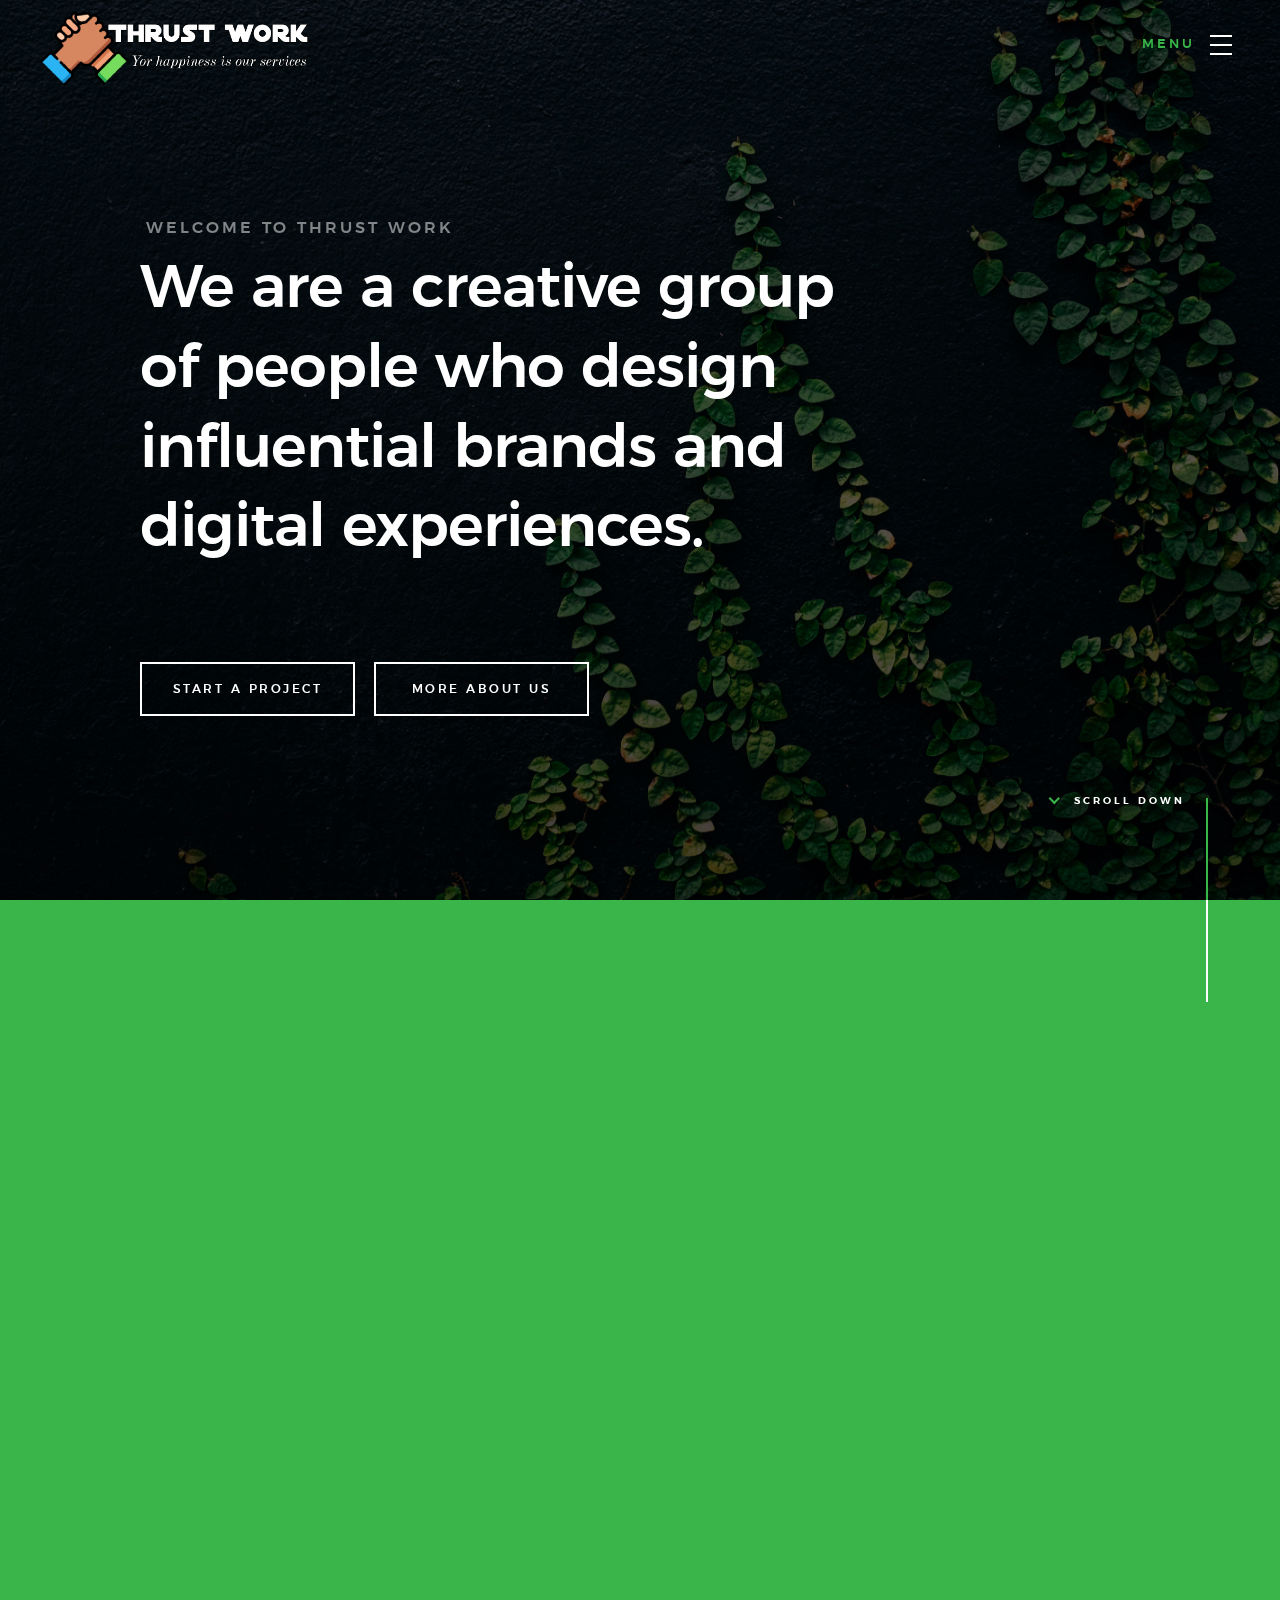
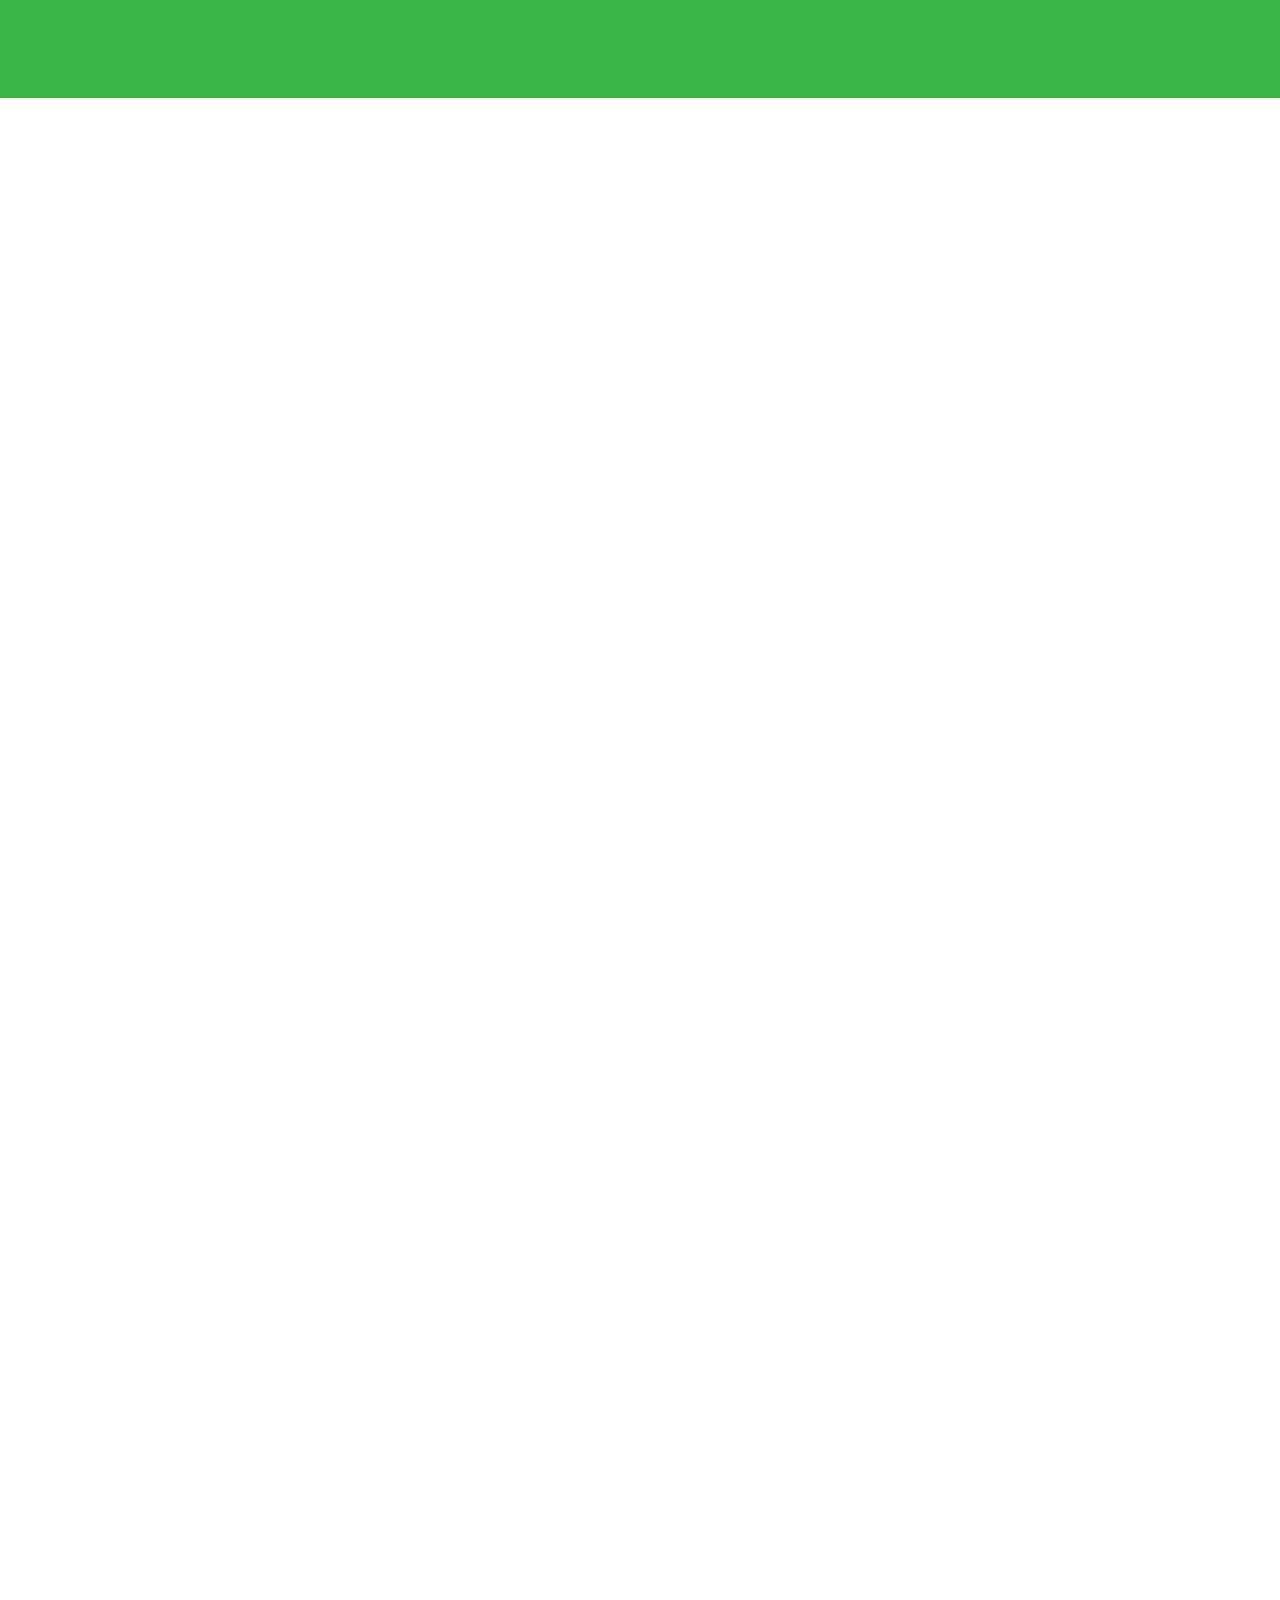
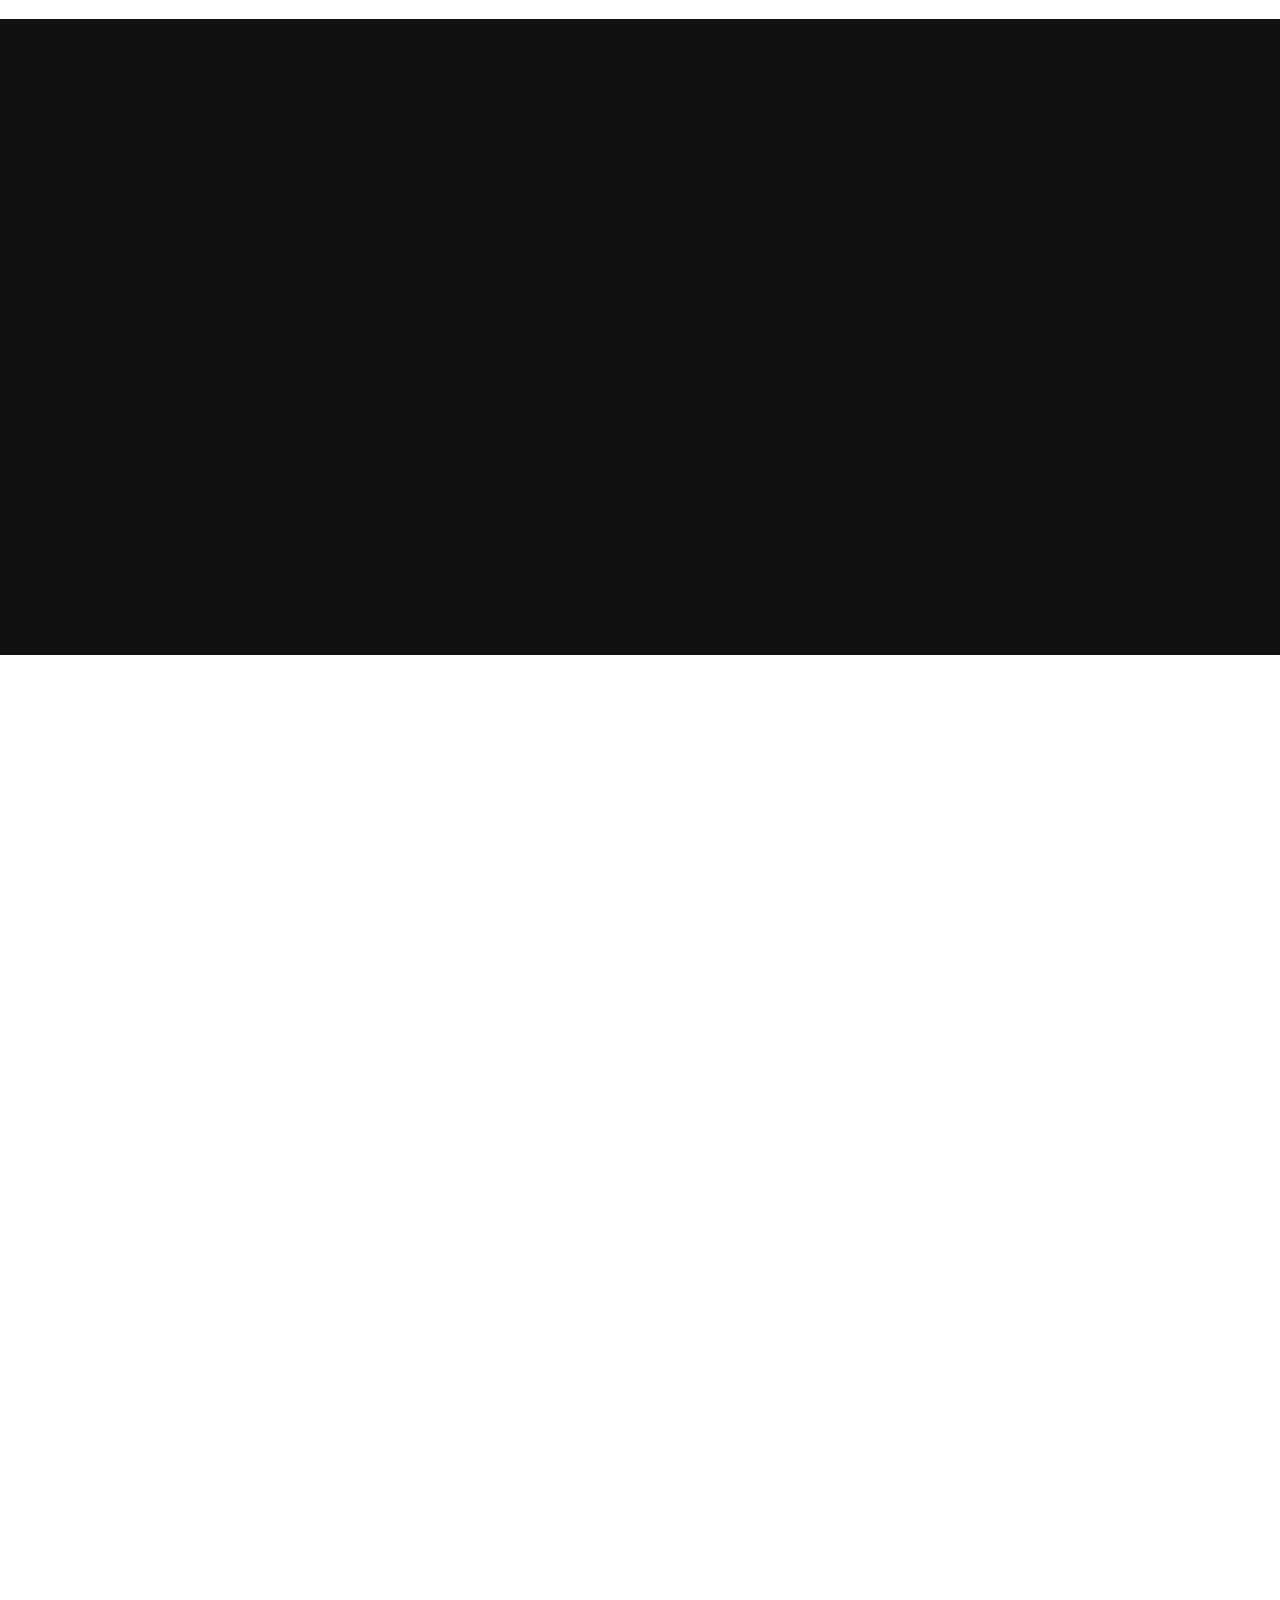
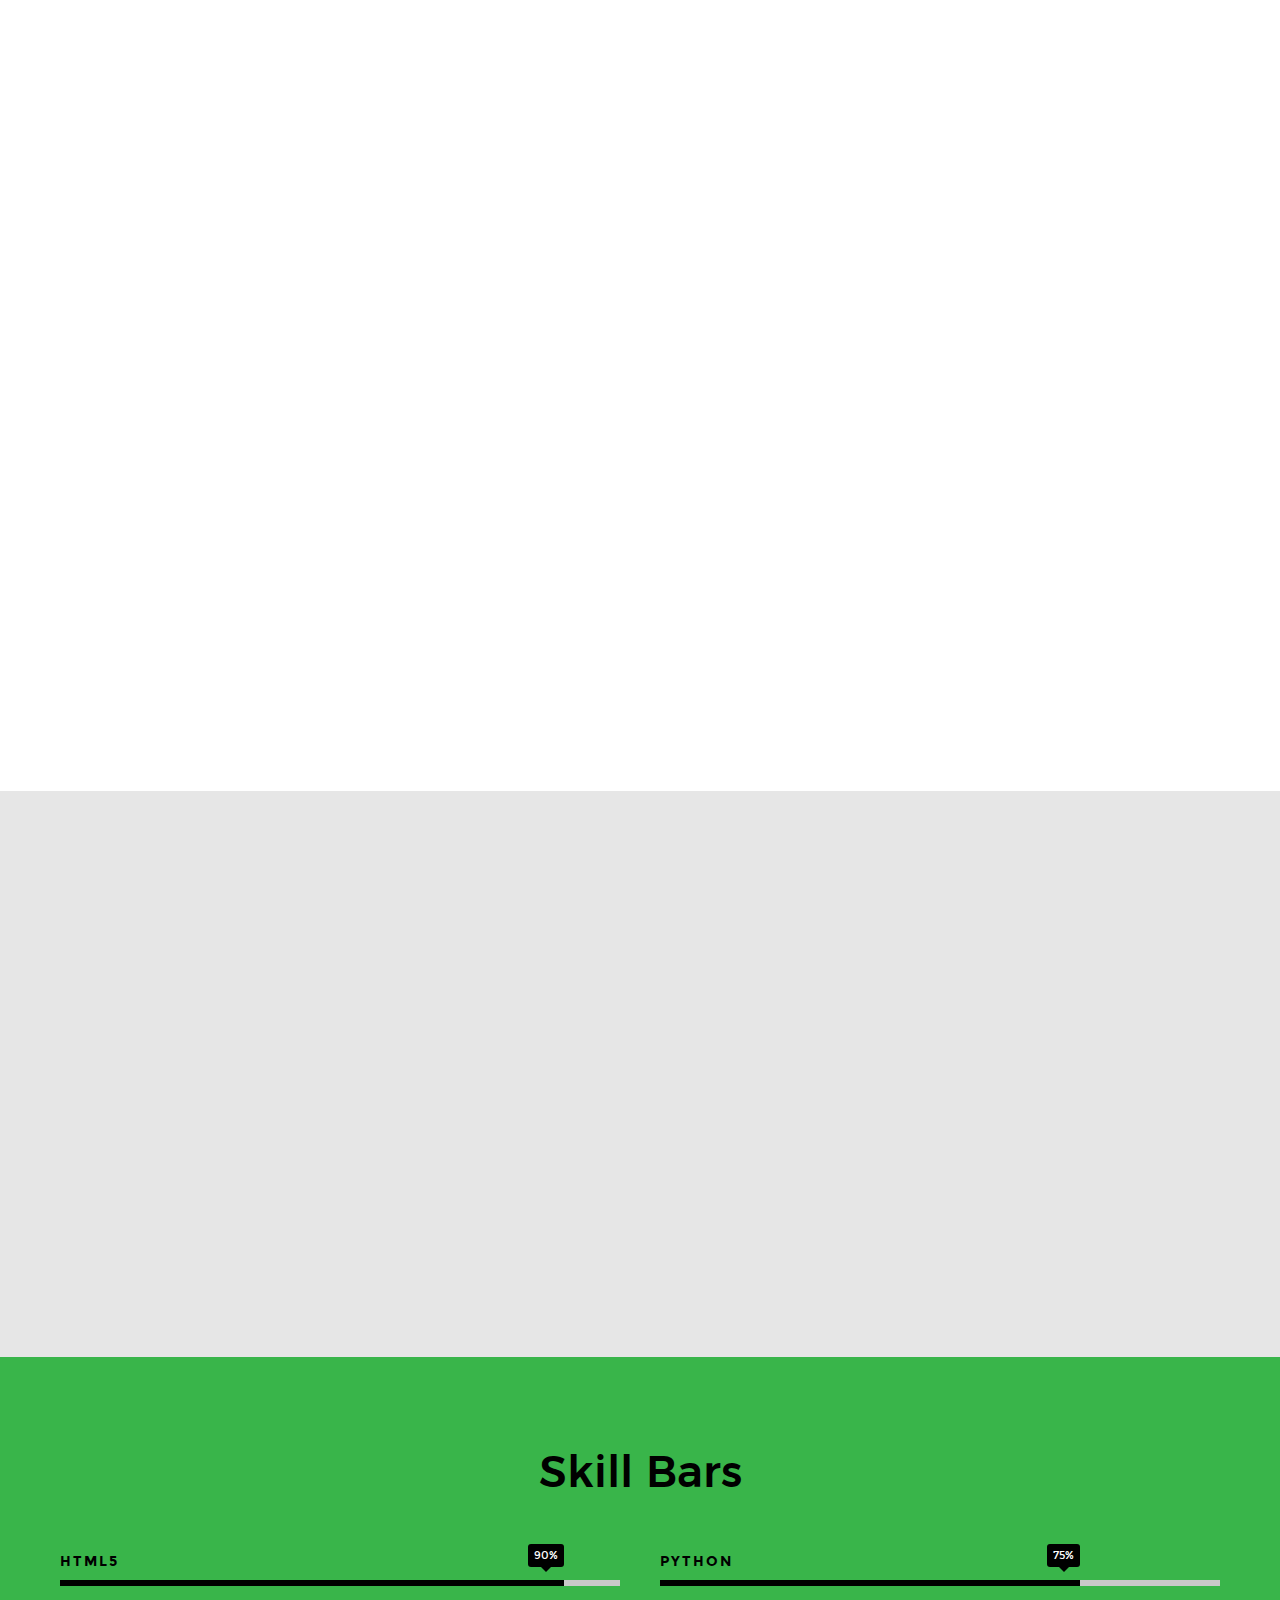
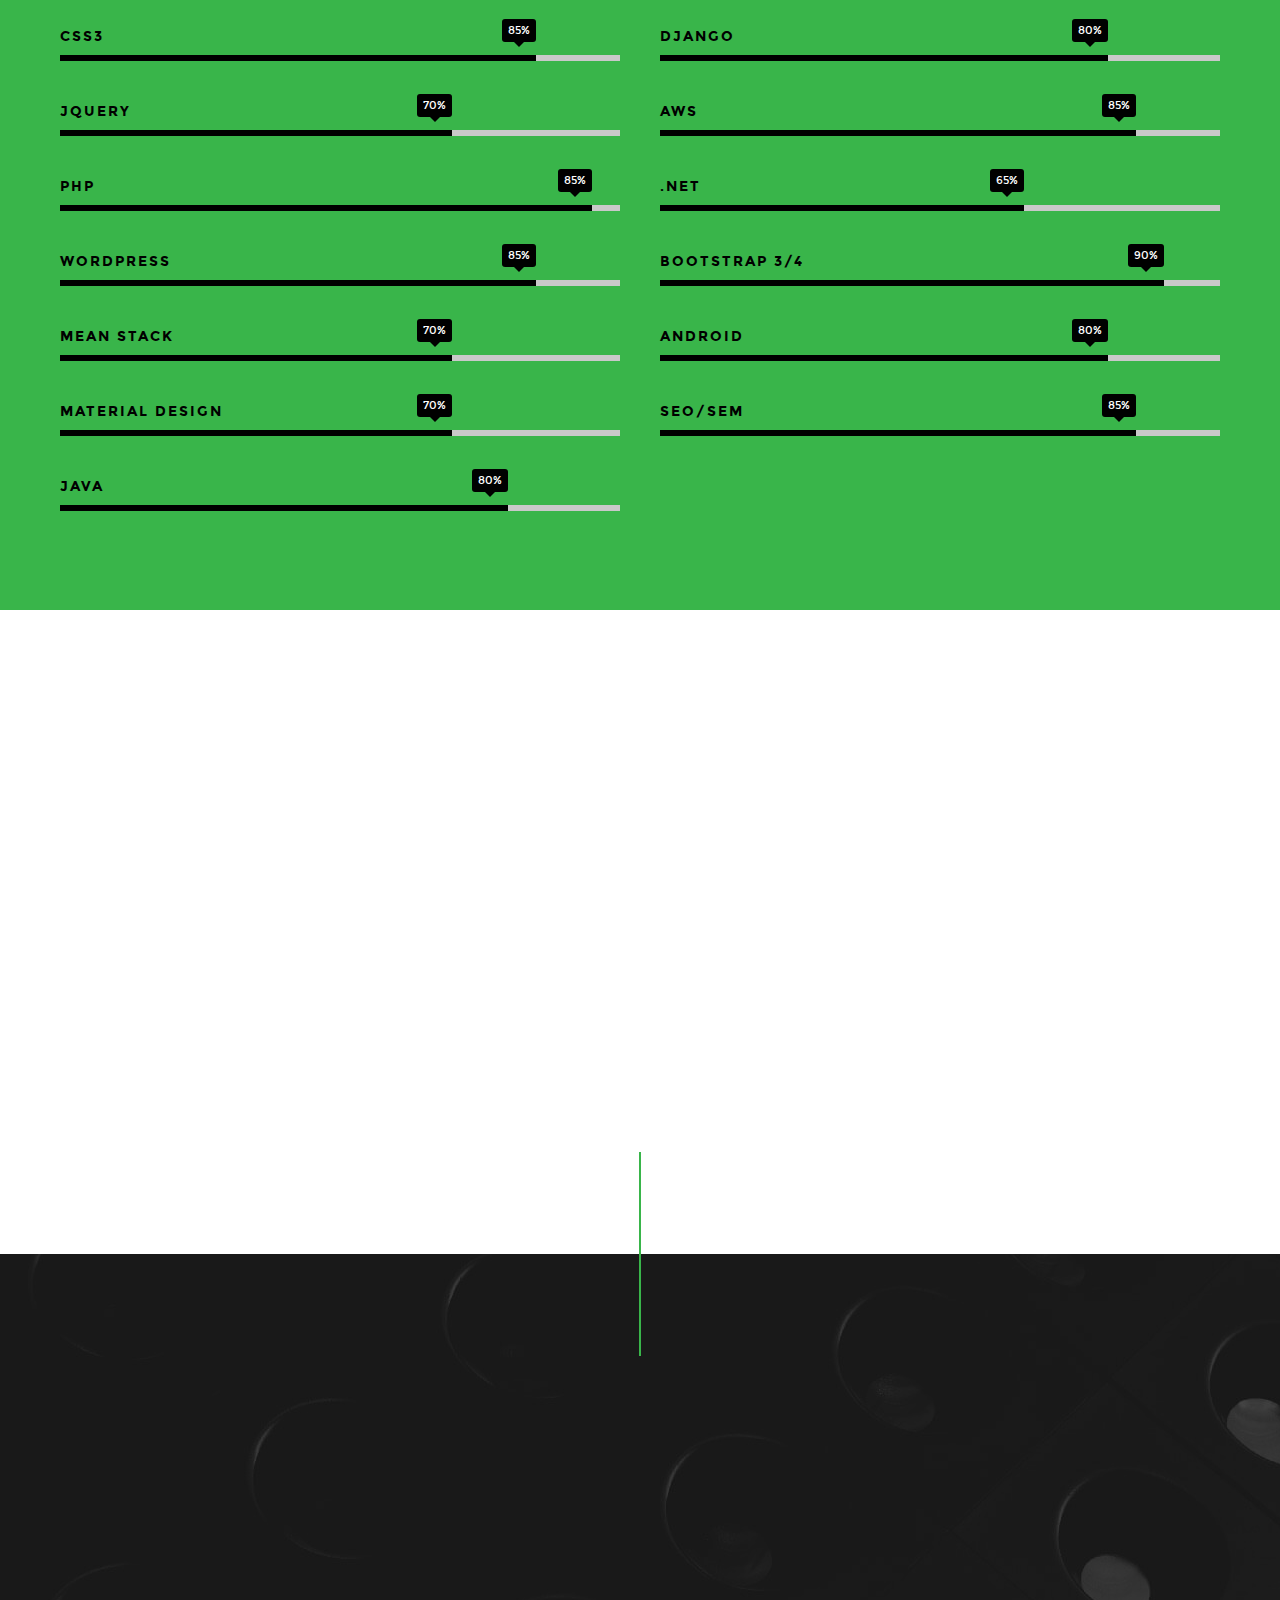
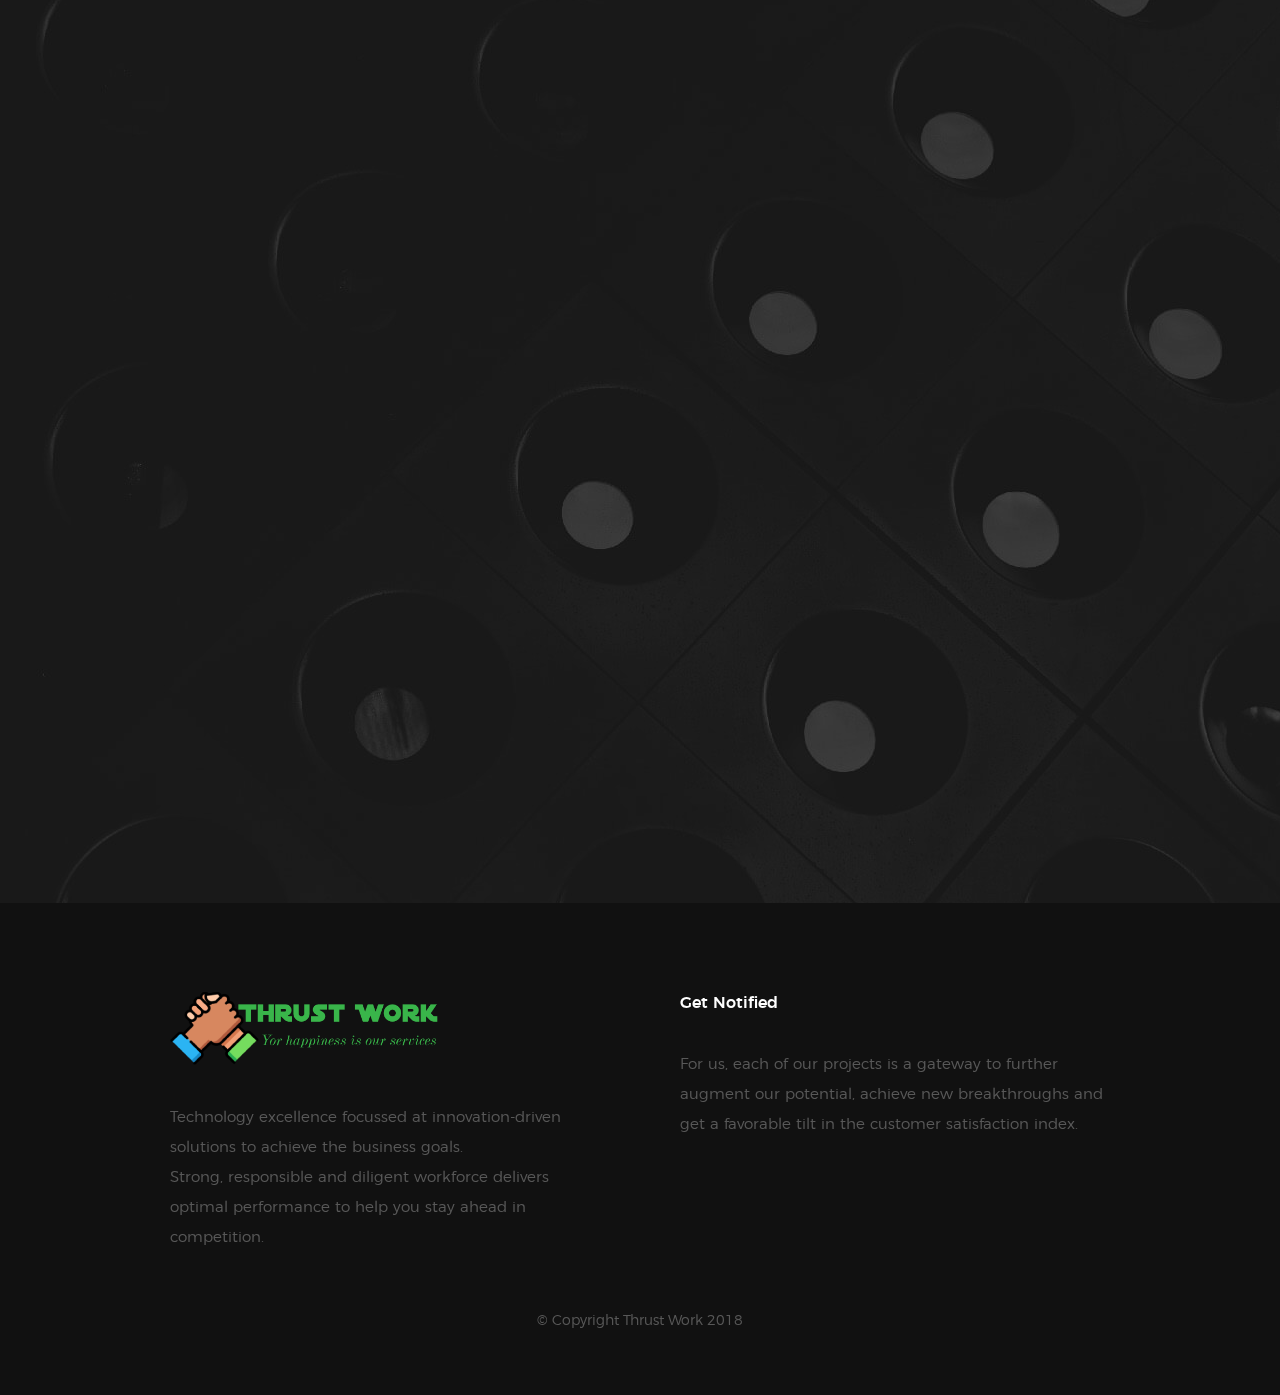
<file: index.html>
<!DOCTYPE html>
<!--[if lt IE 9 ]><html class="no-js oldie" lang="en"> <![endif]-->
<!--[if IE 9 ]><html class="no-js oldie ie9" lang="en"> <![endif]-->
<!--[if (gte IE 9)|!(IE)]><!-->
<html class="no-js" lang="en">
<!--<![endif]-->

<head>

    <!--- basic page needs
    ================================================== -->
    <meta charset="utf-8">
    <title>Thrust Work</title>
    <meta name="description" content="">
    <meta name="author" content="">

    <!-- mobile specific metas
    ================================================== -->
    <meta name="viewport" content="width=device-width, initial-scale=1">

    <!-- CSS
    ================================================== -->
    <link rel="stylesheet" href="css/base.css">
    <link rel="stylesheet" href="css/vendor.css">
    <link rel="stylesheet" href="css/main.css">

    <!-- script
    ================================================== -->
    <script src="js/modernizr.js"></script>
    <script src="js/pace.min.js"></script>

    <!-- favicons
    ================================================== -->
    <link rel="shortcut icon" href="50.png" type="image/x-icon">
    <link rel="icon" href="50.png" type="image/x-icon">

</head>

<body id="top">

    <!-- header
    ================================================== -->
    <header class="s-header">

        <div class="header-logo">
            <a class="site-logo" href="index.html">
                <img src="images/logo.png" alt="Homepage">
            </a>
        </div>

        <nav class="header-nav">

            <a href="#0" class="header-nav__close" title="close"><span>Close</span></a>

            <div class="header-nav__content">
                <h3>Navigation</h3>
                
                <ul class="header-nav__list">
                    <li class="current"><a class="smoothscroll"  href="#home" title="home">Home</a></li>
                    <li><a class="smoothscroll"  href="#about" title="about">About</a></li>
                    <li><a class="smoothscroll"  href="#services" title="services">Services</a></li>
                    <li><a class="smoothscroll"  href="#works" title="works">Works</a></li>
                    <li><a class="smoothscroll"  href="#clients" title="clients">Clients</a></li>
                    <li><a class="smoothscroll"  href="#skills" title="clients">Skills</a></li>
                    <li><a class="smoothscroll"  href="#testimonials" title="contact">Contributers</a></li>
                    <li><a class="smoothscroll"  href="#contact" title="contact">Contact</a></li>

                </ul>
    
                <!-- <ul class="header-nav__social">
                    <li>
                        <a href="#"><i class="fa fa-facebook"></i></a>
                    </li>
                    <li>
                        <a href="#"><i class="fa fa-twitter"></i></a>
                    </li>
                    <li>
                        <a href="#"><i class="fa fa-instagram"></i></a>
                    </li>
                    <li>
                        <a href="#"><i class="fa fa-behance"></i></a>
                    </li>
                    <li>
                        <a href="#"><i class="fa fa-dribbble"></i></a>
                    </li>
                </ul> -->

            </div> <!-- end header-nav__content -->

        </nav>  <!-- end header-nav -->

        <a class="header-menu-toggle" href="#0">
            <span class="header-menu-text">Menu</span>
            <span class="header-menu-icon"></span>
        </a>

    </header> <!-- end s-header -->


    <!-- home
    ================================================== -->
    <section id="home" class="s-home target-section" data-parallax="scroll" data-image-src="images/hero-bg.jpg" data-natural-width=3000 data-natural-height=2000 data-position-y=center>

        <div class="overlay"></div>
        <div class="shadow-overlay"></div>

        <div class="home-content">

            <div class="row home-content__main">

                <h3>Welcome to Thrust Work</h3>

                <h1>
                    We are a creative group <br>
                    of people who design <br>
                    influential brands and <br>
                    digital experiences.
                </h1>

                <div class="home-content__buttons">
                    <a href="#contact" class="smoothscroll btn btn--stroke">
                        Start a Project
                    </a>
                    <a href="#about" class="smoothscroll btn btn--stroke">
                        More About Us
                    </a>
                </div>

            </div>

            <div class="home-content__scroll">
                <a href="#about" class="scroll-link smoothscroll">
                    <span>Scroll Down</span>
                </a>
            </div>

            <div class="home-content__line"></div>

        </div> <!-- end home-content -->


        <!-- <ul class="home-social">
            <li>
                <a href="#0"><i class="fa fa-facebook" aria-hidden="true"></i><span>Facebook</span></a>
            </li>
            <li>
                <a href="#0"><i class="fa fa-twitter" aria-hidden="true"></i><span>Twiiter</span></a>
            </li>
            <li>
                <a href="#0"><i class="fa fa-instagram" aria-hidden="true"></i><span>Instagram</span></a>
            </li>
            <li>
                <a href="#0"><i class="fa fa-behance" aria-hidden="true"></i><span>Behance</span></a>
            </li>
            <li>
                <a href="#0"><i class="fa fa-dribbble" aria-hidden="true"></i><span>Dribbble</span></a>
            </li>
        </ul> --> 
        <!-- end home-social -->

    </section> <!-- end s-home -->


    <!-- about
    ================================================== -->
    <section id='about' class="s-about">

        <div class="row section-header has-bottom-sep" data-aos="fade-up">
            <div class="col-full">
                <h3 class="subhead subhead--dark">Hello There</h3>
                <h1 class="display-1 display-1--light">We Are Thrust Work</h1>
            </div>
        </div> <!-- end section-header -->

        <div class="row about-desc" data-aos="fade-up">
            <div class="col-full">
                <p>
                Technology excellence focussed at innovation-driven solutions to achieve the business goals.<br>
                Strong, responsible and diligent workforce delivers optimal performance to help you stay ahead in competition. For us, each of our projects is a gateway to further augment our potential, achieve new breakthroughs and get a favorable tilt in the customer satisfaction index.
                </p>
            </div>
        </div> <!-- end about-desc -->

        <div class="row about-stats stats block-1-4 block-m-1-2 block-mob-full" data-aos="fade-up">
                
            <div class="col-block stats__col ">
                <div class="stats__count">127</div>
                <h5>Awards Received</h5>
            </div>
            <div class="col-block stats__col">
                <div class="stats__count">1505</div>
                <h5>Cups of Coffee</h5>
            </div>
            <div class="col-block stats__col">
                <div class="stats__count">109</div>
                <h5>Projects Completed</h5>
            </div>
            <div class="col-block stats__col">
                <div class="stats__count">101</div>
                <h5>Happy Clients</h5> 
            </div>

        </div> <!-- end about-stats -->

        <div class="about__line"></div>

    </section> <!-- end s-about -->


    <!-- services
    ================================================== -->
    <section id='services' class="s-services">

        <div class="row section-header has-bottom-sep" data-aos="fade-up">
            <div class="col-full">
                <h3 class="subhead">What We Do</h3>
                <h1 class="display-2">We’ve got everything you need to launch and grow your business</h1>
            </div>
        </div> <!-- end section-header -->

        <div class="full-row services-list block-1-4 block-tab-full">
            <div>
                <div class="col-block service-item" data-aos="fade-up">
                    <div class="service-icon"><i class="icon-earth"></i></div>
                    <div class="service-text">
                        <h4 class="h4" style="margin-top: .5rem;">Website Development</h4>
                        <p>Whether creating a web presence for your company, an information hub for your business or empowering your apps / IoT devices through backend – we cover a wide spectrum of solutions and frameworks by leveraging the power of the internet.
                        </p>
                    </div>
                </div>

                <div class="col-block service-item" data-aos="fade-up">
                    <div class="service-icon"><i class="icon-cube"></i></div>
                    <div class="service-text">
                        <h4 class="h4" style="margin-top: .5rem;">Social Media Management</h4>
                        <p>We create and manage top-performing social media campaigns for business. Our company manages social media networks such as Twitter, Facebook, Google Plus and Instagram on your behalf. We use relevant social media marketing services to help businesses grow and meet goals.
                        </p>
                    </div>
                </div>
                <div class="col-block service-item" data-aos="fade-up">
                    <div class="service-icon"><i class="icon-lego-block"></i></div>
                    <div class="service-text">
                        <h4 class="h4" style="margin-top: .5rem;">Brand Strategy and Design</h4>
                        <p>CDifferentiating brands by helping them define a clear brand strategy and translating that into the brand identity, design language and communication touchpoints.</p>
                    </div>
                </div>
                <div class="col-block service-item" data-aos="fade-up">
                    <div class="service-icon"><i class="icon-chat"></i></div>
                    <div class="service-text">
                        <h4 class="h4" style="margin-top: .5rem;">Communication Strategy</h4>
                        <p>Leveraging a brand's design language & tonality to create effective strategies that translate into powerful designs across ATL, BTL, internal and brand communications.</p>
                    </div>
                </div>
            </div>
            <div>
                <div class="col-block service-item" data-aos="fade-up">
                    <div class="service-icon"><i class="icon-paint-brush"></i></div>
                    <div class="service-text">
                        <h4 class="h4" style="margin-top: .5rem;">Graphic Designing</h4>
                        <p>We conceptualize web and mobile applications that are usable, beautiful and follow latest trends. We have a knack of turning great ideas into meaningful interactions with our design-led engineering practices.
                        </p>
                    </div>
                </div>

                <div class="col-block service-item" data-aos="fade-up">
                    <div class="service-icon"><i class="icon-group"></i></div>
                    <div class="service-text">
                        <h4 class="h4" style="margin-top: .5rem;">Mobile App. Development</h4>
                        <p>We audit your APP idea. We consult to add value. We develop to make it happen. We build and integrate custom APPs, custom SDKs for iOS and Android.
                        </p>
                    </div>
                </div>
                <div class="col-block service-item" data-aos="fade-up">
                    <div class="service-icon"><i class="icon-megaphone"></i></div>  
                    <div class="service-text">
                        <h4 class="h4" style="margin-top: .5rem;">SEO/SEM</h4>
                        <p>Do you want your website traffic to grow multifolds ? Do you want to grow you social media followers to millions ? Our expert team of social media specialists, SEO professionals and growth hackers will do that for you. We follow a comprehensive approach to website growth which includes both on page optimization as well as off-page optimizations.
                        </p>
                    </div>
                </div>
                <div class="col-block service-item" data-aos="fade-up">
                    <div class="service-icon"><i class="icon-disk"></i></div>
                    <div class="service-text">
                        <h4 class="h4" style="margin-top: .5rem;">Space Design</h4>
                        <p>Transforming spaces into brand experiences that interact with various stakeholders such as employees, clients & vendors and strongly communicate the ethos of the brand.</p>
                    </div>
                </div>
            </div>
            <div>
                <div class="col-block service-item" data-aos="fade-up">
                    <div class="service-icon"><i class="icon-newspaper"></i></div>
                    <div class="service-text">
                        <h4 class="h4" style="margin-top: .5rem;">TM Workshops</h4>
                        <p>Conducting workshops for corporates, startups, colleges and events for design thinking, marketing, entrepreneurship and innovative practices.
                        </p>
                    </div>
                </div>
                <div class="col-block service-item" data-aos="fade-up">
                    <div class="service-icon"><i class="icon-network"></i></div>
                    <div class="service-text">
                        <h4 class="h4" style="margin-top: .5rem;">Customer Experience Advisory</h4>
                        <p>Using a structured approach and working closely with key stakeholders to help organizations become more customer-centric and efficient.
                        </p>
                    </div>
                </div>
                <div class="col-block service-item" data-aos="fade-up">
                    <div class="service-icon"><i class="icon-pencil-ruler"></i></div>
                    <div class="service-text">
                        <h4 class="h4" style="margin-top: .5rem;">Design Thinking</h4>
                        <p>Solving complex business problems using the principles and tools of design thinking.
                        </p>
                    </div>
                </div>
            </div>
        </div> <!-- end services-list -->

    </section> <!-- end s-services -->


    <!-- works
    ================================================== -->
    <section id='works' class="s-works">

        <div class="intro-wrap">
                
            <div class="row section-header has-bottom-sep light-sep" data-aos="fade-up">
                <div class="col-full">
                    <h3 class="subhead">Thrust Work Clients</h3>
                    <h1 class="display-2 display-2--light">We love what we do, check out some of our latest works</h1>
                </div>
            </div> <!-- end section-header -->

        </div> <!-- end intro-wrap -->

        <div class="row works-content">
            <div class="col-full masonry-wrap">
                <div class="masonry">
    
                    <div class="masonry__brick" data-aos="fade-up">
                        <div class="item-folio">
                                
                            <div class="item-folio__thumb">
                                <a href="#" class="thumb-link" title="Shutterbug" data-size="1050x700">
                                    <img src="images/portfolio/weddingasia.jpg" alt="">
                                </a>
                            </div>
    
                            <div class="item-folio__text">
                                <h3 class="item-folio__title">
                                    Wedding Asia
                                </h3>
                                <p class="item-folio__cat">
                                    Web Development
                                </p>
                            </div>
    
                            <!-- <a href="https://www.behance.net/" class="item-folio__project-link" title="Project link">
                                <i class="icon-link"></i>
                            </a>
    
                            <div class="item-folio__caption">
                                <p>Vero molestiae sed aut natus excepturi. Et tempora numquam. Temporibus iusto quo.Unde dolorem corrupti neque nisi.</p>
                            </div> -->
    
                        </div>
                    </div> <!-- end masonry__brick -->

                    <div class="masonry__brick" data-aos="fade-up">
                        <div class="item-folio">
                                
                            <div class="item-folio__thumb">
                                <a href="#" class="thumb-link" title="Woodcraft" data-size="1050x700">
                                    <img src="images/portfolio/lapolo.jpg" alt="">
                                </a>
                            </div>
    
                            <div class="item-folio__text">
                                <h3 class="item-folio__title">
                                    La Polo
                                </h3>
                                <p class="item-folio__cat">
                                    Web Development
                                </p>
                            </div>
    
                            <!-- <a href="https://www.behance.net/" class="item-folio__project-link" title="Project link">
                                <i class="icon-link"></i>
                            </a>
    
                            <div class="item-folio__caption">
                                <p>Vero molestiae sed aut natus excepturi. Et tempora numquam. Temporibus iusto quo.Unde dolorem corrupti neque nisi.</p>
                            </div> -->
    
                        </div>
                    </div> <!-- end masonry__brick -->
    
                    <div class="masonry__brick" data-aos="fade-up">
                        <div class="item-folio">
                                
                            <div class="item-folio__thumb">
                                <a href="#" class="thumb-link" title="The Beetle Car" data-size="1050x700">
                                    <img src="images/portfolio/recw.jpg" alt="">
                                </a>
                            </div>
    
                            <div class="item-folio__text">
                                <h3 class="item-folio__title">
                                    RECW
                                </h3>
                                <p class="item-folio__cat">
                                    Web Development
                                </p>
                            </div>
    
                            <!-- <a href="https://www.behance.net/" class="item-folio__project-link" title="Project link">
                                <i class="icon-link"></i>
                            </a>
    
                            <div class="item-folio__caption">
                                <p>Vero molestiae sed aut natus excepturi. Et tempora numquam. Temporibus iusto quo.Unde dolorem corrupti neque nisi.</p>
                            </div> -->
    
                        </div>
                    </div> <!-- end masonry__brick -->
    
                    <div class="masonry__brick" data-aos="fade-up">
                        <div class="item-folio">
                                
                            <div class="item-folio__thumb">
                                <a href="#" class="thumb-link" title="Grow Green" data-size="1050x700">
                                    <img src="images/portfolio/bride.jpg" alt="">
                                </a>
                            </div>
    
                            <div class="item-folio__text">
                                <h3 class="item-folio__title">
                                    The Bride Story
                                </h3>
                                <p class="item-folio__cat">
                                    Web Development
                                </p>
                            </div>
    
                            <!-- <a href="https://www.behance.net/" class="item-folio__project-link" title="Project link">
                                <i class="icon-link"></i>
                            </a>
    
                            <div class="item-folio__caption">
                                <p>Vero molestiae sed aut natus excepturi. Et tempora numquam. Temporibus iusto quo.Unde dolorem corrupti neque nisi.</p>
                            </div> -->
    
                        </div>
                    </div> <!-- end masonry__brick -->

                    <div class="masonry__brick" data-aos="fade-up">
                        <div class="item-folio">
                                
                            <div class="item-folio__thumb">
                                <a href="#" class="thumb-link" title="Guitarist" data-size="1050x700">
                                    <img src="images/portfolio/Royal.jpg" alt="">
                                </a>
                            </div>
    
                            <div class="item-folio__text">
                                <h3 class="item-folio__title">
                                    Royal Punjab Polo
                                </h3>
                                <p class="item-folio__cat">
                                    Web Development
                                </p>
                            </div>
    
                            <!-- <a href="https://www.behance.net/" class="item-folio__project-link" title="Project link">
                                <i class="icon-link"></i>
                            </a>
    
                            <div class="item-folio__caption">
                                <p>Vero molestiae sed aut natus excepturi. Et tempora numquam. Temporibus iusto quo.Unde dolorem corrupti neque nisi.</p>
                            </div> -->
    
                        </div>
                    </div> <!-- end masonry__brick -->
    
                    <div class="masonry__brick" data-aos="fade-up">
                        <div class="item-folio">
                                
                            <div class="item-folio__thumb">
                                <a href="#" class="thumb-link" title="Palmeira" data-size="1050x700">
                                    <img src="images/portfolio/fitbyte.jpg" alt="">
                                </a>
                            </div>
    
                            <div class="item-folio__text">
                                <h3 class="item-folio__title">
                                    Fitbyte
                                </h3>
                                <p class="item-folio__cat">
                                    Android App. Development
                                </p>
                            </div>
    
                            <!-- <a href="https://www.behance.net/" class="item-folio__project-link" title="Project link">
                                <i class="icon-link"></i>
                            </a>
    
                            <div class="item-folio__caption">
                                <p>Vero molestiae sed aut natus excepturi. Et tempora numquam. Temporibus iusto quo.Unde dolorem corrupti neque nisi.</p>
                            </div> -->
    
                        </div>
                    </div> <!-- end masonry__brick -->

                </div> <!-- end masonry -->
            </div> <!-- end col-full -->
        </div> <!-- end works-content -->

    </section> <!-- end s-works -->


    <!-- clients
    ================================================== -->
    <section id="clients" class="s-clients">

        <div class="row section-header" data-aos="fade-up">
            <div class="col-full">
                <h1 class="display-2">Thrust Work has been honored to
                projects in which we contributed</h1>
            </div>
        </div> <!-- end section-header -->

        <div class="row clients-outer" data-aos="fade-up">
            <div class="col-full">
                <h3 class="subhead">Our Clients</h3>
                <div class="clients">
                    <a href="http://lapolo.in/" title="" class="clients__slide"><img src="images/clients/lapolo.png" /></a>
                    <a href="https://play.google.com/store/apps/details?id=com.lyftsqr.lyftsqr" title="" class="clients__slide"><img src="images/clients/fitbyte.png" /></a>
                    <a href="https://weddingasia.in/" title="" class="clients__slide"><img src="images/clients/wedding.png" /></a>
                    <a href="http://detroxdigital.com/index.html" class="clients__slide"><img src="images/clients/detroxdigital.png" /></a>
                    <a href="http://www.ezligy.in/" title="" class="clients__slide"><img src="images/clients/ezligy.png" /></a>
                    <a href="https://play.google.com/store/apps/details?id=thunderxlabs.com.golfcourse" title="" class="clients__slide"><img src="images/clients/golf.png"/></a>
                    <a href="https://play.google.com/store/apps/developer?id=ThunderX" title="" class="clients__slide"><img src="images/clients/thunderx.png"/></a>                    
                </div> <!-- end clients -->
            </div> <!-- end col-full -->
        </div> <!-- end clients-outer -->
    </section>
    <section id="skills" class="s-skills">
        <div class="row tab-full">
        <h3>Skill Bars</h3>
            <div class="col-six tab-full">
                <ul class="skill-bars">
                    <li>
                    <div class="progress percent90"><span>90%</span></div>
                    <strong>HTML5</strong>
                    </li>
                    <li>
                    <div class="progress percent85"><span>85%</span></div>
                    <strong>CSS3</strong>
                    </li>
                    <li>
                    <div class="progress percent70"><span>70%</span></div>
                    <strong>JQuery</strong>
                    </li>
                    <li>
                    <div class="progress percent95"><span>85%</span></div>
                    <strong>PHP</strong>
                    </li>
                    <li>
                    <div class="progress percent85"><span>85%</span></div>
                    <strong>Wordpress</strong>
                    </li>
                    <li>
                    <div class="progress percent70"><span>70%</span></div>
                    <strong>MEAN STACK</strong>
                    </li>
                    <li>
                    <div class="progress percent70"><span>70%</span></div>
                    <strong>Material Design</strong>
                    </li>
                    <li>
                    <div class="progress percent80"><span>80%</span></div>
                    <strong>Java</strong>
                    </li>
                </ul>
            </div>
            <div class="col-six tab-full">
                <ul class="skill-bars">
                    <li>
                    <div class="progress percent75"><span>75%</span></div>
                    <strong>Python</strong>
                    </li>
                    <li>
                    <div class="progress percent80"><span>80%</span></div>
                    <strong>Django</strong>
                    </li>
                    <li>
                    <div class="progress percent85"><span>85%</span></div>
                    <strong>AWS</strong>
                    </li>
                    <li>
                    <div class="progress percent65"><span>65%</span></div>
                    <strong>.NET</strong>
                    </li>
                    <li>
                    <div class="progress percent90"><span>90%</span></div>
                    <strong>Bootstrap 3/4</strong>
                    </li>
                    <li>
                    <div class="progress percent80"><span>80%</span></div>
                    <strong>Android</strong>
                    </li>
                    <li>
                    <div class="progress percent85"><span>85%</span></div>
                    <strong>SEO/SEM</strong>
                    </li>
                </ul>
            </div>
    </div>
        
    </section>
    <section id="testimonials" class="s-testrimonial">
        <div class="row clients-testimonials" data-aos="fade-up">
            <div class="col-full">
                <h2 class="subhead">Contributers</h2>
                <div class="testimonials">
                    <div class="testimonials__slide">

                        <p>I am an enthusiast. Experinced full stack developer. I love to eat, code, sleep and I love to do work hard. Some time play PUBG. I would like to do Change the things using my skills. In my life want one thing, which is never be a changes - "Never Stop Learning".</p>

                        <img src="images/avatars/mayur.png" alt="Author image" class="testimonials__avatar">
                        <div class="testimonials__info">
                            <span class="testimonials__name">Mayur Gupta</span> 
                            <span class="testimonials__pos">Full Stack Developer</span>
                        </div>

                    </div>

                    <div class="testimonials__slide">
                        
                        <p>Experienced Full Stack Engineer with a demonstrated history of working in the industry. Skilled in Firebase, PHP, Android, jQuery, and Core Java. Strong engineering professional with a B.Tech CSE focused in Computer Science from Amity University noida.</p>

                        <img src="images/avatars/aman.jpg" alt="Author image" class="testimonials__avatar">
                        <div class="testimonials__info">
                            <span class="testimonials__name">Aman Jain</span> 
                            <span class="testimonials__pos">Android Developer</span>
                        </div>

                    </div>

                </div><!-- end testimonials -->
                
            </div> <!-- end col-full -->
        </div> <!-- end client-testimonials -->

    </section> <!-- end s-clients -->

    <!-- contact
    ================================================== -->
    <section id="contact" class="s-contact">

        <div class="overlay"></div>
        <div class="contact__line"></div>

        <div class="row section-header" data-aos="fade-up">
            <div class="col-full">
                <h3 class="subhead">Contact Us</h3>
                <h1 class="display-2 display-2--light">Reach out for a new project or just say hello</h1>
            </div>
        </div>

        <div class="row contact-content" data-aos="fade-up">
            
            <div class="contact-primary">

                <h3 class="h6">Send Us A Message</h3>
                <!-- Begin Form -->

                <div id="mc_embed_signup">
                <form action="https://thrustwork.us19.list-manage.com/subscribe/post?u=3d962e0a37d9dcde2c37f883a&amp;id=b353a630bf" method="post" id="mc-embedded-subscribe-form" name="mc-embedded-subscribe-form" class="validate" target="_blank" novalidate>
                    <div id="mc_embed_signup_scroll">
                <div class="mc-field-group">
                    <input type="text" value="" name="FNAME" class="required full-width" placeholder="Your Name" id="mce-FNAME">
                </div>
                <div class="mc-field-group">
                </label>
                    <input type="email" value="" name="EMAIL" class="required email full-width" placeholder="Your Email" id="mce-EMAIL">
                </div>
                <div class="mc-field-group">
                </label>
                    <input type="text" value="" name="SUBJECT" class="required full-width" placeholder="Subject" id="mce-SUBJECT">
                </div>
                <div class="mc-field-group">
                </label>
                    <textarea type="text" value="" name="MESSAGE" class="required full-width" placeholder="Your Message" id="mce-MESSAGE"></textarea>
                </div>
                    <div id="mce-responses" class="clear">
                        <div class="response" id="mce-error-response" style="display:none"></div>
                        <div class="response" id="mce-success-response" style="display:none"></div>
                    </div>    <!-- real people should not fill this in and expect good things - do not remove this or risk form bot signups-->
                    <div style="position: absolute; left: -5000px;" aria-hidden="true"><input type="text" name="b_3d962e0a37d9dcde2c37f883a_b353a630bf" tabindex="-1" value=""></div>
                    <input type="submit" value="SUBMIT" name="subscribe" id="mc-embedded-subscribe" class="full-width btn--primary">
                    </div>
                </form>
                </div>
                <script type='text/javascript' src='js/mc-validate.js'></script><script type='text/javascript'>(function($) {window.fnames = new Array(); window.ftypes = new Array();fnames[1]='FNAME';ftypes[1]='text';fnames[0]='EMAIL';ftypes[0]='email';fnames[2]='SUBJECT';ftypes[2]='text';fnames[3]='MESSAGE';ftypes[3]='text';}(jQuery));var $mcj = jQuery.noConflict(true);</script>
                <!--End form-->

            </div> <!-- end contact-primary -->

            <div class="contact-secondary">
                <div class="contact-info">

                    <h3 class="h6 hide-on-fullwidth">Contact Info</h3>

                    <div class="cinfo">
                        <h5>Where to Find Us</h5>
                        <p>
                            23, Odeon Building, Radial Rd 5, D Block, Connaught Place, New Delhi, Delhi 110001
                        </p>
                    </div>

                    <div class="cinfo">
                        <h5>Email Us At</h5>
                        <p>
                            mayur@thrustwork.com<br>
                            info@ThrustWorksite.com
                        </p>
                    </div>

                    <div class="cinfo">
                        <h5>Call Us At</h5>
                        <p>
                            Mobile: +91 99 1187 5332<br>
                        </p>
                    </div>

                    <!-- <ul class="contact-social">
                        <li>
                            <a href="#"><i class="fa fa-facebook" aria-hidden="true"></i></a>
                        </li>
                        <li>
                            <a href="#"><i class="fa fa-twitter" aria-hidden="true"></i></a>
                        </li>
                        <li>
                            <a href="#"><i class="fa fa-instagram" aria-hidden="true"></i></a>
                        </li>
                        <li>
                            <a href="#"><i class="fa fa-behance" aria-hidden="true"></i></a>
                        </li>
                        <li>
                            <a href="#"><i class="fa fa-dribbble" aria-hidden="true"></i></a>
                        </li>
                    </ul>  --><!-- end contact-social -->

                </div> <!-- end contact-info -->
            </div> <!-- end contact-secondary -->

        </div> <!-- end contact-content -->

    </section> <!-- end s-contact -->


    <!-- footer
    ================================================== -->
    <footer>

        <div class="row footer-main">

            <div class="col-six tab-full left footer-desc">

                <div class="footer-logo"></div>
                Technology excellence focussed at innovation-driven solutions to achieve the business goals.<br>
                Strong, responsible and diligent workforce delivers optimal performance to help you stay ahead in competition.

            </div>

            <div class="col-six tab-full right footer-subscribe">

                <h4>Get Notified</h4>
                <p>For us, each of our projects is a gateway to further augment our potential, achieve new breakthroughs and get a favorable tilt in the customer satisfaction index.</p>

                <!-- <div class="subscribe-form">
                    <form id="mc-form" class="group" novalidate="true">
                        <input type="email" value="" name="EMAIL" class="email" id="mc-email" placeholder="Email Address" required="">
                        <input type="submit" name="subscribe" value="Subscribe">
                        <label for="mc-email" class="subscribe-message"></label>
                    </form>
                </div> -->

            </div>

        </div> <!-- end footer-main -->

        <div class="row footer-bottom">

            <div class="col-twelve">
                <div class="copyright">
                    <span>© Copyright Thrust Work 2018</span> 
                </div>

                <div class="go-top">
                    <a class="smoothscroll" title="Back to Top" href="#top"><i class="icon-arrow-up" aria-hidden="true"></i></a>
                </div>
            </div>

        </div> <!-- end footer-bottom -->

    </footer> <!-- end footer -->


    <!-- photoswipe background
    ================================================== -->
    <div aria-hidden="true" class="pswp" role="dialog" tabindex="-1">

        <div class="pswp__bg"></div>
        <div class="pswp__scroll-wrap">

            <div class="pswp__container">
                <div class="pswp__item"></div>
                <div class="pswp__item"></div>
                <div class="pswp__item"></div>
            </div>

            <div class="pswp__ui pswp__ui--hidden">
                <div class="pswp__top-bar">
                    <div class="pswp__counter"></div><button class="pswp__button pswp__button--close" title="Close (Esc)"></button> <button class="pswp__button pswp__button--share" title=
                    "Share"></button> <button class="pswp__button pswp__button--fs" title="Toggle fullscreen"></button> <button class="pswp__button pswp__button--zoom" title=
                    "Zoom in/out"></button>
                    <div class="pswp__preloader">
                        <div class="pswp__preloader__icn">
                            <div class="pswp__preloader__cut">
                                <div class="pswp__preloader__donut"></div>
                            </div>
                        </div>
                    </div>
                </div>
                <div class="pswp__share-modal pswp__share-modal--hidden pswp__single-tap">
                    <div class="pswp__share-tooltip"></div>
                </div><button class="pswp__button pswp__button--arrow--left" title="Previous (arrow left)"></button> <button class="pswp__button pswp__button--arrow--right" title=
                "Next (arrow right)"></button>
                <div class="pswp__caption">
                    <div class="pswp__caption__center"></div>
                </div>
            </div>

        </div>

    </div> <!-- end photoSwipe background -->


    <!-- preloader
    ================================================== -->
<!--     <div id="preloader">
        <div id="loader">
            <div class="line-scale-pulse-out">
                <div></div>
                <div></div>
                <div></div>
                <div></div>
                <div></div>
            </div>
        </div>
    </div> -->


    <!-- Java Script
    ================================================== -->
    <script src="js/jquery-3.2.1.min.js"></script>
    <script src="js/plugins.js"></script>
    <script src="js/main.js"></script>
    <!--Start of Tawk.to Script-->
    <script type="text/javascript">
    var Tawk_API=Tawk_API||{}, Tawk_LoadStart=new Date();
    (function(){
    var s1=document.createElement("script"),s0=document.getElementsByTagName("script")[0];
    s1.async=true;
    s1.src='https://embed.tawk.to/5b63e4efe21878736ba295b4/default';
    s1.charset='UTF-8';
    s1.setAttribute('crossorigin','*');
    s0.parentNode.insertBefore(s1,s0);
    })();
    </script>
    <!--End of Tawk.to Script-->

</body>

</html>
</file>
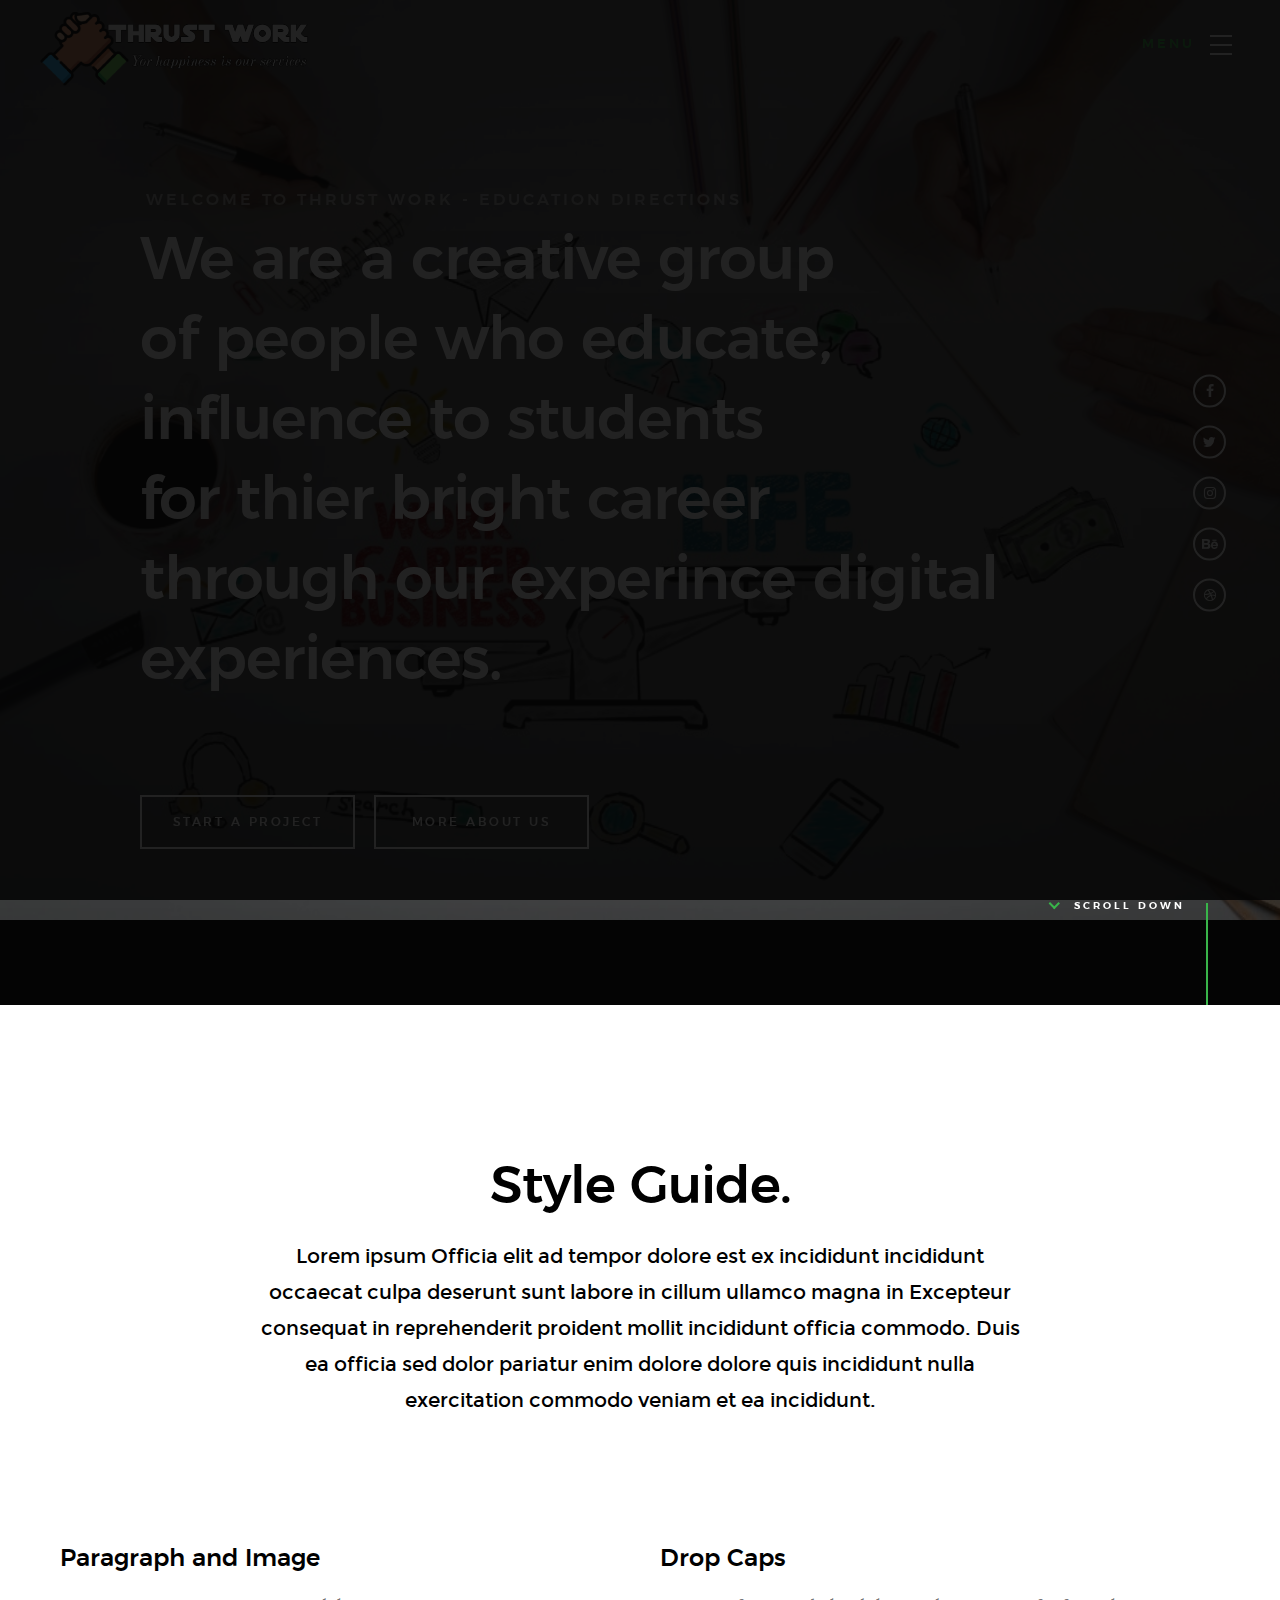
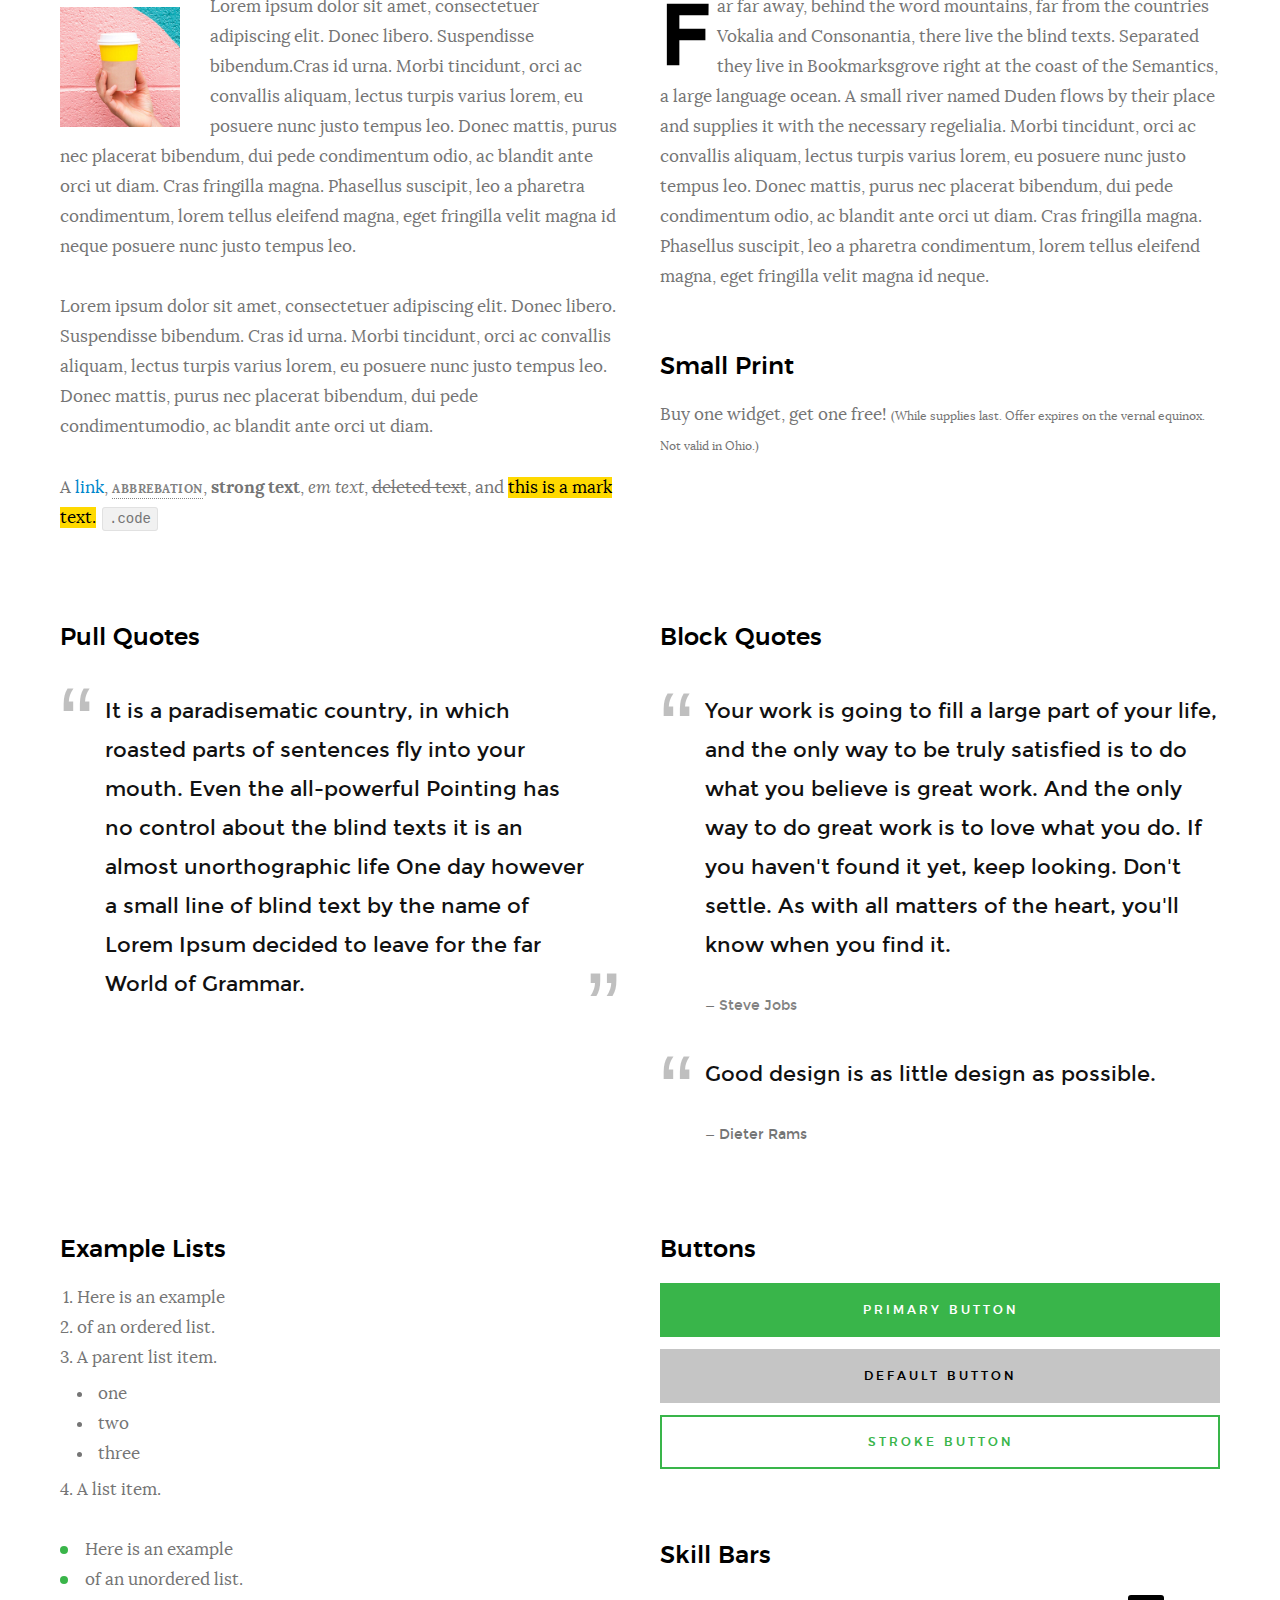
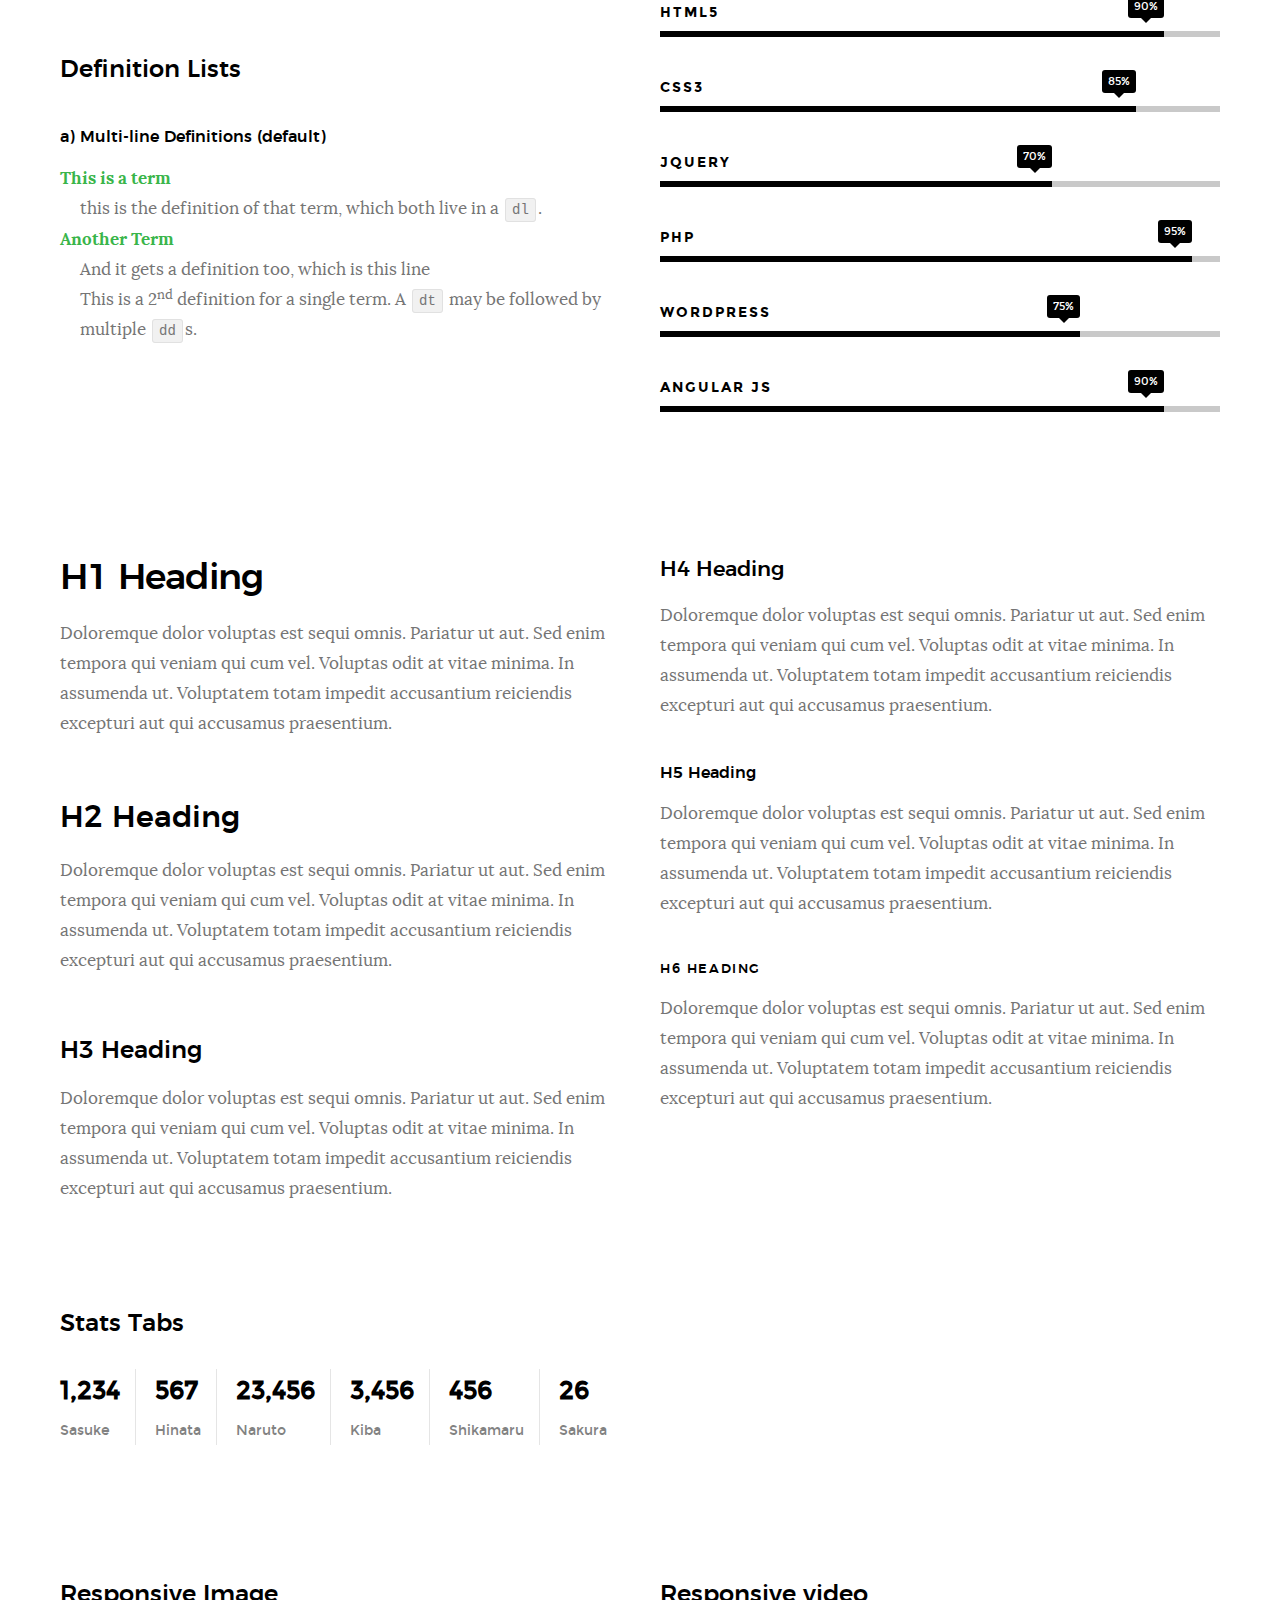
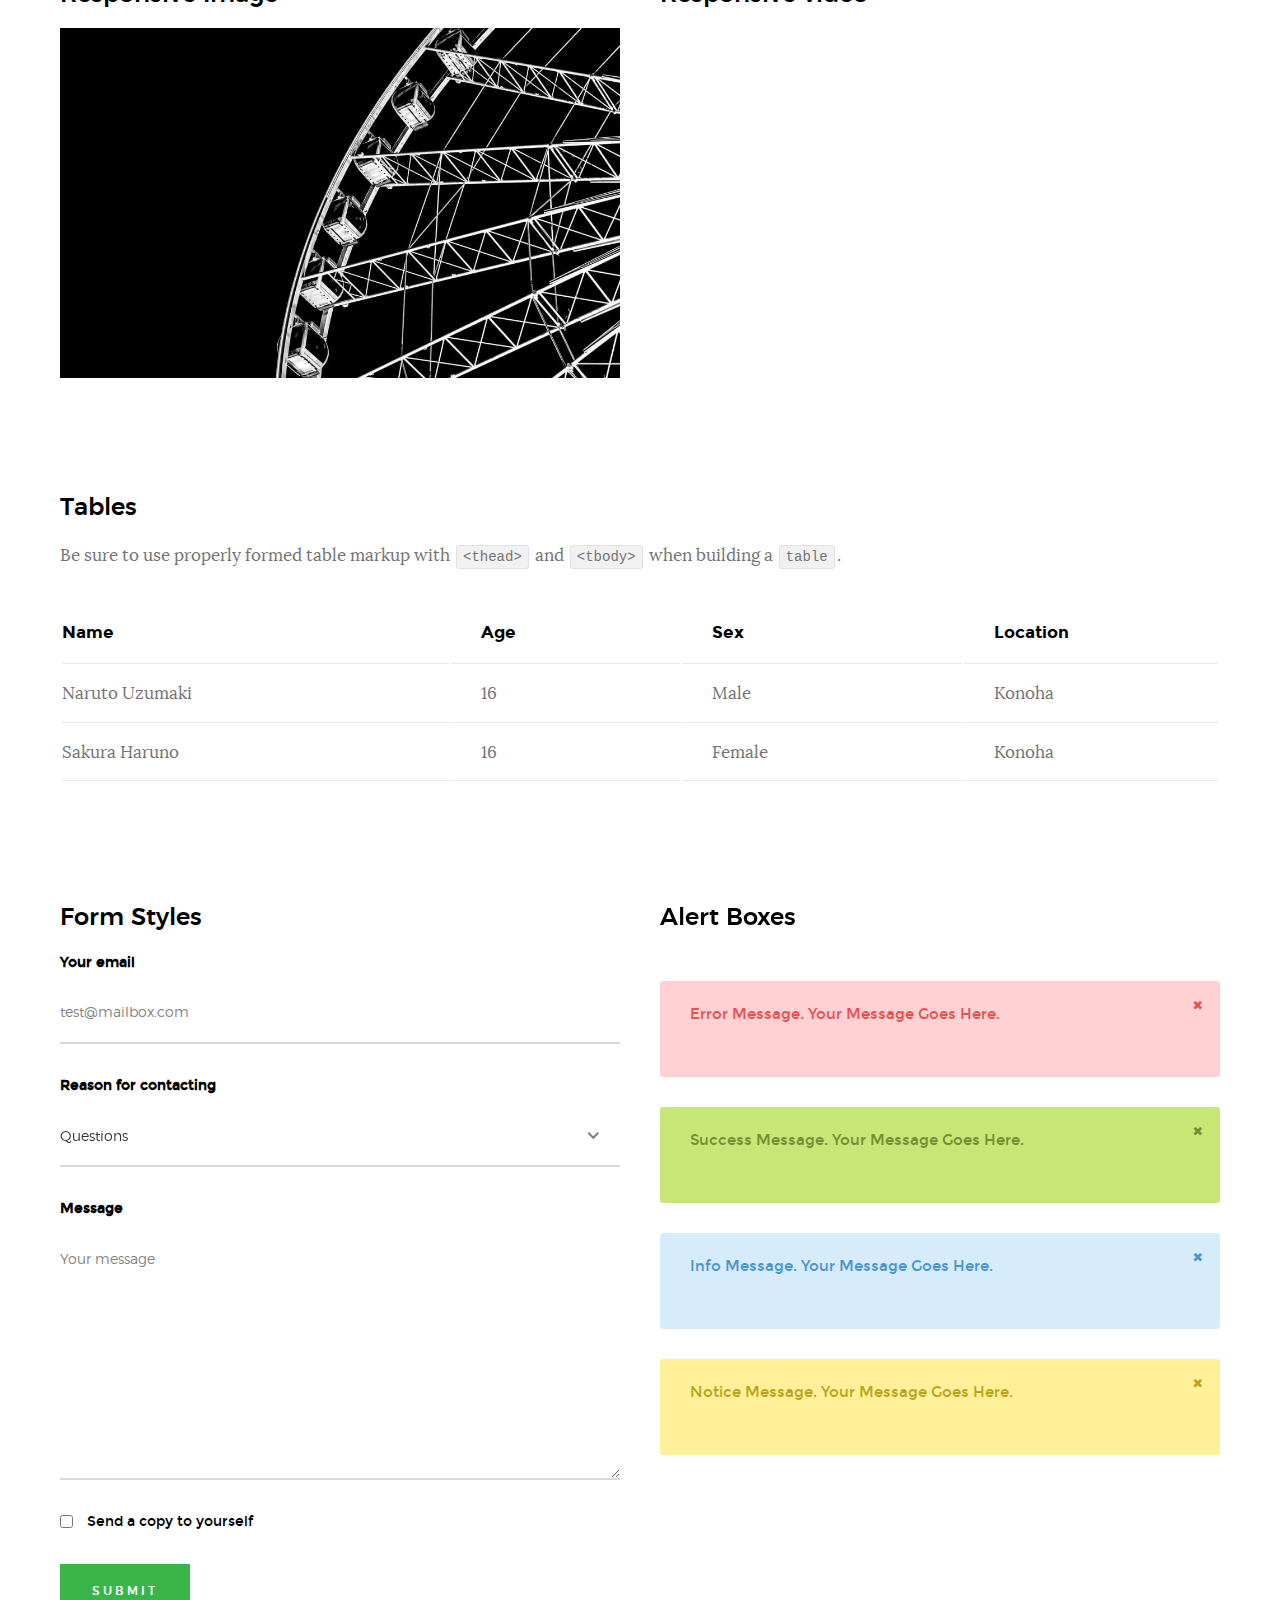
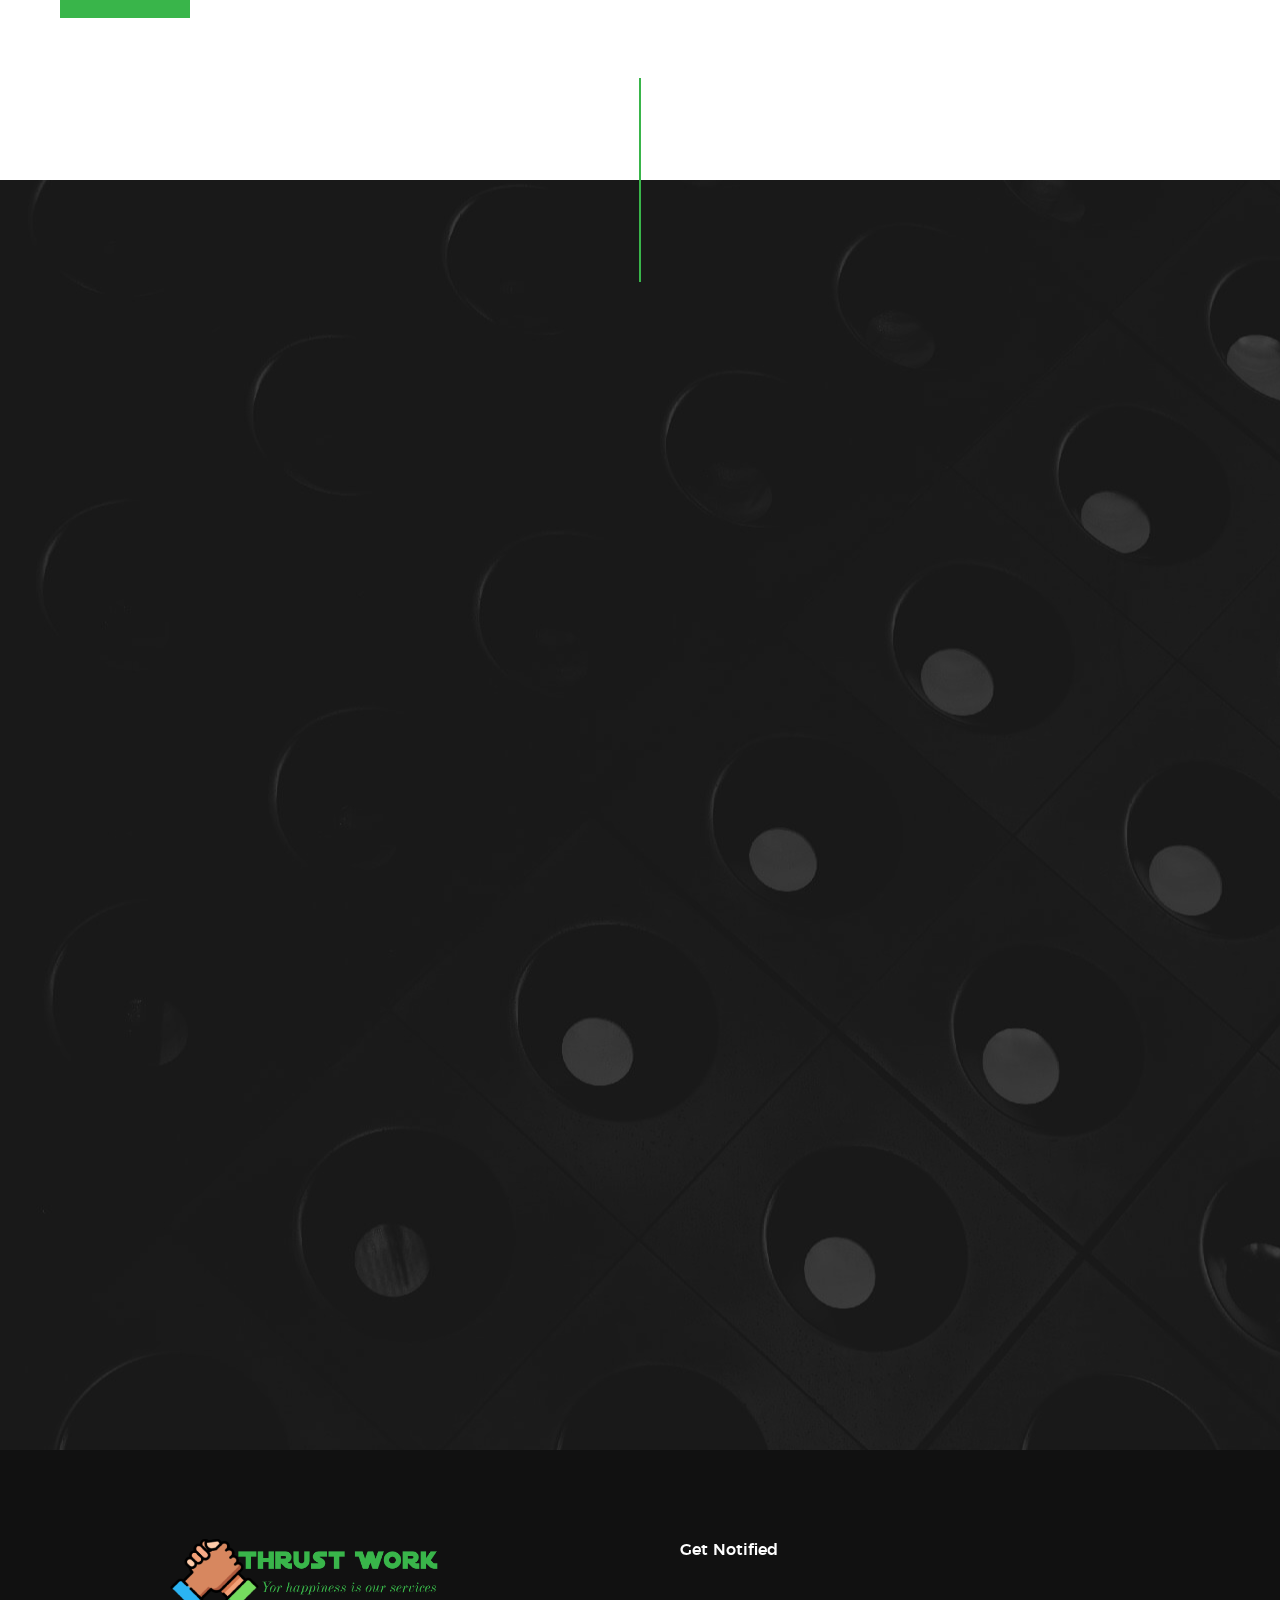
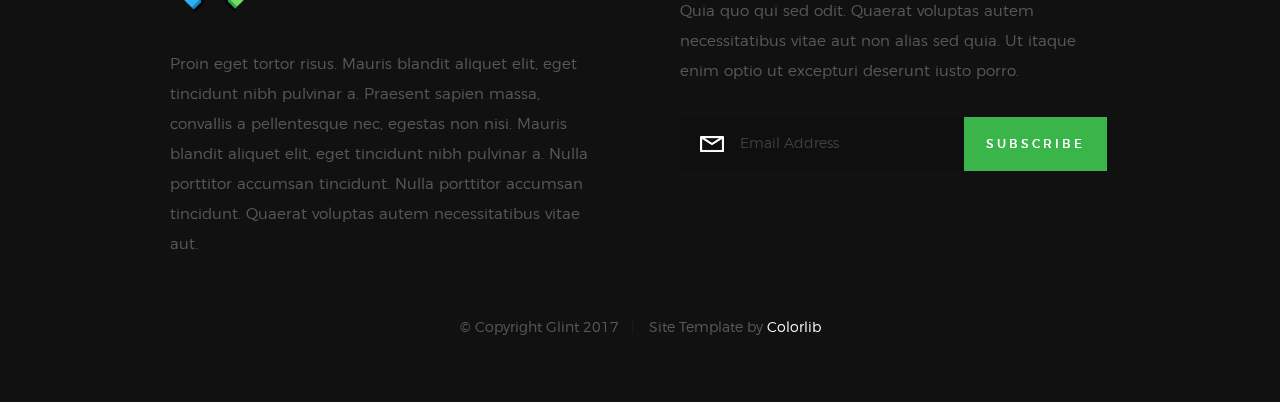
<file: Education.html>
<!DOCTYPE html>
<!--[if lt IE 9 ]><html class="no-js oldie" lang="en"> <![endif]-->
<!--[if IE 9 ]><html class="no-js oldie ie9" lang="en"> <![endif]-->
<!--[if (gte IE 9)|!(IE)]><!-->
<html class="no-js" lang="en">
<!--<![endif]-->

<head>

    <!--- basic page needs
    ================================================== -->
    <meta charset="utf-8">
    <title>Thrust Work - Education Direction</title>
    <meta name="description" content="">
    <meta name="author" content="">

    <!-- mobile specific metas
    ================================================== -->
    <meta name="viewport" content="width=device-width, initial-scale=1">

    <!-- CSS
    ================================================== -->
    <link rel="stylesheet" href="css/base.css">
    <link rel="stylesheet" href="css/vendor.css">
    <link rel="stylesheet" href="css/main.css">

    <style type="text/css" media="screen">
        .s-styles { 
            background: white;
            padding-top: 15rem;
            padding-bottom: 12rem;
        }
     </style> 

    <!-- script
    ================================================== -->
    <script src="js/modernizr.js"></script>
    <script src="js/pace.min.js"></script>

    <!-- favicons
    ================================================== -->
    <link rel="shortcut icon" href="favicon.ico" type="image/x-icon">
    <link rel="icon" href="favicon.ico" type="image/x-icon">

</head>

<body id="top">

    <!-- header
    ================================================== -->
    <header class="s-header">

        <div class="header-logo">
            <a class="site-logo" href="index.html">
                <img src="images/logo.png" alt="Homepage">
            </a>
        </div>

        <nav class="header-nav">

            <a href="#0" class="header-nav__close" title="close"><span>Close</span></a>

            <div class="header-nav__content">
                <h3>Navigation</h3>
                
                <ul class="header-nav__list">
                    <li class="current"><a class="smoothscroll"  href="index.html" title="home">Home</a></li>
                    <li><a href="#about" title="about">About</a></li>
                    <li><a href="#services" title="services">Services</a></li>
                    <li><a href="#works" title="works">Works</a></li>
                    <li><a href="#clients" title="clients">Clients</a></li>
                    <li><a href="#contact" title="contact">Contact</a></li>
                </ul>
    
               <!--  <ul class="header-nav__social">
                    <li>
                        <a href="#0"><i class="fa fa-facebook"></i></a>
                    </li>
                    <li>
                        <a href="#0"><i class="fa fa-twitter"></i></a>
                    </li>
                    <li>
                        <a href="#0"><i class="fa fa-instagram"></i></a>
                    </li>
                    <li>
                        <a href="#0"><i class="fa fa-behance"></i></a>
                    </li>
                    <li>
                        <a href="#0"><i class="fa fa-dribbble"></i></a>
                    </li>
                </ul> -->

            </div> <!-- end header-nav__content -->

        </nav>  <!-- end header-nav -->

        <a class="header-menu-toggle" href="#0">
            <span class="header-menu-text">Menu</span>
            <span class="header-menu-icon"></span>
        </a>

    </header> <!-- end s-header -->


    <!-- home
    ================================================== -->
    <section id="home" class="s-home target-section" data-parallax="scroll" data-image-src="images/Work-life-balance.jpg" data-natural-width=3000 data-natural-height=2000 data-position-y=center>

        <div class="overlay"></div>
        <div class="shadow-overlay"></div>

        <div class="home-content">

            <div class="row home-content__main">

                <h3>Welcome to Thrust Work - Education Directions</h3>

                <h1>
                    We are a creative group <br>
                    of people who educate, <br>
                    influence to students<br>
                    for thier bright career <br> 
                    through our experince digital experiences.
                </h1>

                <div class="home-content__buttons">
                    <a href="#contact" class="smoothscroll btn btn--stroke">
                        Start a Project
                    </a>
                    <a href="index.html#about" class="smoothscroll btn btn--stroke">
                        More About Us
                    </a>
                </div>

            </div>

            <div class="home-content__scroll">
                <a href="#styles" class="scroll-link smoothscroll">
                    <span>Scroll Down</span>
                </a>
            </div>

            <div class="home-content__line"></div>

        </div> <!-- end home-content -->


        <ul class="home-social">
            <li>
                <a href="#0"><i class="fa fa-facebook" aria-hidden="true"></i><span>Facebook</span></a>
            </li>
            <li>
                <a href="#0"><i class="fa fa-twitter" aria-hidden="true"></i><span>Twiiter</span></a>
            </li>
            <li>
                <a href="#0"><i class="fa fa-instagram" aria-hidden="true"></i><span>Instagram</span></a>
            </li>
            <li>
                <a href="#0"><i class="fa fa-behance" aria-hidden="true"></i><span>Behance</span></a>
            </li>
            <li>
                <a href="#0"><i class="fa fa-dribbble" aria-hidden="true"></i><span>Dribbble</span></a>
            </li>
        </ul> 
        <!-- end home-social -->

    </section> <!-- end s-home -->


    <!-- styles
    ================================================== -->
    <section id="styles" class="s-styles">
        
        <div class="row narrow section-intro add-bottom text-center">

            <div class="col-twelve tab-full">

                <h1 class="display-2">Style Guide.</h1>

                <p class="lead">Lorem ipsum Officia elit ad tempor dolore est ex incididunt incididunt occaecat culpa deserunt sunt labore in cillum ullamco magna in Excepteur consequat in reprehenderit proident mollit incididunt officia commodo.
                Duis ea officia sed dolor pariatur enim dolore dolore quis incididunt nulla exercitation commodo veniam et ea incididunt.</p>

            </div>

        </div>

        <div class="row">

            <div class="col-six tab-full">

                <h3>Paragraph and Image</h3>

                <p><a href="#"><img width="120" height="120" class="pull-left" alt="sample-image" src="images/sample-image.jpg"></a>
                Lorem ipsum dolor sit amet, consectetuer adipiscing elit. Donec libero. Suspendisse bibendum.Cras id urna. Morbi tincidunt, orci ac convallis aliquam, lectus turpis varius lorem, eu posuere nunc justo tempus leo. Donec mattis, purus nec placerat bibendum, dui pede condimentum odio, ac blandit ante orci ut diam. Cras fringilla magna. Phasellus suscipit, leo a pharetra condimentum, lorem tellus eleifend magna, eget fringilla velit magna id neque posuere nunc justo tempus leo. </p>

                <p>
                Lorem ipsum dolor sit amet, consectetuer adipiscing elit. Donec libero. Suspendisse bibendum. Cras id urna. Morbi tincidunt, orci ac convallis aliquam, lectus turpis varius lorem, eu posuere nunc justo tempus leo. Donec mattis, purus nec placerat bibendum, dui pede condimentumodio, ac blandit ante orci ut diam.	
                </p>

                <p>A <a href="#">link</a>,
                <abbr title="this really isn't a very good description">abbrebation</abbr>,
                <strong>strong text</strong>,
                <em>em text</em>,
                <del>deleted text</del>, and
                <mark>this is a mark text.</mark>
                <code>.code</code>
                </p>

            </div>

            <div class="col-six tab-full">

                <h3>Drop Caps</h3>

                <p class="drop-cap">Far far away, behind the word mountains, far from the countries Vokalia and Consonantia,
                there live the blind texts. Separated they live in Bookmarksgrove right at the coast of the
                Semantics, a large language ocean. A small river named Duden flows by their place and supplies it with the necessary regelialia. Morbi tincidunt, orci ac convallis aliquam, lectus turpis varius lorem, eu	posuere nunc justo tempus leo. Donec mattis, purus nec placerat bibendum, dui pede condimentum odio, ac blandit ante orci ut diam. Cras fringilla magna. Phasellus suscipit, leo a pharetra condimentum, lorem tellus eleifend magna, eget fringilla velit magna id neque.
                </p>

                <h3>Small Print</h3>

                <p>Buy one widget, get one free!
                <small>(While supplies last. Offer expires on the vernal equinox. Not valid in Ohio.)</small>
                </p>

            </div>

        </div> <!-- end row -->

        <div class="row">

            <div class="col-six tab-full">

                <h3>Pull Quotes</h3>

                <aside class="pull-quote">
                    <blockquote>
                    <p>It is a paradisematic country, in which roasted parts of
                    sentences fly into your mouth. Even the all-powerful Pointing has no control about the blind
                    texts it is an almost unorthographic life One day however a small line of blind text by the name
                    of Lorem Ipsum decided to leave for the far World of Grammar.</p>
                    </blockquote>
                </aside>

            </div>

            <div class="col-six tab-full">

                <h3>Block Quotes</h3>

                <blockquote cite="http://where-i-got-my-info-from.com">
                <p>Your work is going to fill a large part of your life, and the only way to be truly satisfied is
                to do what you believe is great work. And the only way to do great work is to love what you do.
                If you haven't found it yet, keep looking. Don't settle. As with all matters of the heart, you'll know when you find it.
                </p>
                <cite>
                    <a href="#">Steve Jobs</a>
                </cite>
                </blockquote>

                <blockquote>
                <p>Good design is as little design as possible.</p>
                <cite>Dieter Rams</cite>
                </blockquote>

            </div>

        </div> <!-- end row -->


        <div class="row half-bottom">

            <div class="col-six tab-full">

                <h3>Example Lists</h3>

                <ol>
                    <li>Here is an example</li>
                    <li>of an ordered list.</li>
                    <li>A parent list item.
                        <ul>
                            <li>one</li>
                            <li>two</li>
                            <li>three</li>
                        </ul>
                        </li>
                        <li>A list item.</li>
                    </ol>

                <ul class="disc">
                    <li>Here is an example</li>
                    <li>of an unordered list.</li>
                </ul>

                <h3>Definition Lists</h3>

                <h5>a) Multi-line Definitions (default) </h5>

                <dl>
                    <dt><strong>This is a term</strong></dt>
                        <dd>this is the definition of that term, which both live in a <code>dl</code>.</dd>
                    <dt><strong>Another Term</strong></dt>
                        <dd>And it gets a definition too, which is this line</dd>
                        <dd>This is a 2<sup>nd</sup> definition for a single term. A <code>dt</code> may be followed by multiple <code>dd</code>s.</dd>
                </dl>

            </div>

            <div class="col-six tab-full">

                <h3>Buttons</h3>

                <p>
                    <a class="btn btn--primary full-width" href="#0">Primary Button</a>
                    <a class="btn full-width" href="#0">Default Button</a>
                    <a class="btn btn--stroke full-width" href="#0">Stroke Button</a>
                </p>

                <h3>Skill Bars</h3>
                
                <ul class="skill-bars">
                    <li>
                    <div class="progress percent90"><span>90%</span></div>
                    <strong>HTML5</strong>
                    </li>
                    <li>
                    <div class="progress percent85"><span>85%</span></div>
                    <strong>CSS3</strong>
                    </li>
                    <li>
                    <div class="progress percent70"><span>70%</span></div>
                    <strong>JQuery</strong>
                    </li>
                    <li>
                    <div class="progress percent95"><span>95%</span></div>
                    <strong>PHP</strong>
                    </li>
                    <li>
                    <div class="progress percent75"><span>75%</span></div>
                    <strong>Wordpress</strong>
                    </li>
                    <li>
                    <div class="progress percent90"><span>90%</span></div>
                    <strong>Angular JS</strong>
                    </li>
                </ul>

            </div>

        </div> <!-- end row -->

        <div class="row half-bottom">

            <div class="col-six tab-full">
                    
                <h1>H1 Heading</h1>
                <p>Doloremque dolor voluptas est sequi omnis. Pariatur ut aut. Sed enim tempora qui veniam qui cum vel. 
                Voluptas odit at vitae minima. In assumenda ut. Voluptatem totam impedit accusantium reiciendis excepturi aut qui accusamus praesentium.</p>

                <h2>H2 Heading</h2>
                <p>Doloremque dolor voluptas est sequi omnis. Pariatur ut aut. Sed enim tempora qui veniam qui cum vel. 
                Voluptas odit at vitae minima. In assumenda ut. Voluptatem totam impedit accusantium reiciendis excepturi aut qui accusamus praesentium.</p>

                <h3>H3 Heading</h3>
                <p>Doloremque dolor voluptas est sequi omnis. Pariatur ut aut. Sed enim tempora qui veniam qui cum vel. 
                Voluptas odit at vitae minima. In assumenda ut. Voluptatem totam impedit accusantium reiciendis excepturi aut qui accusamus praesentium.</p>

            </div>

            <div class="col-six tab-full">
                    
                <h4>H4 Heading</h4>
                <p>Doloremque dolor voluptas est sequi omnis. Pariatur ut aut. Sed enim tempora qui veniam qui cum vel. 
                Voluptas odit at vitae minima. In assumenda ut. Voluptatem totam impedit accusantium reiciendis excepturi aut qui accusamus praesentium.</p>

                <h5>H5 Heading</h5>
                <p>Doloremque dolor voluptas est sequi omnis. Pariatur ut aut. Sed enim tempora qui veniam qui cum vel. 
                Voluptas odit at vitae minima. In assumenda ut. Voluptatem totam impedit accusantium reiciendis excepturi aut qui accusamus praesentium.</p>

                <h6>H6 Heading</h6>
                <p>Doloremque dolor voluptas est sequi omnis. Pariatur ut aut. Sed enim tempora qui veniam qui cum vel. 
                Voluptas odit at vitae minima. In assumenda ut. Voluptatem totam impedit accusantium reiciendis excepturi aut qui accusamus praesentium.</p>

            </div>

        </div>


        <div class="row half-bottom">

            <div class="col-twelve">

                    <h3>Stats Tabs</h3>

                <ul class="stats-tabs">
                    <li><a href="#">1,234 <em>Sasuke</em></a></li>
                    <li><a href="#">567 <em>Hinata</em></a></li>
                    <li><a href="#">23,456 <em>Naruto</em></a></li>
                    <li><a href="#">3,456 <em>Kiba</em></a></li>
                    <li><a href="#">456 <em>Shikamaru</em></a></li>
                    <li><a href="#">26 <em>Sakura</em></a></li>
                    </ul>

            </div>

        </div> <!-- end row -->


        <div class="row half-bottom">

            <div class="col-six tab-full">

                <h3>Responsive Image</h3>
                <p><img src="images/wheel-500.jpg" 
                    srcset="images/wheel-1000.jpg 1000w, 
                    images/wheel-500.jpg 500w" 
                    sizes="(max-width: 1000px) 100vw, 1000px" alt=""></p>

            </div>

            <div class="col-six tab-full">

                <h3>Responsive video</h3>

                <div class="video-container">
                <iframe src="https://player.vimeo.com/video/14592941?title=0&amp;byline=0&amp;portrait=0&amp;color=F64B39" width="500" height="281" frameborder="0" webkitallowfullscreen mozallowfullscreen allowfullscreen></iframe> 
                </div>

            </div>
            
        </div> <!-- end row -->


        <div class="row add-bottom">

            <div class="col-twelve">

                <h3>Tables</h3>
                <p>Be sure to use properly formed table markup with <code>&lt;thead&gt;</code> and <code>&lt;tbody&gt;</code> when building a <code>table</code>.</p>

                <div class="table-responsive">

                    <table>
                            <thead>
                            <tr>
                                <th>Name</th>
                                <th>Age</th>
                                <th>Sex</th>
                                <th>Location</th>
                            </tr>
                            </thead>
                            <tbody>
                            <tr>
                                <td>Naruto Uzumaki</td>
                                <td>16</td>
                                <td>Male</td>
                                <td>Konoha</td>
                            </tr>
                            <tr>
                                <td>Sakura Haruno</td>
                                <td>16</td>
                                <td>Female</td>
                                <td>Konoha</td>
                            </tr>
                            </tbody>
                    </table>

                </div>

            </div>
            
        </div> <!-- end row -->
    

        <div class="row">

            <div class="col-six tab-full">

                <h3>Form Styles</h3>

                <form>
                        <div>
                            <label for="sampleInput">Your email</label>
                            <input class="full-width" type="email" placeholder="test@mailbox.com" id="sampleInput">
                    </div>
                    <div>
                            <label for="sampleRecipientInput">Reason for contacting</label>
                            <div class="cl-custom-select">
                                <select class="full-width" id="sampleRecipientInput">
                                    <option value="Option 1">Questions</option>
                                    <option value="Option 2">Report</option>
                                    <option value="Option 3">Others</option>
                                </select>
                            </div>
                    </div>
                    
                        <label for="exampleMessage">Message</label>
                        <textarea class="full-width" placeholder="Your message" id="exampleMessage"></textarea>

                        <label class="add-bottom">
                            <input type="checkbox">
                            <span class="label-text">Send a copy to yourself</span>
                        </label>
                    
                        <input class="btn--primary" type="submit" value="Submit">

                </form>

            </div>

            <div class="col-six tab-full">

                <h3>Alert Boxes</h3>

                <br>
                
                <div class="alert-box alert-box--error hideit">
                    <p>Error Message. Your Message Goes Here.</p>
                    <i class="fa fa-times alert-box__close" aria-hidden="true"></i>
                </div><!-- /error -->
                        
                <div class="alert-box alert-box--success hideit">
                    <p>Success Message. Your Message Goes Here.</p>
                    <i class="fa fa-times alert-box__close" aria-hidden="true"></i>
                </div><!-- /success -->
                        
                <div class="alert-box alert-box--info hideit">
                    <p>Info Message. Your Message Goes Here.</p>
                    <i class="fa fa-times alert-box__close" aria-hidden="true"></i>
                </div><!-- /info -->
                        
                <div class="alert-box alert-box--notice hideit">
                    <p>Notice Message. Your Message Goes Here.</p>
                    <i class="fa fa-times alert-box__close" aria-hidden="true"></i>
                </div><!-- /notice -->
            
            </div>

        </div> <!-- end row -->

    </section> <!-- end styles -->


    <!-- contact
    ================================================== -->
    <section id="contact" class="s-contact">

        <div class="overlay"></div>
        <div class="contact__line"></div>

        <div class="row section-header" data-aos="fade-up">
            <div class="col-full">
                <h3 class="subhead">Contact Us</h3>
                <h1 class="display-2 display-2--light">Reach out for a new project or just say hello</h1>
            </div>
        </div>

        <div class="row contact-content" data-aos="fade-up">
            
            <div class="contact-primary">

                <h3 class="h6">Send Us A Message</h3>

                <form name="contactForm" id="contactForm" method="post" action="" novalidate="novalidate">
                    <fieldset>
    
                    <div class="form-field">
                        <input name="contactName" type="text" id="contactName" placeholder="Your Name" value="" minlength="2" required="" aria-required="true" class="full-width">
                    </div>
                    <div class="form-field">
                        <input name="contactEmail" type="email" id="contactEmail" placeholder="Your Email" value="" required="" aria-required="true" class="full-width">
                    </div>
                    <div class="form-field">
                        <input name="contactSubject" type="text" id="contactSubject" placeholder="Subject" value="" class="full-width">
                    </div>
                    <div class="form-field">
                        <textarea name="contactMessage" id="contactMessage" placeholder="Your Message" rows="10" cols="50" required="" aria-required="true" class="full-width"></textarea>
                    </div>
                    <div class="form-field">
                        <button class="full-width btn--primary">Submit</button>
                        <div class="submit-loader">
                            <div class="text-loader">Sending...</div>
                            <div class="s-loader">
                                <div class="bounce1"></div>
                                <div class="bounce2"></div>
                                <div class="bounce3"></div>
                            </div>
                        </div>
                    </div>
    
                    </fieldset>
                </form>

                <!-- contact-warning -->
                <div class="message-warning">
                    Something went wrong. Please try again.
                </div> 
            
                <!-- contact-success -->
                <div class="message-success">
                    Your message was sent, thank you!<br>
                </div>

            </div> <!-- end contact-primary -->

            <div class="contact-secondary">
                <div class="contact-info">

                    <h3 class="h6 hide-on-fullwidth">Contact Info</h3>

                    <div class="cinfo">
                        <h5>Where to Find Us</h5>
                        <p>
                            1600 Amphitheatre Parkway<br>
                            Mountain View, CA<br>
                            94043 US
                        </p>
                    </div>

                    <div class="cinfo">
                        <h5>Email Us At</h5>
                        <p>
                            contact@glintsite.com<br>
                            info@glintsite.com
                        </p>
                    </div>

                    <div class="cinfo">
                        <h5>Call Us At</h5>
                        <p>
                            Phone: (+63) 555 1212<br>
                            Mobile: (+63) 555 0100<br>
                            Fax: (+63) 555 0101
                        </p>
                    </div>

                    <ul class="contact-social">
                        <li>
                            <a href="#"><i class="fa fa-facebook" aria-hidden="true"></i></a>
                        </li>
                        <li>
                            <a href="#"><i class="fa fa-twitter" aria-hidden="true"></i></a>
                        </li>
                        <li>
                            <a href="#"><i class="fa fa-instagram" aria-hidden="true"></i></a>
                        </li>
                        <li>
                            <a href="#"><i class="fa fa-behance" aria-hidden="true"></i></a>
                        </li>
                        <li>
                            <a href="#"><i class="fa fa-dribbble" aria-hidden="true"></i></a>
                        </li>
                    </ul> <!-- end contact-social -->

                </div> <!-- end contact-info -->
            </div> <!-- end contact-secondary -->

        </div> <!-- end contact-content -->

    </section> <!-- end s-contact -->


    <!-- footer
    ================================================== -->
    <footer>

        <div class="row footer-main">

            <div class="col-six tab-full left footer-desc">

                <div class="footer-logo"></div>
                Proin eget tortor risus. Mauris blandit aliquet elit, eget tincidunt nibh pulvinar a. Praesent sapien massa, convallis a pellentesque nec, egestas non nisi. Mauris blandit aliquet elit, eget tincidunt nibh pulvinar a. Nulla porttitor accumsan tincidunt. Nulla porttitor accumsan tincidunt. Quaerat voluptas autem necessitatibus vitae aut.

            </div>

            <div class="col-six tab-full right footer-subscribe">

                <h4>Get Notified</h4>
                <p>Quia quo qui sed odit. Quaerat voluptas autem necessitatibus vitae aut non alias sed quia. Ut itaque enim optio ut excepturi deserunt iusto porro.</p>

                <div class="subscribe-form">
                    <form id="mc-form" class="group" novalidate="true">
                        <input type="email" value="" name="EMAIL" class="email" id="mc-email" placeholder="Email Address" required="">
                        <input type="submit" name="subscribe" value="Subscribe">
                        <label for="mc-email" class="subscribe-message"></label>
                    </form>
                </div>

            </div>

        </div> <!-- end footer-main -->

        <div class="row footer-bottom">

            <div class="col-twelve">
                <div class="copyright">
                    <span>© Copyright Glint 2017</span> 
                    <span>Site Template by <a href="https://www.colorlib.com/">Colorlib</a></span>	
                </div>

                <div class="go-top">
                    <a class="smoothscroll" title="Back to Top" href="#top"><i class="icon-arrow-up" aria-hidden="true"></i></a>
                </div>
            </div>

        </div> <!-- end footer-bottom -->

    </footer> <!-- end footer -->


    <!-- photoswipe background
    ================================================== -->
    <div aria-hidden="true" class="pswp" role="dialog" tabindex="-1">

        <div class="pswp__bg"></div>
        <div class="pswp__scroll-wrap">

            <div class="pswp__container">
                <div class="pswp__item"></div>
                <div class="pswp__item"></div>
                <div class="pswp__item"></div>
            </div>

            <div class="pswp__ui pswp__ui--hidden">
                <div class="pswp__top-bar">
                    <div class="pswp__counter"></div><button class="pswp__button pswp__button--close" title="Close (Esc)"></button> <button class="pswp__button pswp__button--share" title=
                    "Share"></button> <button class="pswp__button pswp__button--fs" title="Toggle fullscreen"></button> <button class="pswp__button pswp__button--zoom" title=
                    "Zoom in/out"></button>
                    <div class="pswp__preloader">
                        <div class="pswp__preloader__icn">
                            <div class="pswp__preloader__cut">
                                <div class="pswp__preloader__donut"></div>
                            </div>
                        </div>
                    </div>
                </div>
                <div class="pswp__share-modal pswp__share-modal--hidden pswp__single-tap">
                    <div class="pswp__share-tooltip"></div>
                </div><button class="pswp__button pswp__button--arrow--left" title="Previous (arrow left)"></button> <button class="pswp__button pswp__button--arrow--right" title=
                "Next (arrow right)"></button>
                <div class="pswp__caption">
                    <div class="pswp__caption__center"></div>
                </div>
            </div>

        </div>

    </div> <!-- end photoSwipe background -->


    <!-- preloader
    ================================================== -->
    <div id="preloader">
        <div id="loader">
            <div class="line-scale-pulse-out">
                <div></div>
                <div></div>
                <div></div>
                <div></div>
                <div></div>
            </div>
        </div>
    </div>


    <!-- Java Script
    ================================================== -->
    <script src="js/jquery-3.2.1.min.js"></script>
    <script src="js/plugins.js"></script>
    <script src="js/main.js"></script>

</body>

</html>
</file>
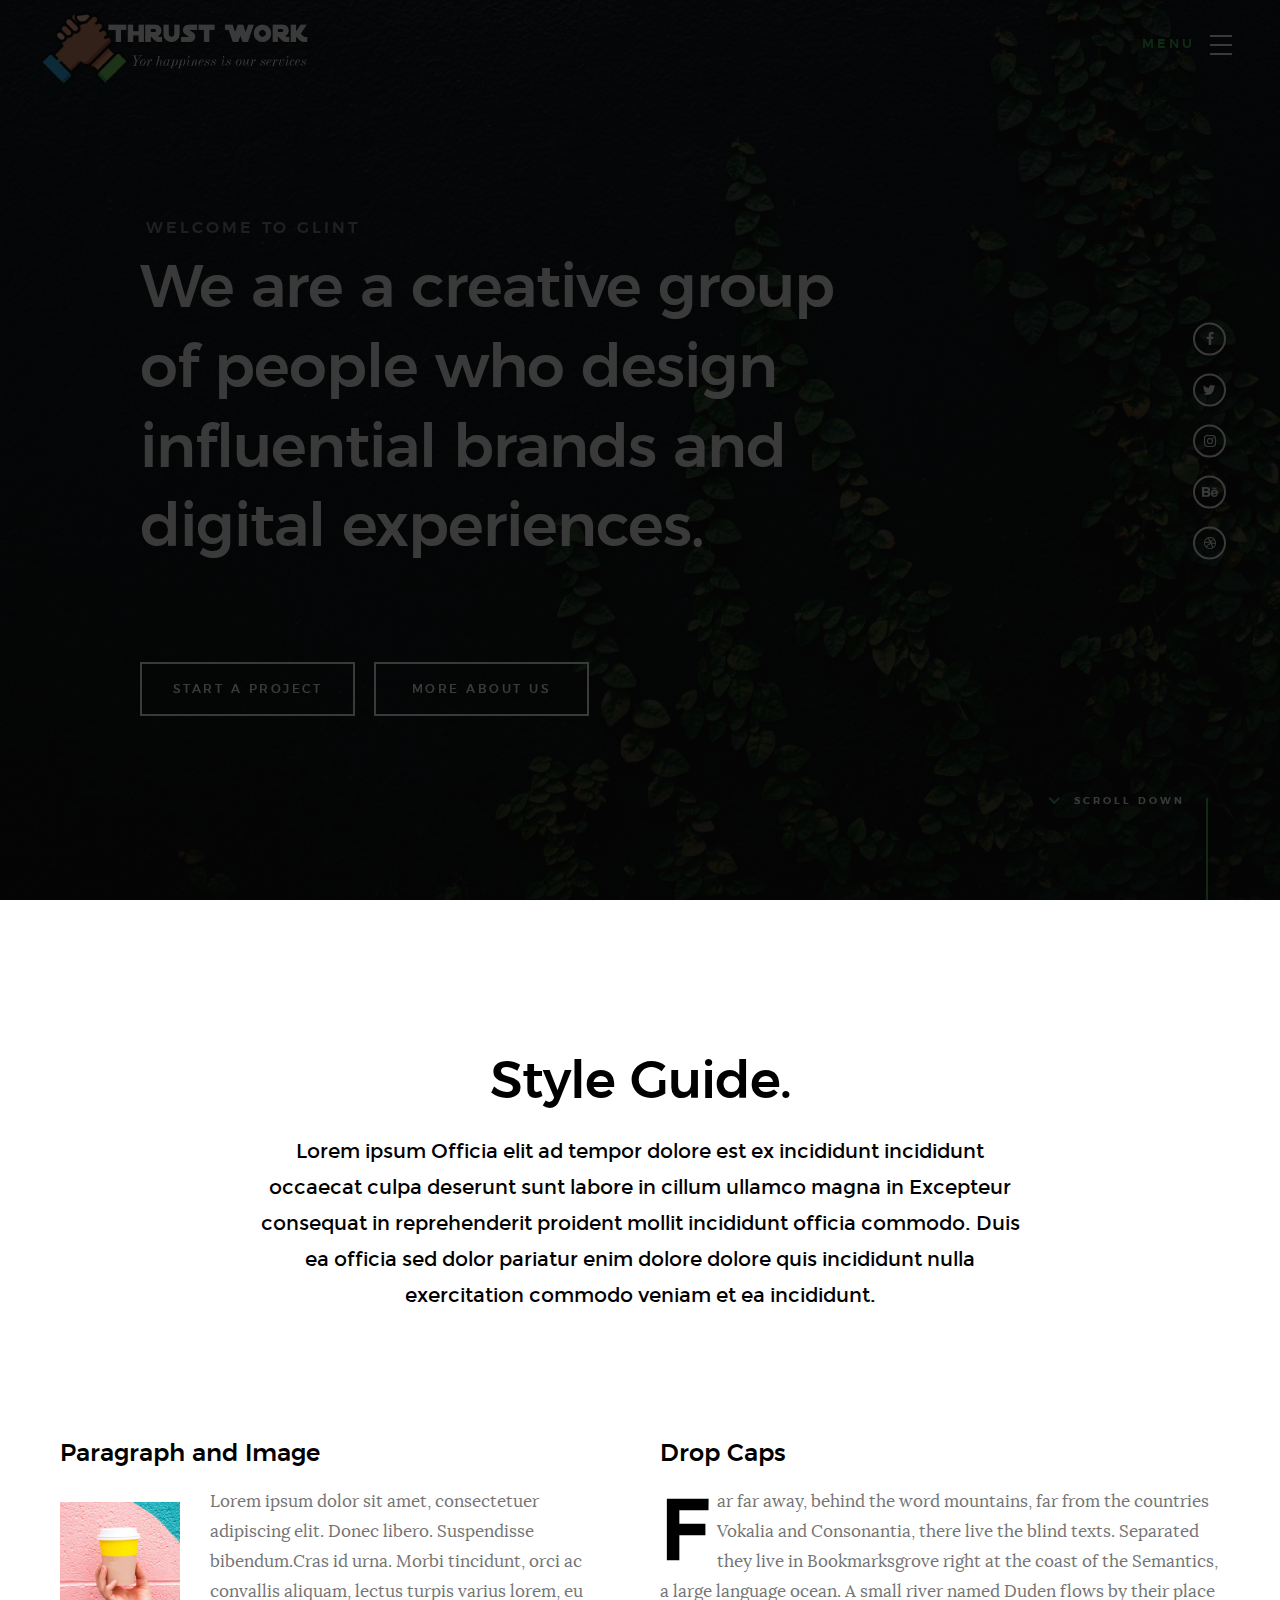
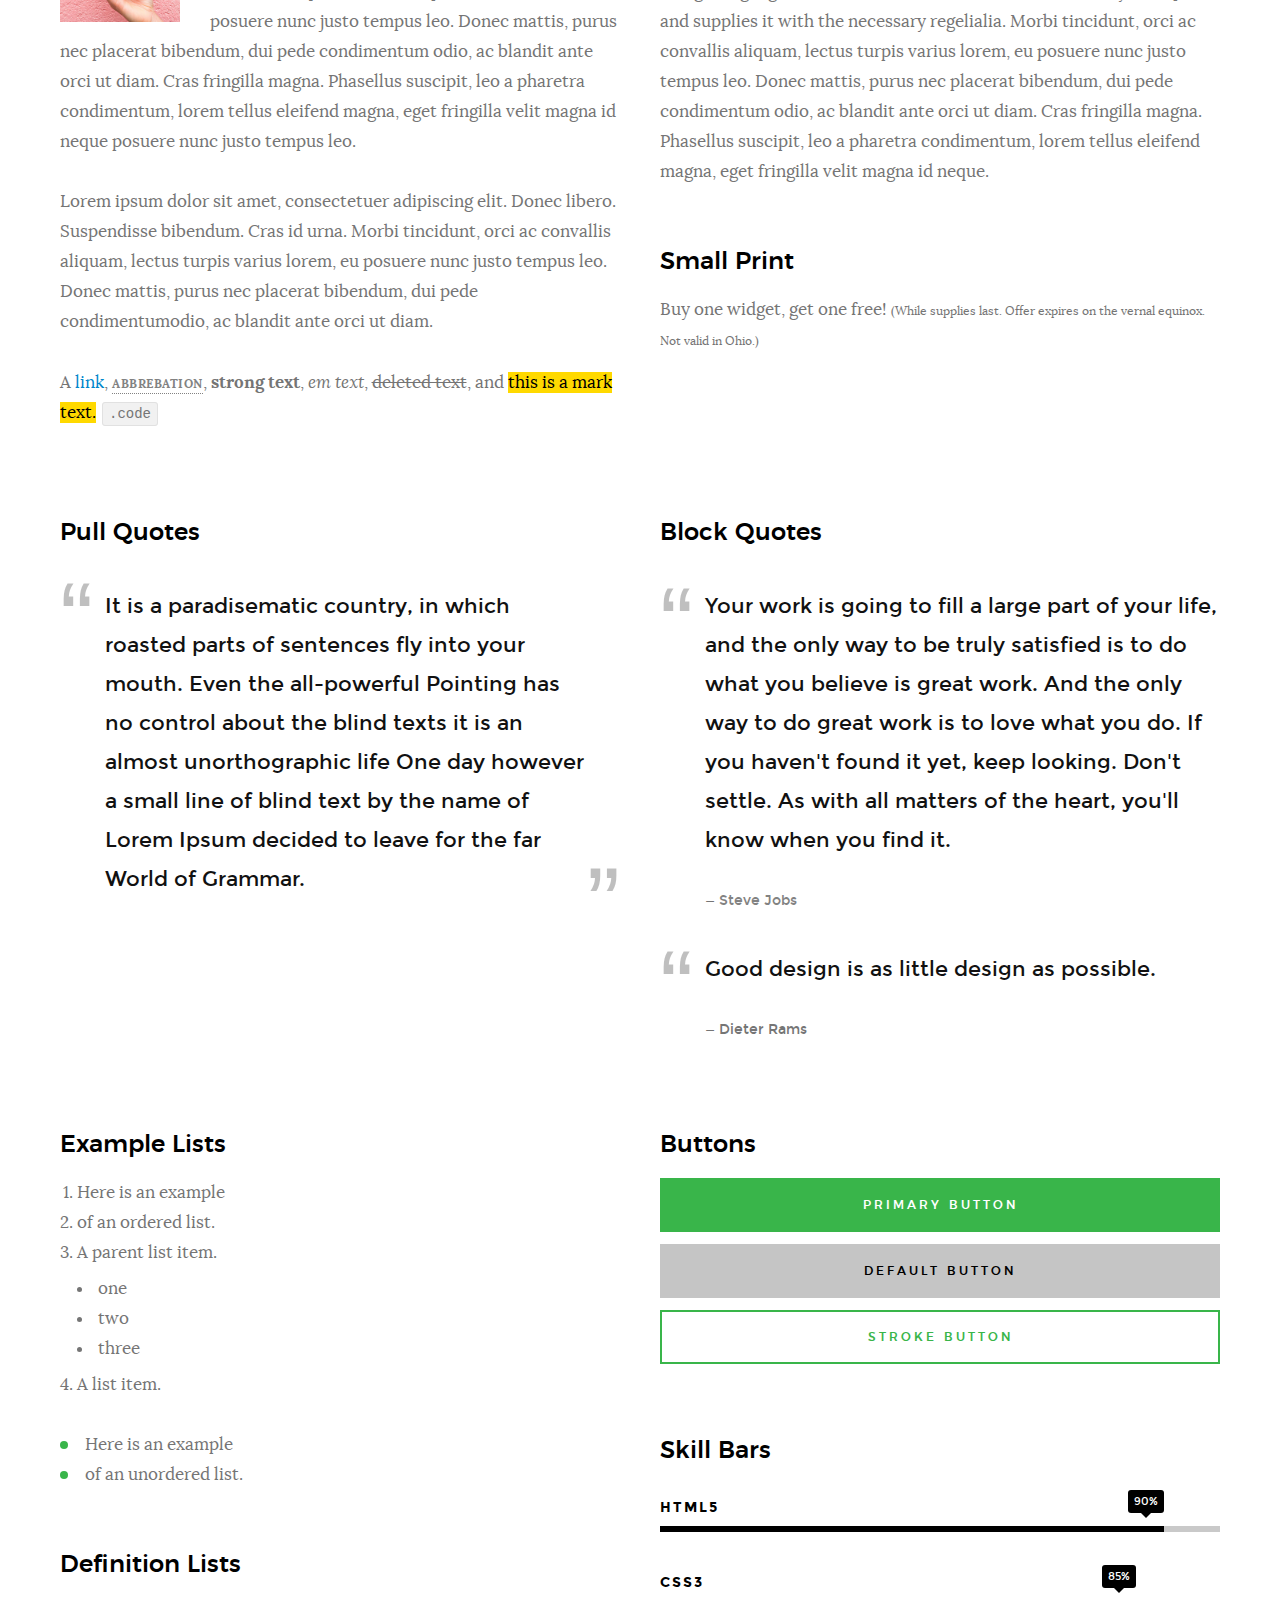
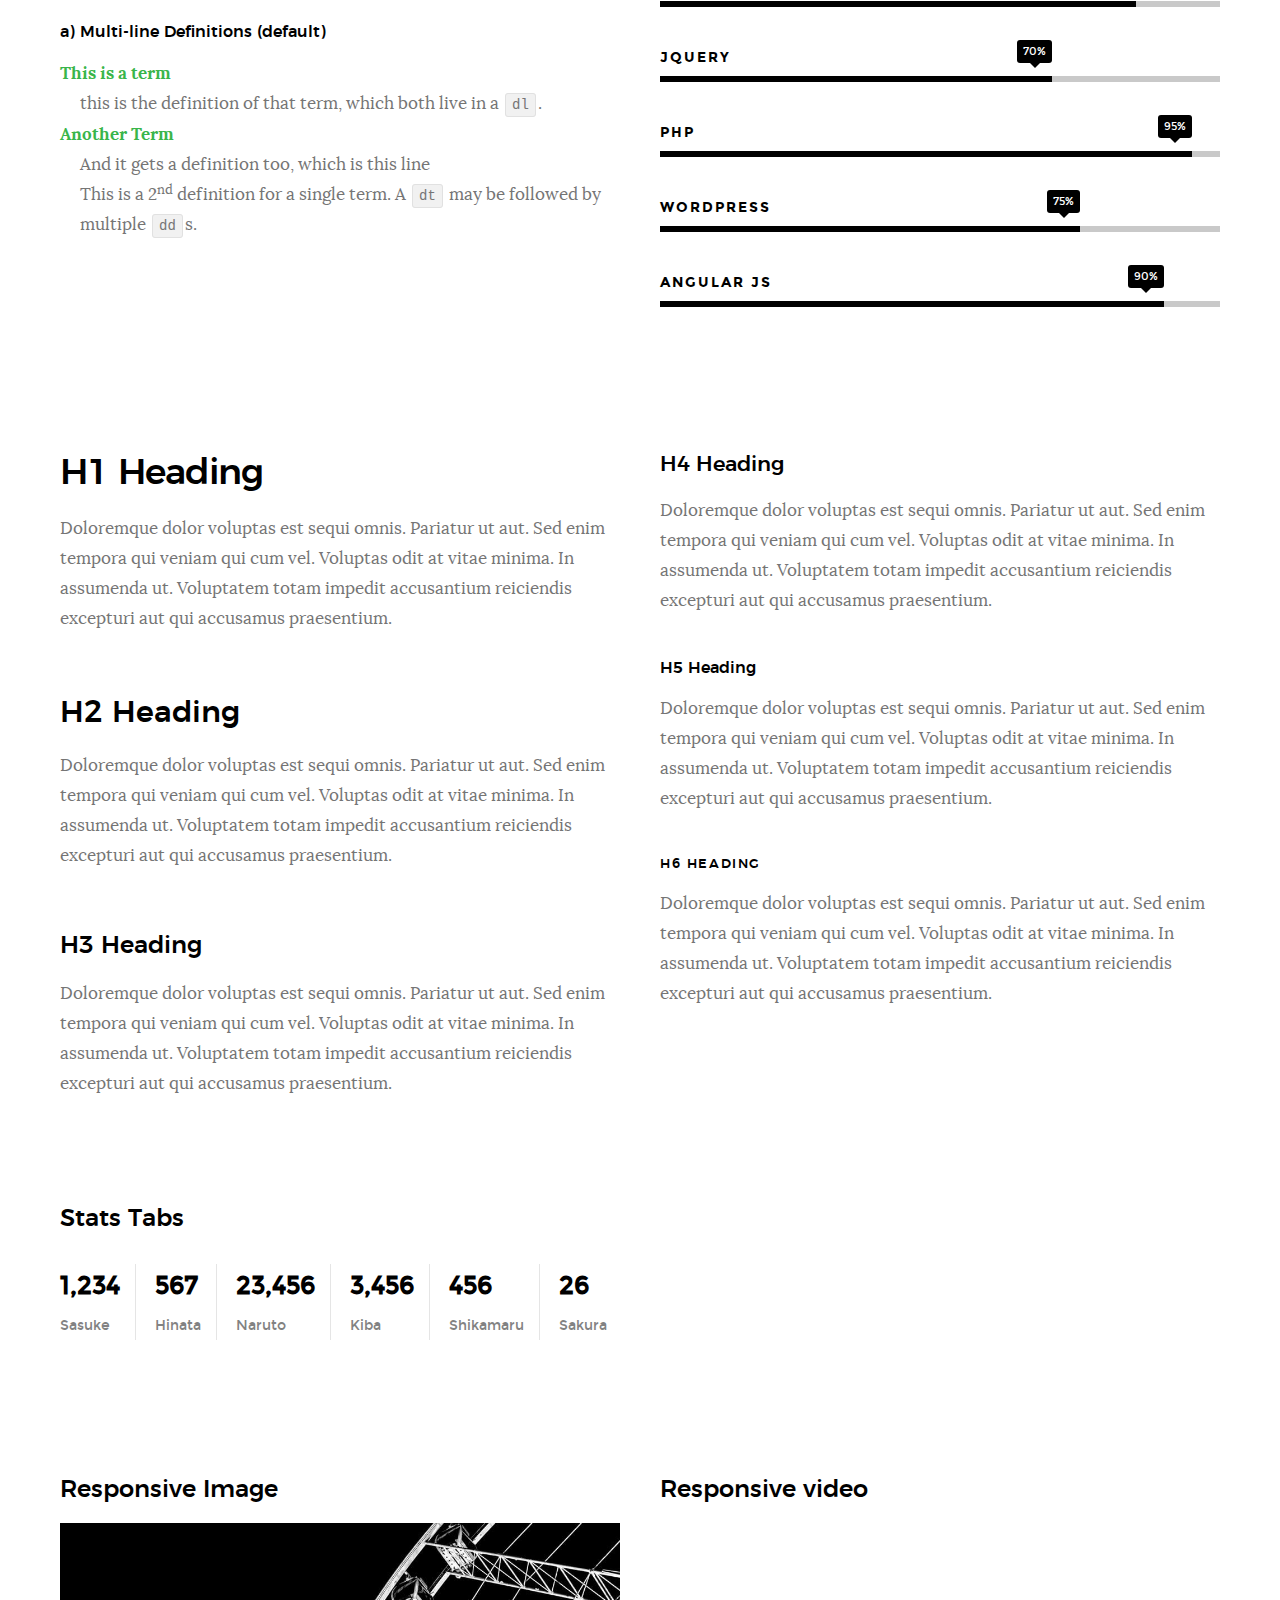
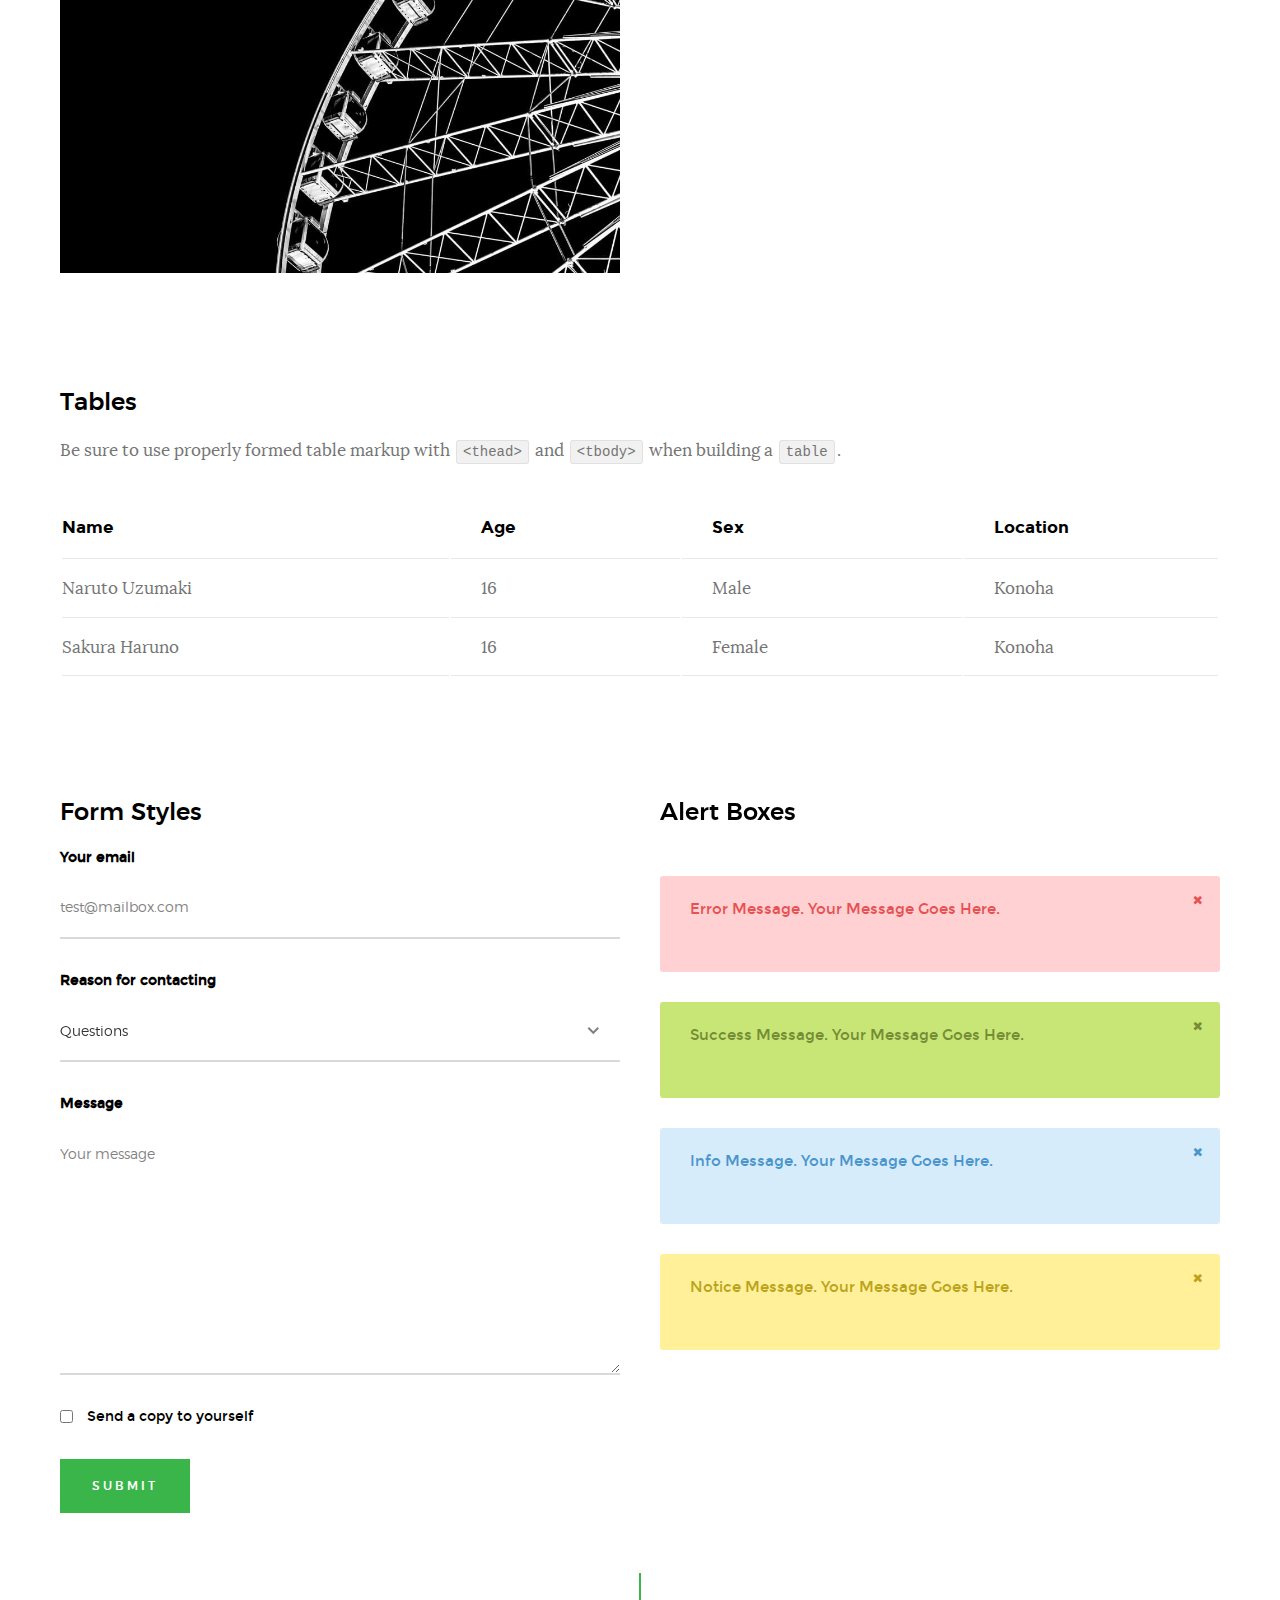
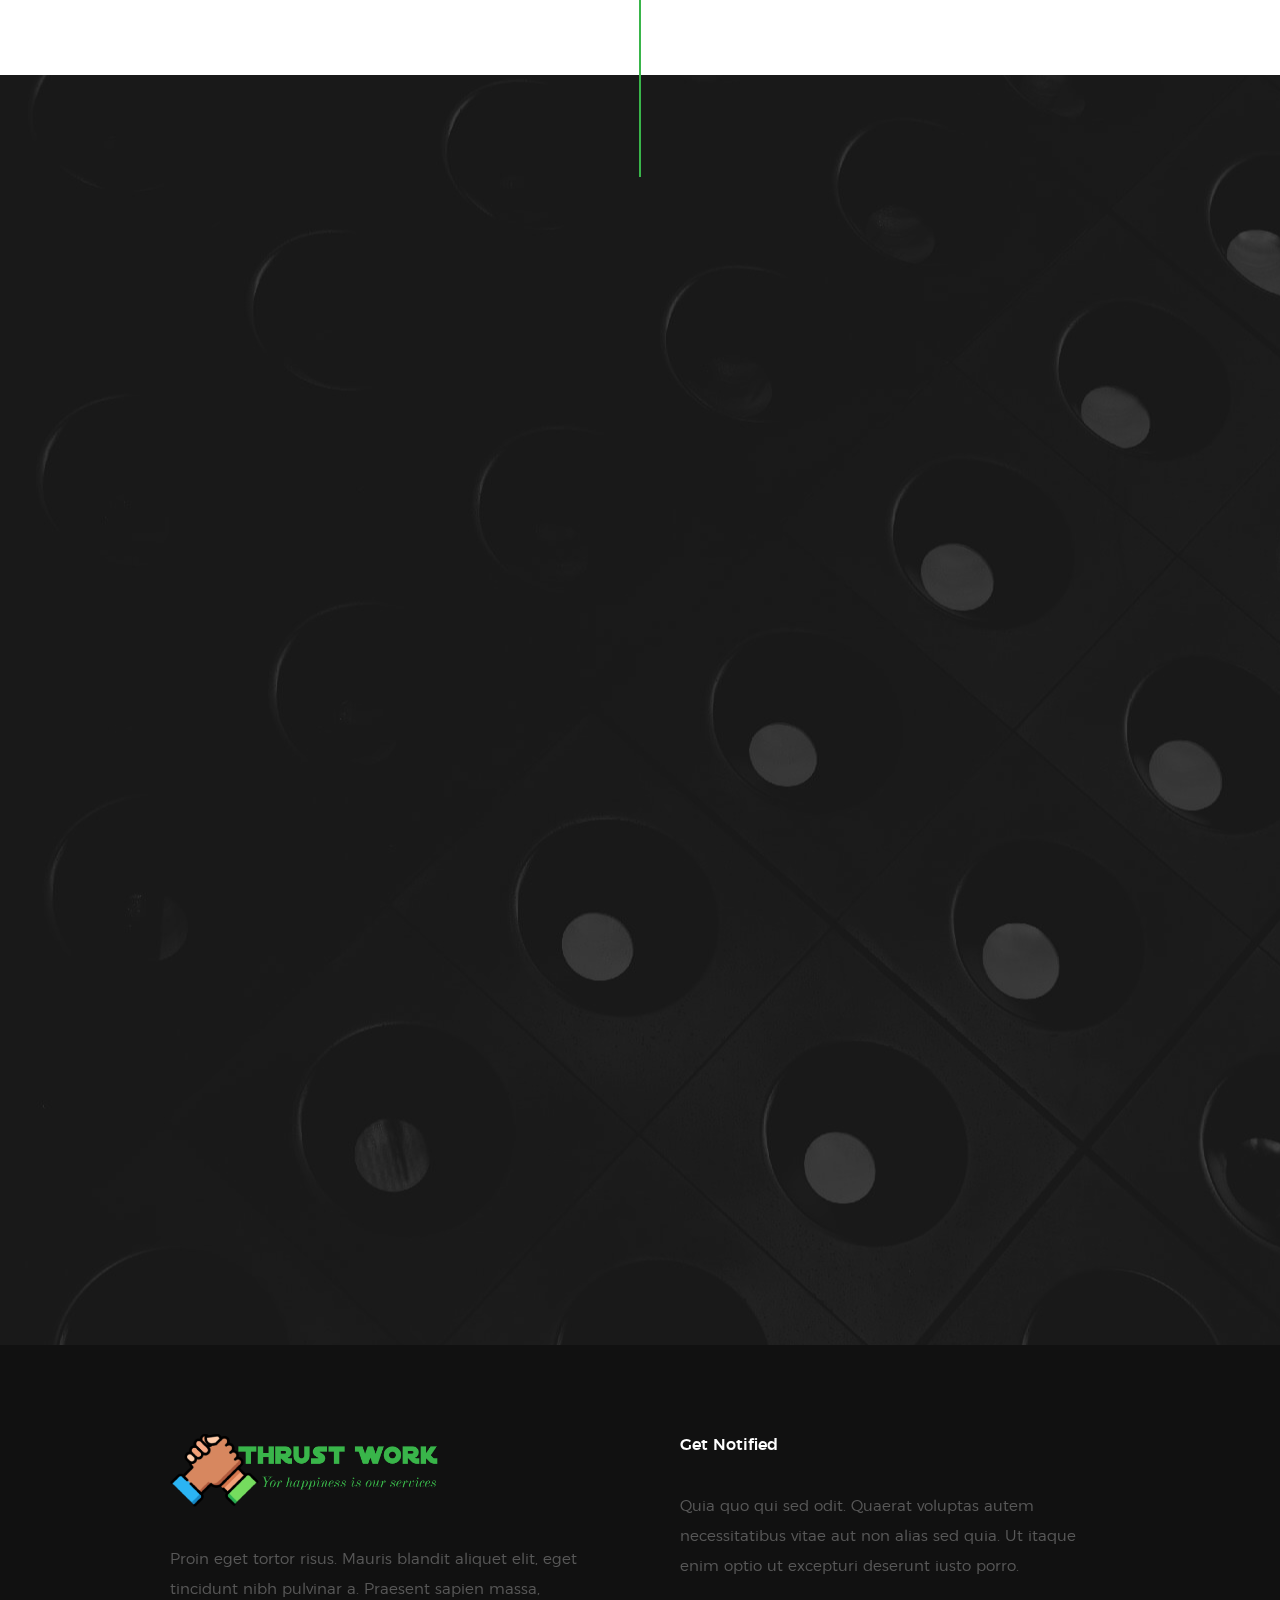
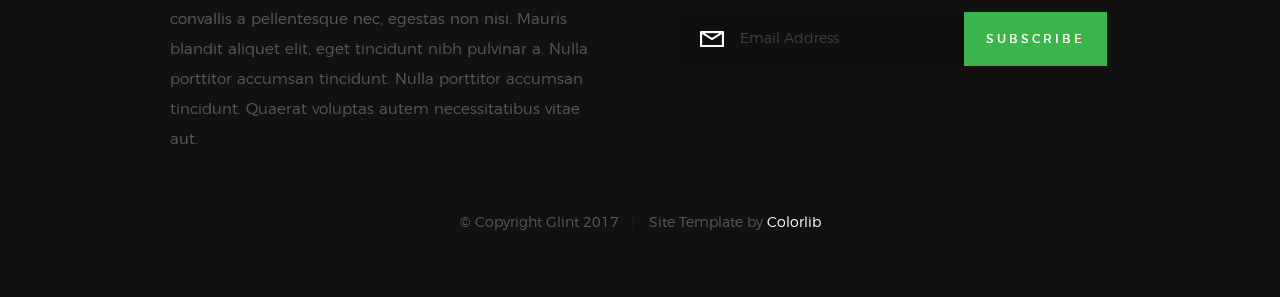
<file: styles.html>
<!DOCTYPE html>
<!--[if lt IE 9 ]><html class="no-js oldie" lang="en"> <![endif]-->
<!--[if IE 9 ]><html class="no-js oldie ie9" lang="en"> <![endif]-->
<!--[if (gte IE 9)|!(IE)]><!-->
<html class="no-js" lang="en">
<!--<![endif]-->

<head>

    <!--- basic page needs
    ================================================== -->
    <meta charset="utf-8">
    <title>Glint - Style Guide</title>
    <meta name="description" content="">
    <meta name="author" content="">

    <!-- mobile specific metas
    ================================================== -->
    <meta name="viewport" content="width=device-width, initial-scale=1">

    <!-- CSS
    ================================================== -->
    <link rel="stylesheet" href="css/base.css">
    <link rel="stylesheet" href="css/vendor.css">
    <link rel="stylesheet" href="css/main.css">

    <style type="text/css" media="screen">
        .s-styles { 
            background: white;
            padding-top: 15rem;
            padding-bottom: 12rem;
        }
     </style> 

    <!-- script
    ================================================== -->
    <script src="js/modernizr.js"></script>
    <script src="js/pace.min.js"></script>

    <!-- favicons
    ================================================== -->
    <link rel="shortcut icon" href="favicon.ico" type="image/x-icon">
    <link rel="icon" href="favicon.ico" type="image/x-icon">

</head>

<body id="top">

    <!-- header
    ================================================== -->
    <header class="s-header">

        <div class="header-logo">
            <a class="site-logo" href="index.html">
                <img src="images/logo.png" alt="Homepage">
            </a>
        </div>

        <nav class="header-nav">

            <a href="#0" class="header-nav__close" title="close"><span>Close</span></a>

            <div class="header-nav__content">
                <h3>Navigation</h3>
                
                <ul class="header-nav__list">
                    <li class="current"><a class="smoothscroll"  href="index.html" title="home">Home</a></li>
                    <li><a href="index.html#about" title="about">About</a></li>
                    <li><a href="index.html#services" title="services">Services</a></li>
                    <li><a href="index.html#works" title="works">Works</a></li>
                    <li><a href="index.html#clients" title="clients">Clients</a></li>
                    <li><a href="#contact" title="contact">Contact</a></li>
                </ul>
    
                <p>Perspiciatis hic praesentium nesciunt. Et neque a dolorum <a href='#0'>voluptatem</a> porro iusto sequi veritatis libero enim. Iusto id suscipit veritatis neque reprehenderit.</p>
    
                <ul class="header-nav__social">
                    <li>
                        <a href="#0"><i class="fa fa-facebook"></i></a>
                    </li>
                    <li>
                        <a href="#0"><i class="fa fa-twitter"></i></a>
                    </li>
                    <li>
                        <a href="#0"><i class="fa fa-instagram"></i></a>
                    </li>
                    <li>
                        <a href="#0"><i class="fa fa-behance"></i></a>
                    </li>
                    <li>
                        <a href="#0"><i class="fa fa-dribbble"></i></a>
                    </li>
                </ul>

            </div> <!-- end header-nav__content -->

        </nav>  <!-- end header-nav -->

        <a class="header-menu-toggle" href="#0">
            <span class="header-menu-text">Menu</span>
            <span class="header-menu-icon"></span>
        </a>

    </header> <!-- end s-header -->


    <!-- home
    ================================================== -->
    <section id="home" class="s-home target-section" data-parallax="scroll" data-image-src="images/hero-bg.jpg" data-natural-width=3000 data-natural-height=2000 data-position-y=center>

        <div class="overlay"></div>
        <div class="shadow-overlay"></div>

        <div class="home-content">

            <div class="row home-content__main">

                <h3>Welcome to Glint</h3>

                <h1>
                    We are a creative group <br>
                    of people who design <br>
                    influential brands and <br>
                    digital experiences.
                </h1>

                <div class="home-content__buttons">
                    <a href="#contact" class="smoothscroll btn btn--stroke">
                        Start a Project
                    </a>
                    <a href="index.html#about" class="smoothscroll btn btn--stroke">
                        More About Us
                    </a>
                </div>

            </div>

            <div class="home-content__scroll">
                <a href="#styles" class="scroll-link smoothscroll">
                    <span>Scroll Down</span>
                </a>
            </div>

            <div class="home-content__line"></div>

        </div> <!-- end home-content -->


        <ul class="home-social">
            <li>
                <a href="#0"><i class="fa fa-facebook" aria-hidden="true"></i><span>Facebook</span></a>
            </li>
            <li>
                <a href="#0"><i class="fa fa-twitter" aria-hidden="true"></i><span>Twiiter</span></a>
            </li>
            <li>
                <a href="#0"><i class="fa fa-instagram" aria-hidden="true"></i><span>Instagram</span></a>
            </li>
            <li>
                <a href="#0"><i class="fa fa-behance" aria-hidden="true"></i><span>Behance</span></a>
            </li>
            <li>
                <a href="#0"><i class="fa fa-dribbble" aria-hidden="true"></i><span>Dribbble</span></a>
            </li>
        </ul> 
        <!-- end home-social -->

    </section> <!-- end s-home -->


    <!-- styles
    ================================================== -->
    <section id="styles" class="s-styles">
        
        <div class="row narrow section-intro add-bottom text-center">

            <div class="col-twelve tab-full">

                <h1 class="display-2">Style Guide.</h1>

                <p class="lead">Lorem ipsum Officia elit ad tempor dolore est ex incididunt incididunt occaecat culpa deserunt sunt labore in cillum ullamco magna in Excepteur consequat in reprehenderit proident mollit incididunt officia commodo.
                Duis ea officia sed dolor pariatur enim dolore dolore quis incididunt nulla exercitation commodo veniam et ea incididunt.</p>

            </div>

        </div>

        <div class="row">

            <div class="col-six tab-full">

                <h3>Paragraph and Image</h3>

                <p><a href="#"><img width="120" height="120" class="pull-left" alt="sample-image" src="images/sample-image.jpg"></a>
                Lorem ipsum dolor sit amet, consectetuer adipiscing elit. Donec libero. Suspendisse bibendum.Cras id urna. Morbi tincidunt, orci ac convallis aliquam, lectus turpis varius lorem, eu posuere nunc justo tempus leo. Donec mattis, purus nec placerat bibendum, dui pede condimentum odio, ac blandit ante orci ut diam. Cras fringilla magna. Phasellus suscipit, leo a pharetra condimentum, lorem tellus eleifend magna, eget fringilla velit magna id neque posuere nunc justo tempus leo. </p>

                <p>
                Lorem ipsum dolor sit amet, consectetuer adipiscing elit. Donec libero. Suspendisse bibendum. Cras id urna. Morbi tincidunt, orci ac convallis aliquam, lectus turpis varius lorem, eu posuere nunc justo tempus leo. Donec mattis, purus nec placerat bibendum, dui pede condimentumodio, ac blandit ante orci ut diam.	
                </p>

                <p>A <a href="#">link</a>,
                <abbr title="this really isn't a very good description">abbrebation</abbr>,
                <strong>strong text</strong>,
                <em>em text</em>,
                <del>deleted text</del>, and
                <mark>this is a mark text.</mark>
                <code>.code</code>
                </p>

            </div>

            <div class="col-six tab-full">

                <h3>Drop Caps</h3>

                <p class="drop-cap">Far far away, behind the word mountains, far from the countries Vokalia and Consonantia,
                there live the blind texts. Separated they live in Bookmarksgrove right at the coast of the
                Semantics, a large language ocean. A small river named Duden flows by their place and supplies it with the necessary regelialia. Morbi tincidunt, orci ac convallis aliquam, lectus turpis varius lorem, eu	posuere nunc justo tempus leo. Donec mattis, purus nec placerat bibendum, dui pede condimentum odio, ac blandit ante orci ut diam. Cras fringilla magna. Phasellus suscipit, leo a pharetra condimentum, lorem tellus eleifend magna, eget fringilla velit magna id neque.
                </p>

                <h3>Small Print</h3>

                <p>Buy one widget, get one free!
                <small>(While supplies last. Offer expires on the vernal equinox. Not valid in Ohio.)</small>
                </p>

            </div>

        </div> <!-- end row -->

        <div class="row">

            <div class="col-six tab-full">

                <h3>Pull Quotes</h3>

                <aside class="pull-quote">
                    <blockquote>
                    <p>It is a paradisematic country, in which roasted parts of
                    sentences fly into your mouth. Even the all-powerful Pointing has no control about the blind
                    texts it is an almost unorthographic life One day however a small line of blind text by the name
                    of Lorem Ipsum decided to leave for the far World of Grammar.</p>
                    </blockquote>
                </aside>

            </div>

            <div class="col-six tab-full">

                <h3>Block Quotes</h3>

                <blockquote cite="http://where-i-got-my-info-from.com">
                <p>Your work is going to fill a large part of your life, and the only way to be truly satisfied is
                to do what you believe is great work. And the only way to do great work is to love what you do.
                If you haven't found it yet, keep looking. Don't settle. As with all matters of the heart, you'll know when you find it.
                </p>
                <cite>
                    <a href="#">Steve Jobs</a>
                </cite>
                </blockquote>

                <blockquote>
                <p>Good design is as little design as possible.</p>
                <cite>Dieter Rams</cite>
                </blockquote>

            </div>

        </div> <!-- end row -->


        <div class="row half-bottom">

            <div class="col-six tab-full">

                <h3>Example Lists</h3>

                <ol>
                    <li>Here is an example</li>
                    <li>of an ordered list.</li>
                    <li>A parent list item.
                        <ul>
                            <li>one</li>
                            <li>two</li>
                            <li>three</li>
                        </ul>
                        </li>
                        <li>A list item.</li>
                    </ol>

                <ul class="disc">
                    <li>Here is an example</li>
                    <li>of an unordered list.</li>
                </ul>

                <h3>Definition Lists</h3>

                <h5>a) Multi-line Definitions (default) </h5>

                <dl>
                    <dt><strong>This is a term</strong></dt>
                        <dd>this is the definition of that term, which both live in a <code>dl</code>.</dd>
                    <dt><strong>Another Term</strong></dt>
                        <dd>And it gets a definition too, which is this line</dd>
                        <dd>This is a 2<sup>nd</sup> definition for a single term. A <code>dt</code> may be followed by multiple <code>dd</code>s.</dd>
                </dl>

            </div>

            <div class="col-six tab-full">

                <h3>Buttons</h3>

                <p>
                    <a class="btn btn--primary full-width" href="#0">Primary Button</a>
                    <a class="btn full-width" href="#0">Default Button</a>
                    <a class="btn btn--stroke full-width" href="#0">Stroke Button</a>
                </p>

                <h3>Skill Bars</h3>
                
                <ul class="skill-bars">
                    <li>
                    <div class="progress percent90"><span>90%</span></div>
                    <strong>HTML5</strong>
                    </li>
                    <li>
                    <div class="progress percent85"><span>85%</span></div>
                    <strong>CSS3</strong>
                    </li>
                    <li>
                    <div class="progress percent70"><span>70%</span></div>
                    <strong>JQuery</strong>
                    </li>
                    <li>
                    <div class="progress percent95"><span>95%</span></div>
                    <strong>PHP</strong>
                    </li>
                    <li>
                    <div class="progress percent75"><span>75%</span></div>
                    <strong>Wordpress</strong>
                    </li>
                    <li>
                    <div class="progress percent90"><span>90%</span></div>
                    <strong>Angular JS</strong>
                    </li>
                </ul>

            </div>

        </div> <!-- end row -->

        <div class="row half-bottom">

            <div class="col-six tab-full">
                    
                <h1>H1 Heading</h1>
                <p>Doloremque dolor voluptas est sequi omnis. Pariatur ut aut. Sed enim tempora qui veniam qui cum vel. 
                Voluptas odit at vitae minima. In assumenda ut. Voluptatem totam impedit accusantium reiciendis excepturi aut qui accusamus praesentium.</p>

                <h2>H2 Heading</h2>
                <p>Doloremque dolor voluptas est sequi omnis. Pariatur ut aut. Sed enim tempora qui veniam qui cum vel. 
                Voluptas odit at vitae minima. In assumenda ut. Voluptatem totam impedit accusantium reiciendis excepturi aut qui accusamus praesentium.</p>

                <h3>H3 Heading</h3>
                <p>Doloremque dolor voluptas est sequi omnis. Pariatur ut aut. Sed enim tempora qui veniam qui cum vel. 
                Voluptas odit at vitae minima. In assumenda ut. Voluptatem totam impedit accusantium reiciendis excepturi aut qui accusamus praesentium.</p>

            </div>

            <div class="col-six tab-full">
                    
                <h4>H4 Heading</h4>
                <p>Doloremque dolor voluptas est sequi omnis. Pariatur ut aut. Sed enim tempora qui veniam qui cum vel. 
                Voluptas odit at vitae minima. In assumenda ut. Voluptatem totam impedit accusantium reiciendis excepturi aut qui accusamus praesentium.</p>

                <h5>H5 Heading</h5>
                <p>Doloremque dolor voluptas est sequi omnis. Pariatur ut aut. Sed enim tempora qui veniam qui cum vel. 
                Voluptas odit at vitae minima. In assumenda ut. Voluptatem totam impedit accusantium reiciendis excepturi aut qui accusamus praesentium.</p>

                <h6>H6 Heading</h6>
                <p>Doloremque dolor voluptas est sequi omnis. Pariatur ut aut. Sed enim tempora qui veniam qui cum vel. 
                Voluptas odit at vitae minima. In assumenda ut. Voluptatem totam impedit accusantium reiciendis excepturi aut qui accusamus praesentium.</p>

            </div>

        </div>


        <div class="row half-bottom">

            <div class="col-twelve">

                    <h3>Stats Tabs</h3>

                <ul class="stats-tabs">
                    <li><a href="#">1,234 <em>Sasuke</em></a></li>
                    <li><a href="#">567 <em>Hinata</em></a></li>
                    <li><a href="#">23,456 <em>Naruto</em></a></li>
                    <li><a href="#">3,456 <em>Kiba</em></a></li>
                    <li><a href="#">456 <em>Shikamaru</em></a></li>
                    <li><a href="#">26 <em>Sakura</em></a></li>
                    </ul>

            </div>

        </div> <!-- end row -->


        <div class="row half-bottom">

            <div class="col-six tab-full">

                <h3>Responsive Image</h3>
                <p><img src="images/wheel-500.jpg" 
                    srcset="images/wheel-1000.jpg 1000w, 
                    images/wheel-500.jpg 500w" 
                    sizes="(max-width: 1000px) 100vw, 1000px" alt=""></p>

            </div>

            <div class="col-six tab-full">

                <h3>Responsive video</h3>

                <div class="video-container">
                <iframe src="https://player.vimeo.com/video/14592941?title=0&amp;byline=0&amp;portrait=0&amp;color=F64B39" width="500" height="281" frameborder="0" webkitallowfullscreen mozallowfullscreen allowfullscreen></iframe> 
                </div>

            </div>
            
        </div> <!-- end row -->


        <div class="row add-bottom">

            <div class="col-twelve">

                <h3>Tables</h3>
                <p>Be sure to use properly formed table markup with <code>&lt;thead&gt;</code> and <code>&lt;tbody&gt;</code> when building a <code>table</code>.</p>

                <div class="table-responsive">

                    <table>
                            <thead>
                            <tr>
                                <th>Name</th>
                                <th>Age</th>
                                <th>Sex</th>
                                <th>Location</th>
                            </tr>
                            </thead>
                            <tbody>
                            <tr>
                                <td>Naruto Uzumaki</td>
                                <td>16</td>
                                <td>Male</td>
                                <td>Konoha</td>
                            </tr>
                            <tr>
                                <td>Sakura Haruno</td>
                                <td>16</td>
                                <td>Female</td>
                                <td>Konoha</td>
                            </tr>
                            </tbody>
                    </table>

                </div>

            </div>
            
        </div> <!-- end row -->
    

        <div class="row">

            <div class="col-six tab-full">

                <h3>Form Styles</h3>

                <form>
                        <div>
                            <label for="sampleInput">Your email</label>
                            <input class="full-width" type="email" placeholder="test@mailbox.com" id="sampleInput">
                    </div>
                    <div>
                            <label for="sampleRecipientInput">Reason for contacting</label>
                            <div class="cl-custom-select">
                                <select class="full-width" id="sampleRecipientInput">
                                    <option value="Option 1">Questions</option>
                                    <option value="Option 2">Report</option>
                                    <option value="Option 3">Others</option>
                                </select>
                            </div>
                    </div>
                    
                        <label for="exampleMessage">Message</label>
                        <textarea class="full-width" placeholder="Your message" id="exampleMessage"></textarea>

                        <label class="add-bottom">
                            <input type="checkbox">
                            <span class="label-text">Send a copy to yourself</span>
                        </label>
                    
                        <input class="btn--primary" type="submit" value="Submit">

                </form>

            </div>

            <div class="col-six tab-full">

                <h3>Alert Boxes</h3>

                <br>
                
                <div class="alert-box alert-box--error hideit">
                    <p>Error Message. Your Message Goes Here.</p>
                    <i class="fa fa-times alert-box__close" aria-hidden="true"></i>
                </div><!-- /error -->
                        
                <div class="alert-box alert-box--success hideit">
                    <p>Success Message. Your Message Goes Here.</p>
                    <i class="fa fa-times alert-box__close" aria-hidden="true"></i>
                </div><!-- /success -->
                        
                <div class="alert-box alert-box--info hideit">
                    <p>Info Message. Your Message Goes Here.</p>
                    <i class="fa fa-times alert-box__close" aria-hidden="true"></i>
                </div><!-- /info -->
                        
                <div class="alert-box alert-box--notice hideit">
                    <p>Notice Message. Your Message Goes Here.</p>
                    <i class="fa fa-times alert-box__close" aria-hidden="true"></i>
                </div><!-- /notice -->
            
            </div>

        </div> <!-- end row -->

    </section> <!-- end styles -->


    <!-- contact
    ================================================== -->
    <section id="contact" class="s-contact">

        <div class="overlay"></div>
        <div class="contact__line"></div>

        <div class="row section-header" data-aos="fade-up">
            <div class="col-full">
                <h3 class="subhead">Contact Us</h3>
                <h1 class="display-2 display-2--light">Reach out for a new project or just say hello</h1>
            </div>
        </div>

        <div class="row contact-content" data-aos="fade-up">
            
            <div class="contact-primary">

                <h3 class="h6">Send Us A Message</h3>

                <form name="contactForm" id="contactForm" method="post" action="" novalidate="novalidate">
                    <fieldset>
    
                    <div class="form-field">
                        <input name="contactName" type="text" id="contactName" placeholder="Your Name" value="" minlength="2" required="" aria-required="true" class="full-width">
                    </div>
                    <div class="form-field">
                        <input name="contactEmail" type="email" id="contactEmail" placeholder="Your Email" value="" required="" aria-required="true" class="full-width">
                    </div>
                    <div class="form-field">
                        <input name="contactSubject" type="text" id="contactSubject" placeholder="Subject" value="" class="full-width">
                    </div>
                    <div class="form-field">
                        <textarea name="contactMessage" id="contactMessage" placeholder="Your Message" rows="10" cols="50" required="" aria-required="true" class="full-width"></textarea>
                    </div>
                    <div class="form-field">
                        <button class="full-width btn--primary">Submit</button>
                        <div class="submit-loader">
                            <div class="text-loader">Sending...</div>
                            <div class="s-loader">
                                <div class="bounce1"></div>
                                <div class="bounce2"></div>
                                <div class="bounce3"></div>
                            </div>
                        </div>
                    </div>
    
                    </fieldset>
                </form>

                <!-- contact-warning -->
                <div class="message-warning">
                    Something went wrong. Please try again.
                </div> 
            
                <!-- contact-success -->
                <div class="message-success">
                    Your message was sent, thank you!<br>
                </div>

            </div> <!-- end contact-primary -->

            <div class="contact-secondary">
                <div class="contact-info">

                    <h3 class="h6 hide-on-fullwidth">Contact Info</h3>

                    <div class="cinfo">
                        <h5>Where to Find Us</h5>
                        <p>
                            1600 Amphitheatre Parkway<br>
                            Mountain View, CA<br>
                            94043 US
                        </p>
                    </div>

                    <div class="cinfo">
                        <h5>Email Us At</h5>
                        <p>
                            contact@glintsite.com<br>
                            info@glintsite.com
                        </p>
                    </div>

                    <div class="cinfo">
                        <h5>Call Us At</h5>
                        <p>
                            Phone: (+63) 555 1212<br>
                            Mobile: (+63) 555 0100<br>
                            Fax: (+63) 555 0101
                        </p>
                    </div>

                    <ul class="contact-social">
                        <li>
                            <a href="#"><i class="fa fa-facebook" aria-hidden="true"></i></a>
                        </li>
                        <li>
                            <a href="#"><i class="fa fa-twitter" aria-hidden="true"></i></a>
                        </li>
                        <li>
                            <a href="#"><i class="fa fa-instagram" aria-hidden="true"></i></a>
                        </li>
                        <li>
                            <a href="#"><i class="fa fa-behance" aria-hidden="true"></i></a>
                        </li>
                        <li>
                            <a href="#"><i class="fa fa-dribbble" aria-hidden="true"></i></a>
                        </li>
                    </ul> <!-- end contact-social -->

                </div> <!-- end contact-info -->
            </div> <!-- end contact-secondary -->

        </div> <!-- end contact-content -->

    </section> <!-- end s-contact -->


    <!-- footer
    ================================================== -->
    <footer>

        <div class="row footer-main">

            <div class="col-six tab-full left footer-desc">

                <div class="footer-logo"></div>
                Proin eget tortor risus. Mauris blandit aliquet elit, eget tincidunt nibh pulvinar a. Praesent sapien massa, convallis a pellentesque nec, egestas non nisi. Mauris blandit aliquet elit, eget tincidunt nibh pulvinar a. Nulla porttitor accumsan tincidunt. Nulla porttitor accumsan tincidunt. Quaerat voluptas autem necessitatibus vitae aut.

            </div>

            <div class="col-six tab-full right footer-subscribe">

                <h4>Get Notified</h4>
                <p>Quia quo qui sed odit. Quaerat voluptas autem necessitatibus vitae aut non alias sed quia. Ut itaque enim optio ut excepturi deserunt iusto porro.</p>

                <div class="subscribe-form">
                    <form id="mc-form" class="group" novalidate="true">
                        <input type="email" value="" name="EMAIL" class="email" id="mc-email" placeholder="Email Address" required="">
                        <input type="submit" name="subscribe" value="Subscribe">
                        <label for="mc-email" class="subscribe-message"></label>
                    </form>
                </div>

            </div>

        </div> <!-- end footer-main -->

        <div class="row footer-bottom">

            <div class="col-twelve">
                <div class="copyright">
                    <span>© Copyright Glint 2017</span> 
                    <span>Site Template by <a href="https://www.colorlib.com/">Colorlib</a></span>	
                </div>

                <div class="go-top">
                    <a class="smoothscroll" title="Back to Top" href="#top"><i class="icon-arrow-up" aria-hidden="true"></i></a>
                </div>
            </div>

        </div> <!-- end footer-bottom -->

    </footer> <!-- end footer -->


    <!-- photoswipe background
    ================================================== -->
    <div aria-hidden="true" class="pswp" role="dialog" tabindex="-1">

        <div class="pswp__bg"></div>
        <div class="pswp__scroll-wrap">

            <div class="pswp__container">
                <div class="pswp__item"></div>
                <div class="pswp__item"></div>
                <div class="pswp__item"></div>
            </div>

            <div class="pswp__ui pswp__ui--hidden">
                <div class="pswp__top-bar">
                    <div class="pswp__counter"></div><button class="pswp__button pswp__button--close" title="Close (Esc)"></button> <button class="pswp__button pswp__button--share" title=
                    "Share"></button> <button class="pswp__button pswp__button--fs" title="Toggle fullscreen"></button> <button class="pswp__button pswp__button--zoom" title=
                    "Zoom in/out"></button>
                    <div class="pswp__preloader">
                        <div class="pswp__preloader__icn">
                            <div class="pswp__preloader__cut">
                                <div class="pswp__preloader__donut"></div>
                            </div>
                        </div>
                    </div>
                </div>
                <div class="pswp__share-modal pswp__share-modal--hidden pswp__single-tap">
                    <div class="pswp__share-tooltip"></div>
                </div><button class="pswp__button pswp__button--arrow--left" title="Previous (arrow left)"></button> <button class="pswp__button pswp__button--arrow--right" title=
                "Next (arrow right)"></button>
                <div class="pswp__caption">
                    <div class="pswp__caption__center"></div>
                </div>
            </div>

        </div>

    </div> <!-- end photoSwipe background -->


    <!-- preloader
    ================================================== -->
    <div id="preloader">
        <div id="loader">
            <div class="line-scale-pulse-out">
                <div></div>
                <div></div>
                <div></div>
                <div></div>
                <div></div>
            </div>
        </div>
    </div>


    <!-- Java Script
    ================================================== -->
    <script src="js/jquery-3.2.1.min.js"></script>
    <script src="js/plugins.js"></script>
    <script src="js/main.js"></script>

</body>

</html>
</file>
<file: css/base.css>
/* =================================================================== 
 *
 *  Glint v1.0 Base Stylesheet
 *  11-20-2017
 *  ------------------------------------------------------------------
 *
 *  TOC:
 *  # imports 
 *  # normalize
 *  # basic/base setup styles
 *      ## Media
 *      ## Typography resets 
 *      ## links
 *      ## inputs
 *  # grid
 *      ## medium size devices
 *      ## tablets
 *      ## mobile devices
 *      ## small mobile devices
 *  # block grids
 *      ## medium size devices
 *      ## tablets
 *      ## mobile devices
 *      ## small mobile devices
 *  # MISC
 *
 * =================================================================== */


/* ===================================================================
 * # imports 
 *
 * ------------------------------------------------------------------- */
@import url("font-awesome/css/font-awesome.min.css");
@import url("micons/micons.css");
@import url("fonts.css");


/* ===================================================================
 * # normalize
 * normalize.css v5.0.0 | MIT License | 
 * github.com/necolas/normalize.css
 *
 * ------------------------------------------------------------------- */
html {
    font-family: sans-serif;
    line-height: 1.15;
    -ms-text-size-adjust: 100%;
    -webkit-text-size-adjust: 100%;
}

body {
    margin: 0;
}

article,
aside,
footer,
header,
nav,
section {
    display: block;
}

h1 {
    font-size: 2em;
    margin: 0.67em 0;
}

figcaption,
figure,
main {
    display: block;
}

figure {
    margin: 1em 40px;
}

hr {
    box-sizing: content-box;
    height: 0;
    overflow: visible;
}

pre {
    font-family: monospace, monospace;
    font-size: 1em;
}

a {
    background-color: transparent;
    -webkit-text-decoration-skip: objects;
}

a:active,
a:hover {
    outline-width: 0;
}

abbr[title] {
    border-bottom: none;
    text-decoration: underline;
    text-decoration: underline dotted;
}

b,
strong {
    font-weight: inherit;
}

b,
strong {
    font-weight: bolder;
}

code,
kbd,
samp {
    font-family: monospace, monospace;
    font-size: 1em;
}

dfn {
    font-style: italic;
}

mark {
    background-color: #ff0;
    color: #000;
}

small {
    font-size: 80%;
}

sub,
sup {
    font-size: 75%;
    line-height: 0;
    position: relative;
    vertical-align: baseline;
}

sub {
    bottom: -0.25em;
}

sup {
    top: -0.5em;
}

audio,
video {
    display: inline-block;
}

audio:not([controls]) {
    display: none;
    height: 0;
}

img {
    border-style: none;
}

svg:not(:root) {
    overflow: hidden;
}

button,
input,
optgroup,
select,
textarea {
    font-family: sans-serif;
    font-size: 100%;
    line-height: 1.15;
    margin: 0;
}

button,
input {
    overflow: visible;
}

button,
select {
    text-transform: none;
}

button,
html [type="button"],
[type="reset"],
[type="submit"] {
    -webkit-appearance: button;
}

button::-moz-focus-inner,
[type="button"]::-moz-focus-inner,
[type="reset"]::-moz-focus-inner,
[type="submit"]::-moz-focus-inner {
    border-style: none;
    padding: 0;
}

button:-moz-focusring,
[type="button"]:-moz-focusring,
[type="reset"]:-moz-focusring,
[type="submit"]:-moz-focusring {
    outline: 1px dotted ButtonText;
}

fieldset {
    border: 1px solid #c0c0c0;
    margin: 0 2px;
    padding: 0.35em 0.625em 0.75em;
}

legend {
    box-sizing: border-box;
    color: inherit;
    display: table;
    max-width: 100%;
    padding: 0;
    white-space: normal;
}

progress {
    display: inline-block;
    vertical-align: baseline;
}

textarea {
    overflow: auto;
}

[type="checkbox"],
[type="radio"] {
    box-sizing: border-box;
    padding: 0;
}

[type="number"]::-webkit-inner-spin-button,
[type="number"]::-webkit-outer-spin-button {
    height: auto;
}

[type="search"] {
    -webkit-appearance: textfield;
    outline-offset: -2px;
}

[type="search"]::-webkit-search-cancel-button,
[type="search"]::-webkit-search-decoration {
    -webkit-appearance: none;
}

::-webkit-file-upload-button {
    -webkit-appearance: button;
    font: inherit;
}

details,
menu {
    display: block;
}

summary {
    display: list-item;
}

canvas {
    display: inline-block;
}

template {
    display: none;
}

[hidden] {
    display: none;
}


/* ===================================================================
 * # basic/base setup styles
 *
 * ------------------------------------------------------------------- */
html {
    font-size: 62.5%;
    box-sizing: border-box;
}

*,
*::before,
*::after {
    box-sizing: inherit;
}

body {
    font-weight: normal;
    line-height: 1;
    word-wrap: break-word;
    text-rendering: optimizeLegibility;
    -webkit-overflow-scrolling: touch;
    -webkit-text-size-adjust: none;
}

body,
input,
button {
    -moz-osx-font-smoothing: grayscale;
    -webkit-font-smoothing: antialiased;
}


/* ------------------------------------------------------------------- 
 * ## Media
 * ------------------------------------------------------------------- */
img,
video {
    max-width: 100%;
    height: auto;
}


/* ------------------------------------------------------------------- 
 * ## Typography resets 
 * ------------------------------------------------------------------- */
div,
dl,
dt,
dd,
ul,
ol,
li,
h1,
h2,
h3,
h4,
h5,
h6,
pre,
form,
p,
blockquote,
th,
td {
    margin: 0;
    padding: 0;
}

h1,
h2,
h3,
h4,
h5,
h6 {
    -webkit-font-smoothing: auto;
    -webkit-font-smoothing: antialiased;
    -webkit-font-variant-ligatures: common-ligatures;
    -moz-font-variant-ligatures: common-ligatures;
    font-variant-ligatures: common-ligatures;
    text-rendering: optimizeLegibility;
}

em,
i {
    font-style: italic;
    line-height: inherit;
}

strong,
b {
    font-weight: bold;
    line-height: inherit;
}

small {
    font-size: 60%;
    line-height: inherit;
}

ol,
ul {
    list-style: none;
}

li {
    display: block;
}


/* ------------------------------------------------------------------- 
 * ## links 
 * ------------------------------------------------------------------- */
a {
    text-decoration: none;
    line-height: inherit;
}

a img {
    border: none;
}


/* ------------------------------------------------------------------- 
 * ## inputs 
 * ------------------------------------------------------------------- */
fieldset {
    margin: 0;
    padding: 0;
}

input[type="email"],
input[type="number"],
input[type="search"],
input[type="text"],
input[type="tel"],
input[type="url"],
input[type="password"],
textarea {
    -webkit-appearance: none;
    -moz-appearance: none;
    -ms-appearance: none;
    -o-appearance: none;
    appearance: none;
}


/* ===================================================================
 * # grid
 *
 * ------------------------------------------------------------------- */
.row {
    width: 94%;
    max-width: 1200px;
    margin: 0 auto;
}

.full-row{
    margin: 0 auto;
    width: 100%;
}

.row:after {
    content: "";
    display: table;
    clear: both;
}

.row .row {
    width: auto;
    max-width: none;
    margin-left: -20px;
    margin-right: -20px;
}


/* column blocks
 * -------------------------------------- */
[class*="col-"] {
    float: left;
    padding: 0 20px;
}

[class*="col-"]+[class*="col-"].end {
    float: right;
}


/* column width classes 
 * -------------------------------------- */
.col-one {
    width: 8.33333%;
}

.col-two,
.col-1-6 {
    width: 16.66667%;
}

.col-three,
.col-1-4 {
    width: 25%;
}

.col-four,
.col-1-3 {
    width: 33.33333%;
}

.col-five {
    width: 41.66667%;
}

.col-six,
.col-1-2 {
    width: 50%;
}

.col-seven {
    width: 58.33333%;
}

.col-eight,
.col-2-3 {
    width: 66.66667%;
}

.col-nine,
.col-3-4 {
    width: 75%;
}

.col-ten,
.col-5-6 {
    width: 83.33333%;
}

.col-eleven {
    width: 91.66667%;
}

.col-twelve,
.col-full {
    width: 100%;
}


/* ------------------------------------------------------------------- 
 * ## medium size devices
 * ------------------------------------------------------------------- */
@media only screen and (max-width: 1200px) {
    .row .row {
        margin-left: -15px;
        margin-right: -15px;
    }
    [class*="col-"] {
        padding: 0 15px;
    }
    .md-two,
    .md-1-6 {
        width: 16.66667%;
    }
    .md-one {
        width: 8.33333%;
    }
    .md-three,
    .md-1-4 {
        width: 25%;
    }
    .md-four,
    .md-1-3 {
        width: 33.33333%;
    }
    .md-five {
        width: 41.66667%;
    }
    .md-six,
    .md-1-2 {
        width: 50%;
    }
    .md-seven {
        width: 58.33333%;
    }
    .md-eight,
    .md-2-3 {
        width: 66.66667%;
    }
    .md-nine,
    .md-3-4 {
        width: 75%;
    }
    .md-ten,
    .md-5-6 {
        width: 83.33333%;
    }
    .md-eleven {
        width: 91.66667%;
    }
    .md-twelve,
    .md-full {
        width: 100%;
    }
}


/* ------------------------------------------------------------------- 
 * ## tablets
 * ------------------------------------------------------------------- */
@media only screen and (max-width: 800px) {
    .row {
        width: 90%;
    }
    .tab-1-4 {
        width: 25%;
    }
    .tab-1-3 {
        width: 33.33333%;
    }
    .tab-1-2 {
        width: 50%;
    }
    .tab-2-3 {
        width: 66.66667%;
    }
    .tab-3-4 {
        width: 75%;
    }
    .tab-full {
        width: 100%;
    }
}


/* ------------------------------------------------------------------- 
 * ## mobile devices
 * ------------------------------------------------------------------- */
@media only screen and (max-width: 600px) {
    .row {
        width: auto;
        padding-left: 25px;
        padding-right: 25px;
    }
    .row .row {
        margin-left: -10px;
        margin-right: -10px;
    }
    [class*="col-"] {
        padding: 0 10px;
    }
    .mob-1-4 {
        width: 25%;
    }
    .mob-1-3 {
        width: 33.33333%;
    }
    .mob-1-2 {
        width: 50%;
    }
    .mob-2-3 {
        width: 66.66667%;
    }
    .mob-3-4 {
        width: 75%;
    }
    .mob-full {
        width: 100%;
    }
}


/* ------------------------------------------------------------------- 
 * ## small mobile devices
 * ------------------------------------------------------------------- */

/* stack columns on small mobile devices
 * ------------------------------------------------------------------- */

@media only screen and (max-width: 400px) {
    .row .row {
        padding-left: 0;
        padding-right: 0;
        margin-left: 0;
        margin-right: 0;
    }
    [class*="col-"] {
        width: 100% !important;
        float: none !important;
        clear: both !important;
        margin-left: 0;
        margin-right: 0;
        padding: 0;
    }
    [class*="col-"]+[class*="col-"].end {
        float: none;
    }
}


/* ===================================================================
 * # block grids
 * ------------------------------------------------------------------- */

/*   Equally-sized columns define at row level
 * ------------------------------------------------------------------- */
[class*="block-"]:after {
    content: "";
    display: table;
    clear: both;
}

.block-1-6 .col-block {
    width: 16.66667%;
}

.block-1-5 .col-block {
    width: 20%;
}

.block-1-4 .col-block {
    width: 25%;
}

.block-1-3 .col-block {
    width: 33.33333%;
}

.block-1-2 .col-block {
    width: 50%;
}


/**
 * Clearing for block grid columns. Allow columns with 
 * different heights to align properly.
 */

.block-1-6 .col-block:nth-child(6n+1),
.block-1-5 .col-block:nth-child(5n+1),
.block-1-4 .col-block:nth-child(4n+1),
.block-1-3 .col-block:nth-child(3n+1),
.block-1-2 .col-block:nth-child(2n+1) {
    clear: both;
}


/* ------------------------------------------------------------------- 
 * ## medium size devices
 * ------------------------------------------------------------------- */
@media only screen and (max-width: 1200px) {
    .block-m-1-6 .col-block {
        width: 16.66667%;
    }
    .block-m-1-5 .col-block {
        width: 20%;
    }
    .block-m-1-4 .col-block {
        width: 25%;
    }
    .block-m-1-3 .col-block {
        width: 33.33333%;
    }
    .block-m-1-2 .col-block {
        width: 50%;
    }
    .block-m-full .col-block {
        width: 100%;
        clear: both;
    }
    [class*="block-m-"] .col-block:nth-child(n) {
        clear: none;
    }
    .block-m-1-6 .col-block:nth-child(6n+1),
    .block-m-1-5 .col-block:nth-child(5n+1),
    .block-m-1-4 .col-block:nth-child(4n+1),
    .block-m-1-3 .col-block:nth-child(3n+1),
    .block-m-1-2 .col-block:nth-child(2n+1) {
        clear: both;
    }
}


/* ------------------------------------------------------------------- 
 * ## tablets
 * ------------------------------------------------------------------- */
@media only screen and (max-width: 800px) {
    .block-tab-1-6 .col-block {
        width: 16.66667%;
    }
    .block-tab-1-5 .col-block {
        width: 20%;
    }
    .block-tab-1-4 .col-block {
        width: 25%;
    }
    .block-tab-1-3 .col-block {
        width: 33.33333%;
    }
    .block-tab-1-2 .col-block {
        width: 50%;
    }
    .block-tab-full .col-block {
        width: 100%;
        clear: both;
    }
    [class*="block-tab-"] .col-block:nth-child(n) {
        clear: none;
    }
    .block-tab-1-6 .col-block:nth-child(6n+1),
    .block-tab-1-6 .col-block:nth-child(5n+1),
    .block-tab-1-4 .col-block:nth-child(4n+1),
    .block-tab-1-3 .col-block:nth-child(3n+1),
    .block-tab-1-2 .col-block:nth-child(2n+1) {
        clear: both;
    }
}


/* ------------------------------------------------------------------- 
 * ## mobile devices
 * ------------------------------------------------------------------- */
@media only screen and (max-width: 600px) {
    .block-mob-1-6 .col-block {
        width: 16.66667%;
    }
    .block-mob-1-5 .col-block {
        width: 20%;
    }
    .block-mob-1-4 .col-block {
        width: 25%;
    }
    .block-mob-1-3 .col-block {
        width: 33.33333%;
    }
    .block-mob-1-2 .col-block {
        width: 50%;
    }
    .block-mob-full .col-block {
        width: 100%;
        clear: both;
    }
    [class*="block-mob-"] .col-block:nth-child(n) {
        clear: none;
    }
    .block-mob-1-6 .col-block:nth-child(6n+1),
    .block-mob-1-5 .col-block:nth-child(5n+1),
    .block-mob-1-4 .col-block:nth-child(4n+1),
    .block-mob-1-3 .col-block:nth-child(3n+1),
    .block-mob-1-2 .col-block:nth-child(2n+1) {
        clear: both;
    }
}


/* ------------------------------------------------------------------- 
 * ## small mobile devices
 * ------------------------------------------------------------------- */

/* stack columns on small mobile devices
 * ------------------------------------------------------------------- */

@media only screen and (max-width: 400px) {
    .stack .col-block {
        width: 100% !important;
        float: none !important;
        clear: both !important;
        margin-left: 0;
        margin-right: 0;
    }
}


/* ===================================================================
 * # MISC
 *
 * ------------------------------------------------------------------- */
.group:after {
    content: "";
    display: table;
    clear: both;
}


/* Misc Helper Styles
 * -------------------------------------- */
.is-hidden {
    display: none;
}

.is-invisible {
    visibility: hidden;
}

.antialiased {
    -webkit-font-smoothing: antialiased;
    -moz-osx-font-smoothing: grayscale;
}

.overflow-hidden {
    overflow: hidden;
}

.remove-bottom {
    margin-bottom: 0;
}

.half-bottom {
    margin-bottom: 1.5rem !important;
}

.add-bottom {
    margin-bottom: 3rem !important;
}

.no-border {
    border: none;
}

.full-width {
    width: 100%;
}

.text-center {
    text-align: center;
}

.text-left {
    text-align: left;
}

.text-right {
    text-align: right;
}

.pull-left {
    float: left;
}

.pull-right {
    float: right;
}

.align-center {
    margin-left: auto;
    margin-right: auto;
    text-align: center;
}


/*# sourceMappingURL=base.css.map */
</file>
<file: css/vendor.css>
/* =================================================================== 
 *
 *  Glint v1.0 Vendor/Third Party CSS 
 *  11-20-2017
 *  ------------------------------------------------------------------
 *
 *  TOC:
 *  # animate on scroll
 *  # slick slider
 *  # photoswipe
 *  # photoSwipe skin
 *
 * =================================================================== */


/* ===================================================================
 * # animate on scroll 
 * https://michalsnik.github.io/aos/
 *
 * ------------------------------------------------------------------- */
[data-aos][data-aos][data-aos-duration='50'], body[data-aos-duration='50'] [data-aos] {
    transition-duration: 50ms;
}

[data-aos][data-aos][data-aos-delay='50'], body[data-aos-delay='50'] [data-aos] {
    transition-delay: 0;
}

[data-aos][data-aos][data-aos-delay='50'].aos-animate, body[data-aos-delay='50'] [data-aos].aos-animate {
    transition-delay: 50ms;
}

[data-aos][data-aos][data-aos-duration='100'], body[data-aos-duration='100'] [data-aos] {
    transition-duration: .1s;
}

[data-aos][data-aos][data-aos-delay='100'], body[data-aos-delay='100'] [data-aos] {
    transition-delay: 0;
}

[data-aos][data-aos][data-aos-delay='100'].aos-animate, body[data-aos-delay='100'] [data-aos].aos-animate {
    transition-delay: .1s;
}

[data-aos][data-aos][data-aos-duration='150'], body[data-aos-duration='150'] [data-aos] {
    transition-duration: .15s;
}

[data-aos][data-aos][data-aos-delay='150'], body[data-aos-delay='150'] [data-aos] {
    transition-delay: 0;
}

[data-aos][data-aos][data-aos-delay='150'].aos-animate, body[data-aos-delay='150'] [data-aos].aos-animate {
    transition-delay: .15s;
}

[data-aos][data-aos][data-aos-duration='200'], body[data-aos-duration='200'] [data-aos] {
    transition-duration: .2s;
}

[data-aos][data-aos][data-aos-delay='200'], body[data-aos-delay='200'] [data-aos] {
    transition-delay: 0;
}

[data-aos][data-aos][data-aos-delay='200'].aos-animate, body[data-aos-delay='200'] [data-aos].aos-animate {
    transition-delay: .2s;
}

[data-aos][data-aos][data-aos-duration='250'], body[data-aos-duration='250'] [data-aos] {
    transition-duration: .25s;
}

[data-aos][data-aos][data-aos-delay='250'], body[data-aos-delay='250'] [data-aos] {
    transition-delay: 0;
}

[data-aos][data-aos][data-aos-delay='250'].aos-animate, body[data-aos-delay='250'] [data-aos].aos-animate {
    transition-delay: .25s;
}

[data-aos][data-aos][data-aos-duration='300'], body[data-aos-duration='300'] [data-aos] {
    transition-duration: .3s;
}

[data-aos][data-aos][data-aos-delay='300'], body[data-aos-delay='300'] [data-aos] {
    transition-delay: 0;
}

[data-aos][data-aos][data-aos-delay='300'].aos-animate, body[data-aos-delay='300'] [data-aos].aos-animate {
    transition-delay: .3s;
}

[data-aos][data-aos][data-aos-duration='350'], body[data-aos-duration='350'] [data-aos] {
    transition-duration: .35s;
}

[data-aos][data-aos][data-aos-delay='350'], body[data-aos-delay='350'] [data-aos] {
    transition-delay: 0;
}

[data-aos][data-aos][data-aos-delay='350'].aos-animate, body[data-aos-delay='350'] [data-aos].aos-animate {
    transition-delay: .35s;
}

[data-aos][data-aos][data-aos-duration='400'], body[data-aos-duration='400'] [data-aos] {
    transition-duration: .4s;
}

[data-aos][data-aos][data-aos-delay='400'], body[data-aos-delay='400'] [data-aos] {
    transition-delay: 0;
}

[data-aos][data-aos][data-aos-delay='400'].aos-animate, body[data-aos-delay='400'] [data-aos].aos-animate {
    transition-delay: .4s;
}

[data-aos][data-aos][data-aos-duration='450'], body[data-aos-duration='450'] [data-aos] {
    transition-duration: .45s;
}

[data-aos][data-aos][data-aos-delay='450'], body[data-aos-delay='450'] [data-aos] {
    transition-delay: 0;
}

[data-aos][data-aos][data-aos-delay='450'].aos-animate, body[data-aos-delay='450'] [data-aos].aos-animate {
    transition-delay: .45s;
}

[data-aos][data-aos][data-aos-duration='500'], body[data-aos-duration='500'] [data-aos] {
    transition-duration: .5s;
}

[data-aos][data-aos][data-aos-delay='500'], body[data-aos-delay='500'] [data-aos] {
    transition-delay: 0;
}

[data-aos][data-aos][data-aos-delay='500'].aos-animate, body[data-aos-delay='500'] [data-aos].aos-animate {
    transition-delay: .5s;
}

[data-aos][data-aos][data-aos-duration='550'], body[data-aos-duration='550'] [data-aos] {
    transition-duration: .55s;
}

[data-aos][data-aos][data-aos-delay='550'], body[data-aos-delay='550'] [data-aos] {
    transition-delay: 0;
}

[data-aos][data-aos][data-aos-delay='550'].aos-animate, body[data-aos-delay='550'] [data-aos].aos-animate {
    transition-delay: .55s;
}

[data-aos][data-aos][data-aos-duration='600'], body[data-aos-duration='600'] [data-aos] {
    transition-duration: .6s;
}

[data-aos][data-aos][data-aos-delay='600'], body[data-aos-delay='600'] [data-aos] {
    transition-delay: 0;
}

[data-aos][data-aos][data-aos-delay='600'].aos-animate, body[data-aos-delay='600'] [data-aos].aos-animate {
    transition-delay: .6s;
}

[data-aos][data-aos][data-aos-duration='650'], body[data-aos-duration='650'] [data-aos] {
    transition-duration: .65s;
}

[data-aos][data-aos][data-aos-delay='650'], body[data-aos-delay='650'] [data-aos] {
    transition-delay: 0;
}

[data-aos][data-aos][data-aos-delay='650'].aos-animate, body[data-aos-delay='650'] [data-aos].aos-animate {
    transition-delay: .65s;
}

[data-aos][data-aos][data-aos-duration='700'], body[data-aos-duration='700'] [data-aos] {
    transition-duration: .7s;
}

[data-aos][data-aos][data-aos-delay='700'], body[data-aos-delay='700'] [data-aos] {
    transition-delay: 0;
}

[data-aos][data-aos][data-aos-delay='700'].aos-animate, body[data-aos-delay='700'] [data-aos].aos-animate {
    transition-delay: .7s;
}

[data-aos][data-aos][data-aos-duration='750'], body[data-aos-duration='750'] [data-aos] {
    transition-duration: .75s;
}

[data-aos][data-aos][data-aos-delay='750'], body[data-aos-delay='750'] [data-aos] {
    transition-delay: 0;
}

[data-aos][data-aos][data-aos-delay='750'].aos-animate, body[data-aos-delay='750'] [data-aos].aos-animate {
    transition-delay: .75s;
}

[data-aos][data-aos][data-aos-duration='800'], body[data-aos-duration='800'] [data-aos] {
    transition-duration: .8s;
}

[data-aos][data-aos][data-aos-delay='800'], body[data-aos-delay='800'] [data-aos] {
    transition-delay: 0;
}

[data-aos][data-aos][data-aos-delay='800'].aos-animate, body[data-aos-delay='800'] [data-aos].aos-animate {
    transition-delay: .8s;
}

[data-aos][data-aos][data-aos-duration='850'], body[data-aos-duration='850'] [data-aos] {
    transition-duration: .85s;
}

[data-aos][data-aos][data-aos-delay='850'], body[data-aos-delay='850'] [data-aos] {
    transition-delay: 0;
}

[data-aos][data-aos][data-aos-delay='850'].aos-animate, body[data-aos-delay='850'] [data-aos].aos-animate {
    transition-delay: .85s;
}

[data-aos][data-aos][data-aos-duration='900'], body[data-aos-duration='900'] [data-aos] {
    transition-duration: .9s;
}

[data-aos][data-aos][data-aos-delay='900'], body[data-aos-delay='900'] [data-aos] {
    transition-delay: 0;
}

[data-aos][data-aos][data-aos-delay='900'].aos-animate, body[data-aos-delay='900'] [data-aos].aos-animate {
    transition-delay: .9s;
}

[data-aos][data-aos][data-aos-duration='950'], body[data-aos-duration='950'] [data-aos] {
    transition-duration: .95s;
}

[data-aos][data-aos][data-aos-delay='950'], body[data-aos-delay='950'] [data-aos] {
    transition-delay: 0;
}

[data-aos][data-aos][data-aos-delay='950'].aos-animate, body[data-aos-delay='950'] [data-aos].aos-animate {
    transition-delay: .95s;
}

[data-aos][data-aos][data-aos-duration='1000'], body[data-aos-duration='1000'] [data-aos] {
    transition-duration: 1s;
}

[data-aos][data-aos][data-aos-delay='1000'], body[data-aos-delay='1000'] [data-aos] {
    transition-delay: 0;
}

[data-aos][data-aos][data-aos-delay='1000'].aos-animate, body[data-aos-delay='1000'] [data-aos].aos-animate {
    transition-delay: 1s;
}

[data-aos][data-aos][data-aos-duration='1050'], body[data-aos-duration='1050'] [data-aos] {
    transition-duration: 1.05s;
}

[data-aos][data-aos][data-aos-delay='1050'], body[data-aos-delay='1050'] [data-aos] {
    transition-delay: 0;
}

[data-aos][data-aos][data-aos-delay='1050'].aos-animate, body[data-aos-delay='1050'] [data-aos].aos-animate {
    transition-delay: 1.05s;
}

[data-aos][data-aos][data-aos-duration='1100'], body[data-aos-duration='1100'] [data-aos] {
    transition-duration: 1.1s;
}

[data-aos][data-aos][data-aos-delay='1100'], body[data-aos-delay='1100'] [data-aos] {
    transition-delay: 0;
}

[data-aos][data-aos][data-aos-delay='1100'].aos-animate, body[data-aos-delay='1100'] [data-aos].aos-animate {
    transition-delay: 1.1s;
}

[data-aos][data-aos][data-aos-duration='1150'], body[data-aos-duration='1150'] [data-aos] {
    transition-duration: 1.15s;
}

[data-aos][data-aos][data-aos-delay='1150'], body[data-aos-delay='1150'] [data-aos] {
    transition-delay: 0;
}

[data-aos][data-aos][data-aos-delay='1150'].aos-animate, body[data-aos-delay='1150'] [data-aos].aos-animate {
    transition-delay: 1.15s;
}

[data-aos][data-aos][data-aos-duration='1200'], body[data-aos-duration='1200'] [data-aos] {
    transition-duration: 1.2s;
}

[data-aos][data-aos][data-aos-delay='1200'], body[data-aos-delay='1200'] [data-aos] {
    transition-delay: 0;
}

[data-aos][data-aos][data-aos-delay='1200'].aos-animate, body[data-aos-delay='1200'] [data-aos].aos-animate {
    transition-delay: 1.2s;
}

[data-aos][data-aos][data-aos-duration='1250'], body[data-aos-duration='1250'] [data-aos] {
    transition-duration: 1.25s;
}

[data-aos][data-aos][data-aos-delay='1250'], body[data-aos-delay='1250'] [data-aos] {
    transition-delay: 0;
}

[data-aos][data-aos][data-aos-delay='1250'].aos-animate, body[data-aos-delay='1250'] [data-aos].aos-animate {
    transition-delay: 1.25s;
}

[data-aos][data-aos][data-aos-duration='1300'], body[data-aos-duration='1300'] [data-aos] {
    transition-duration: 1.3s;
}

[data-aos][data-aos][data-aos-delay='1300'], body[data-aos-delay='1300'] [data-aos] {
    transition-delay: 0;
}

[data-aos][data-aos][data-aos-delay='1300'].aos-animate, body[data-aos-delay='1300'] [data-aos].aos-animate {
    transition-delay: 1.3s;
}

[data-aos][data-aos][data-aos-duration='1350'], body[data-aos-duration='1350'] [data-aos] {
    transition-duration: 1.35s;
}

[data-aos][data-aos][data-aos-delay='1350'], body[data-aos-delay='1350'] [data-aos] {
    transition-delay: 0;
}

[data-aos][data-aos][data-aos-delay='1350'].aos-animate, body[data-aos-delay='1350'] [data-aos].aos-animate {
    transition-delay: 1.35s;
}

[data-aos][data-aos][data-aos-duration='1400'], body[data-aos-duration='1400'] [data-aos] {
    transition-duration: 1.4s;
}

[data-aos][data-aos][data-aos-delay='1400'], body[data-aos-delay='1400'] [data-aos] {
    transition-delay: 0;
}

[data-aos][data-aos][data-aos-delay='1400'].aos-animate, body[data-aos-delay='1400'] [data-aos].aos-animate {
    transition-delay: 1.4s;
}

[data-aos][data-aos][data-aos-duration='1450'], body[data-aos-duration='1450'] [data-aos] {
    transition-duration: 1.45s;
}

[data-aos][data-aos][data-aos-delay='1450'], body[data-aos-delay='1450'] [data-aos] {
    transition-delay: 0;
}

[data-aos][data-aos][data-aos-delay='1450'].aos-animate, body[data-aos-delay='1450'] [data-aos].aos-animate {
    transition-delay: 1.45s;
}

[data-aos][data-aos][data-aos-duration='1500'], body[data-aos-duration='1500'] [data-aos] {
    transition-duration: 1.5s;
}

[data-aos][data-aos][data-aos-delay='1500'], body[data-aos-delay='1500'] [data-aos] {
    transition-delay: 0;
}

[data-aos][data-aos][data-aos-delay='1500'].aos-animate, body[data-aos-delay='1500'] [data-aos].aos-animate {
    transition-delay: 1.5s;
}

[data-aos][data-aos][data-aos-duration='1550'], body[data-aos-duration='1550'] [data-aos] {
    transition-duration: 1.55s;
}

[data-aos][data-aos][data-aos-delay='1550'], body[data-aos-delay='1550'] [data-aos] {
    transition-delay: 0;
}

[data-aos][data-aos][data-aos-delay='1550'].aos-animate, body[data-aos-delay='1550'] [data-aos].aos-animate {
    transition-delay: 1.55s;
}

[data-aos][data-aos][data-aos-duration='1600'], body[data-aos-duration='1600'] [data-aos] {
    transition-duration: 1.6s;
}

[data-aos][data-aos][data-aos-delay='1600'], body[data-aos-delay='1600'] [data-aos] {
    transition-delay: 0;
}

[data-aos][data-aos][data-aos-delay='1600'].aos-animate, body[data-aos-delay='1600'] [data-aos].aos-animate {
    transition-delay: 1.6s;
}

[data-aos][data-aos][data-aos-duration='1650'], body[data-aos-duration='1650'] [data-aos] {
    transition-duration: 1.65s;
}

[data-aos][data-aos][data-aos-delay='1650'], body[data-aos-delay='1650'] [data-aos] {
    transition-delay: 0;
}

[data-aos][data-aos][data-aos-delay='1650'].aos-animate, body[data-aos-delay='1650'] [data-aos].aos-animate {
    transition-delay: 1.65s;
}

[data-aos][data-aos][data-aos-duration='1700'], body[data-aos-duration='1700'] [data-aos] {
    transition-duration: 1.7s;
}

[data-aos][data-aos][data-aos-delay='1700'], body[data-aos-delay='1700'] [data-aos] {
    transition-delay: 0;
}

[data-aos][data-aos][data-aos-delay='1700'].aos-animate, body[data-aos-delay='1700'] [data-aos].aos-animate {
    transition-delay: 1.7s;
}

[data-aos][data-aos][data-aos-duration='1750'], body[data-aos-duration='1750'] [data-aos] {
    transition-duration: 1.75s;
}

[data-aos][data-aos][data-aos-delay='1750'], body[data-aos-delay='1750'] [data-aos] {
    transition-delay: 0;
}

[data-aos][data-aos][data-aos-delay='1750'].aos-animate, body[data-aos-delay='1750'] [data-aos].aos-animate {
    transition-delay: 1.75s;
}

[data-aos][data-aos][data-aos-duration='1800'], body[data-aos-duration='1800'] [data-aos] {
    transition-duration: 1.8s;
}

[data-aos][data-aos][data-aos-delay='1800'], body[data-aos-delay='1800'] [data-aos] {
    transition-delay: 0;
}

[data-aos][data-aos][data-aos-delay='1800'].aos-animate, body[data-aos-delay='1800'] [data-aos].aos-animate {
    transition-delay: 1.8s;
}

[data-aos][data-aos][data-aos-duration='1850'], body[data-aos-duration='1850'] [data-aos] {
    transition-duration: 1.85s;
}

[data-aos][data-aos][data-aos-delay='1850'], body[data-aos-delay='1850'] [data-aos] {
    transition-delay: 0;
}

[data-aos][data-aos][data-aos-delay='1850'].aos-animate, body[data-aos-delay='1850'] [data-aos].aos-animate {
    transition-delay: 1.85s;
}

[data-aos][data-aos][data-aos-duration='1900'], body[data-aos-duration='1900'] [data-aos] {
    transition-duration: 1.9s;
}

[data-aos][data-aos][data-aos-delay='1900'], body[data-aos-delay='1900'] [data-aos] {
    transition-delay: 0;
}

[data-aos][data-aos][data-aos-delay='1900'].aos-animate, body[data-aos-delay='1900'] [data-aos].aos-animate {
    transition-delay: 1.9s;
}

[data-aos][data-aos][data-aos-duration='1950'], body[data-aos-duration='1950'] [data-aos] {
    transition-duration: 1.95s;
}

[data-aos][data-aos][data-aos-delay='1950'], body[data-aos-delay='1950'] [data-aos] {
    transition-delay: 0;
}

[data-aos][data-aos][data-aos-delay='1950'].aos-animate, body[data-aos-delay='1950'] [data-aos].aos-animate {
    transition-delay: 1.95s;
}

[data-aos][data-aos][data-aos-duration='2000'], body[data-aos-duration='2000'] [data-aos] {
    transition-duration: 2s;
}

[data-aos][data-aos][data-aos-delay='2000'], body[data-aos-delay='2000'] [data-aos] {
    transition-delay: 0;
}

[data-aos][data-aos][data-aos-delay='2000'].aos-animate, body[data-aos-delay='2000'] [data-aos].aos-animate {
    transition-delay: 2s;
}

[data-aos][data-aos][data-aos-duration='2050'], body[data-aos-duration='2050'] [data-aos] {
    transition-duration: 2.05s;
}

[data-aos][data-aos][data-aos-delay='2050'], body[data-aos-delay='2050'] [data-aos] {
    transition-delay: 0;
}

[data-aos][data-aos][data-aos-delay='2050'].aos-animate, body[data-aos-delay='2050'] [data-aos].aos-animate {
    transition-delay: 2.05s;
}

[data-aos][data-aos][data-aos-duration='2100'], body[data-aos-duration='2100'] [data-aos] {
    transition-duration: 2.1s;
}

[data-aos][data-aos][data-aos-delay='2100'], body[data-aos-delay='2100'] [data-aos] {
    transition-delay: 0;
}

[data-aos][data-aos][data-aos-delay='2100'].aos-animate, body[data-aos-delay='2100'] [data-aos].aos-animate {
    transition-delay: 2.1s;
}

[data-aos][data-aos][data-aos-duration='2150'], body[data-aos-duration='2150'] [data-aos] {
    transition-duration: 2.15s;
}

[data-aos][data-aos][data-aos-delay='2150'], body[data-aos-delay='2150'] [data-aos] {
    transition-delay: 0;
}

[data-aos][data-aos][data-aos-delay='2150'].aos-animate, body[data-aos-delay='2150'] [data-aos].aos-animate {
    transition-delay: 2.15s;
}

[data-aos][data-aos][data-aos-duration='2200'], body[data-aos-duration='2200'] [data-aos] {
    transition-duration: 2.2s;
}

[data-aos][data-aos][data-aos-delay='2200'], body[data-aos-delay='2200'] [data-aos] {
    transition-delay: 0;
}

[data-aos][data-aos][data-aos-delay='2200'].aos-animate, body[data-aos-delay='2200'] [data-aos].aos-animate {
    transition-delay: 2.2s;
}

[data-aos][data-aos][data-aos-duration='2250'], body[data-aos-duration='2250'] [data-aos] {
    transition-duration: 2.25s;
}

[data-aos][data-aos][data-aos-delay='2250'], body[data-aos-delay='2250'] [data-aos] {
    transition-delay: 0;
}

[data-aos][data-aos][data-aos-delay='2250'].aos-animate, body[data-aos-delay='2250'] [data-aos].aos-animate {
    transition-delay: 2.25s;
}

[data-aos][data-aos][data-aos-duration='2300'], body[data-aos-duration='2300'] [data-aos] {
    transition-duration: 2.3s;
}

[data-aos][data-aos][data-aos-delay='2300'], body[data-aos-delay='2300'] [data-aos] {
    transition-delay: 0;
}

[data-aos][data-aos][data-aos-delay='2300'].aos-animate, body[data-aos-delay='2300'] [data-aos].aos-animate {
    transition-delay: 2.3s;
}

[data-aos][data-aos][data-aos-duration='2350'], body[data-aos-duration='2350'] [data-aos] {
    transition-duration: 2.35s;
}

[data-aos][data-aos][data-aos-delay='2350'], body[data-aos-delay='2350'] [data-aos] {
    transition-delay: 0;
}

[data-aos][data-aos][data-aos-delay='2350'].aos-animate, body[data-aos-delay='2350'] [data-aos].aos-animate {
    transition-delay: 2.35s;
}

[data-aos][data-aos][data-aos-duration='2400'], body[data-aos-duration='2400'] [data-aos] {
    transition-duration: 2.4s;
}

[data-aos][data-aos][data-aos-delay='2400'], body[data-aos-delay='2400'] [data-aos] {
    transition-delay: 0;
}

[data-aos][data-aos][data-aos-delay='2400'].aos-animate, body[data-aos-delay='2400'] [data-aos].aos-animate {
    transition-delay: 2.4s;
}

[data-aos][data-aos][data-aos-duration='2450'], body[data-aos-duration='2450'] [data-aos] {
    transition-duration: 2.45s;
}

[data-aos][data-aos][data-aos-delay='2450'], body[data-aos-delay='2450'] [data-aos] {
    transition-delay: 0;
}

[data-aos][data-aos][data-aos-delay='2450'].aos-animate, body[data-aos-delay='2450'] [data-aos].aos-animate {
    transition-delay: 2.45s;
}

[data-aos][data-aos][data-aos-duration='2500'], body[data-aos-duration='2500'] [data-aos] {
    transition-duration: 2.5s;
}

[data-aos][data-aos][data-aos-delay='2500'], body[data-aos-delay='2500'] [data-aos] {
    transition-delay: 0;
}

[data-aos][data-aos][data-aos-delay='2500'].aos-animate, body[data-aos-delay='2500'] [data-aos].aos-animate {
    transition-delay: 2.5s;
}

[data-aos][data-aos][data-aos-duration='2550'], body[data-aos-duration='2550'] [data-aos] {
    transition-duration: 2.55s;
}

[data-aos][data-aos][data-aos-delay='2550'], body[data-aos-delay='2550'] [data-aos] {
    transition-delay: 0;
}

[data-aos][data-aos][data-aos-delay='2550'].aos-animate, body[data-aos-delay='2550'] [data-aos].aos-animate {
    transition-delay: 2.55s;
}

[data-aos][data-aos][data-aos-duration='2600'], body[data-aos-duration='2600'] [data-aos] {
    transition-duration: 2.6s;
}

[data-aos][data-aos][data-aos-delay='2600'], body[data-aos-delay='2600'] [data-aos] {
    transition-delay: 0;
}

[data-aos][data-aos][data-aos-delay='2600'].aos-animate, body[data-aos-delay='2600'] [data-aos].aos-animate {
    transition-delay: 2.6s;
}

[data-aos][data-aos][data-aos-duration='2650'], body[data-aos-duration='2650'] [data-aos] {
    transition-duration: 2.65s;
}

[data-aos][data-aos][data-aos-delay='2650'], body[data-aos-delay='2650'] [data-aos] {
    transition-delay: 0;
}

[data-aos][data-aos][data-aos-delay='2650'].aos-animate, body[data-aos-delay='2650'] [data-aos].aos-animate {
    transition-delay: 2.65s;
}

[data-aos][data-aos][data-aos-duration='2700'], body[data-aos-duration='2700'] [data-aos] {
    transition-duration: 2.7s;
}

[data-aos][data-aos][data-aos-delay='2700'], body[data-aos-delay='2700'] [data-aos] {
    transition-delay: 0;
}

[data-aos][data-aos][data-aos-delay='2700'].aos-animate, body[data-aos-delay='2700'] [data-aos].aos-animate {
    transition-delay: 2.7s;
}

[data-aos][data-aos][data-aos-duration='2750'], body[data-aos-duration='2750'] [data-aos] {
    transition-duration: 2.75s;
}

[data-aos][data-aos][data-aos-delay='2750'], body[data-aos-delay='2750'] [data-aos] {
    transition-delay: 0;
}

[data-aos][data-aos][data-aos-delay='2750'].aos-animate, body[data-aos-delay='2750'] [data-aos].aos-animate {
    transition-delay: 2.75s;
}

[data-aos][data-aos][data-aos-duration='2800'], body[data-aos-duration='2800'] [data-aos] {
    transition-duration: 2.8s;
}

[data-aos][data-aos][data-aos-delay='2800'], body[data-aos-delay='2800'] [data-aos] {
    transition-delay: 0;
}

[data-aos][data-aos][data-aos-delay='2800'].aos-animate, body[data-aos-delay='2800'] [data-aos].aos-animate {
    transition-delay: 2.8s;
}

[data-aos][data-aos][data-aos-duration='2850'], body[data-aos-duration='2850'] [data-aos] {
    transition-duration: 2.85s;
}

[data-aos][data-aos][data-aos-delay='2850'], body[data-aos-delay='2850'] [data-aos] {
    transition-delay: 0;
}

[data-aos][data-aos][data-aos-delay='2850'].aos-animate, body[data-aos-delay='2850'] [data-aos].aos-animate {
    transition-delay: 2.85s;
}

[data-aos][data-aos][data-aos-duration='2900'], body[data-aos-duration='2900'] [data-aos] {
    transition-duration: 2.9s;
}

[data-aos][data-aos][data-aos-delay='2900'], body[data-aos-delay='2900'] [data-aos] {
    transition-delay: 0;
}

[data-aos][data-aos][data-aos-delay='2900'].aos-animate, body[data-aos-delay='2900'] [data-aos].aos-animate {
    transition-delay: 2.9s;
}

[data-aos][data-aos][data-aos-duration='2950'], body[data-aos-duration='2950'] [data-aos] {
    transition-duration: 2.95s;
}

[data-aos][data-aos][data-aos-delay='2950'], body[data-aos-delay='2950'] [data-aos] {
    transition-delay: 0;
}

[data-aos][data-aos][data-aos-delay='2950'].aos-animate, body[data-aos-delay='2950'] [data-aos].aos-animate {
    transition-delay: 2.95s;
}

[data-aos][data-aos][data-aos-duration='3000'], body[data-aos-duration='3000'] [data-aos] {
    transition-duration: 3s;
}

[data-aos][data-aos][data-aos-delay='3000'], body[data-aos-delay='3000'] [data-aos] {
    transition-delay: 0;
}

[data-aos][data-aos][data-aos-delay='3000'].aos-animate, body[data-aos-delay='3000'] [data-aos].aos-animate {
    transition-delay: 3s;
}

[data-aos][data-aos][data-aos-easing=linear], body[data-aos-easing=linear] [data-aos] {
    transition-timing-function: cubic-bezier(0.25, 0.25, 0.75, 0.75);
}

[data-aos][data-aos][data-aos-easing=ease], body[data-aos-easing=ease] [data-aos] {
    transition-timing-function: ease;
}

[data-aos][data-aos][data-aos-easing=ease-in], body[data-aos-easing=ease-in] [data-aos] {
    transition-timing-function: ease-in;
}

[data-aos][data-aos][data-aos-easing=ease-out], body[data-aos-easing=ease-out] [data-aos] {
    transition-timing-function: ease-out;
}

[data-aos][data-aos][data-aos-easing=ease-in-out], body[data-aos-easing=ease-in-out] [data-aos] {
    transition-timing-function: ease-in-out;
}

[data-aos][data-aos][data-aos-easing=ease-in-back], body[data-aos-easing=ease-in-back] [data-aos] {
    transition-timing-function: cubic-bezier(0.6, -0.28, 0.735, 0.045);
}

[data-aos][data-aos][data-aos-easing=ease-out-back], body[data-aos-easing=ease-out-back] [data-aos] {
    transition-timing-function: cubic-bezier(0.175, 0.885, 0.32, 1.275);
}

[data-aos][data-aos][data-aos-easing=ease-in-out-back], body[data-aos-easing=ease-in-out-back] [data-aos] {
    transition-timing-function: cubic-bezier(0.68, -0.55, 0.265, 1.55);
}

[data-aos][data-aos][data-aos-easing=ease-in-sine], body[data-aos-easing=ease-in-sine] [data-aos] {
    transition-timing-function: cubic-bezier(0.47, 0, 0.745, 0.715);
}

[data-aos][data-aos][data-aos-easing=ease-out-sine], body[data-aos-easing=ease-out-sine] [data-aos] {
    transition-timing-function: cubic-bezier(0.39, 0.575, 0.565, 1);
}

[data-aos][data-aos][data-aos-easing=ease-in-out-sine], body[data-aos-easing=ease-in-out-sine] [data-aos] {
    transition-timing-function: cubic-bezier(0.445, 0.05, 0.55, 0.95);
}

[data-aos][data-aos][data-aos-easing=ease-in-quad], body[data-aos-easing=ease-in-quad] [data-aos] {
    transition-timing-function: cubic-bezier(0.55, 0.085, 0.68, 0.53);
}

[data-aos][data-aos][data-aos-easing=ease-out-quad], body[data-aos-easing=ease-out-quad] [data-aos] {
    transition-timing-function: cubic-bezier(0.25, 0.46, 0.45, 0.94);
}

[data-aos][data-aos][data-aos-easing=ease-in-out-quad], body[data-aos-easing=ease-in-out-quad] [data-aos] {
    transition-timing-function: cubic-bezier(0.455, 0.03, 0.515, 0.955);
}

[data-aos][data-aos][data-aos-easing=ease-in-cubic], body[data-aos-easing=ease-in-cubic] [data-aos] {
    transition-timing-function: cubic-bezier(0.55, 0.085, 0.68, 0.53);
}

[data-aos][data-aos][data-aos-easing=ease-out-cubic], body[data-aos-easing=ease-out-cubic] [data-aos] {
    transition-timing-function: cubic-bezier(0.25, 0.46, 0.45, 0.94);
}

[data-aos][data-aos][data-aos-easing=ease-in-out-cubic], body[data-aos-easing=ease-in-out-cubic] [data-aos] {
    transition-timing-function: cubic-bezier(0.455, 0.03, 0.515, 0.955);
}

[data-aos][data-aos][data-aos-easing=ease-in-quart], body[data-aos-easing=ease-in-quart] [data-aos] {
    transition-timing-function: cubic-bezier(0.55, 0.085, 0.68, 0.53);
}

[data-aos][data-aos][data-aos-easing=ease-out-quart], body[data-aos-easing=ease-out-quart] [data-aos] {
    transition-timing-function: cubic-bezier(0.25, 0.46, 0.45, 0.94);
}

[data-aos][data-aos][data-aos-easing=ease-in-out-quart], body[data-aos-easing=ease-in-out-quart] [data-aos] {
    transition-timing-function: cubic-bezier(0.455, 0.03, 0.515, 0.955);
}

[data-aos^=fade][data-aos^=fade] {
    opacity: 0;
    transition-property: opacity, transform;
}

[data-aos^=fade][data-aos^=fade].aos-animate {
    opacity: 1;
    transform: translate(0);
}

[data-aos=fade-up] {
    transform: translateY(100px);
}

[data-aos=fade-down] {
    transform: translateY(-100px);
}

[data-aos=fade-right] {
    transform: translate(-100px);
}

[data-aos=fade-left] {
    transform: translate(100px);
}

[data-aos=fade-up-right] {
    transform: translate(-100px, 100px);
}

[data-aos=fade-up-left] {
    transform: translate(100px, 100px);
}

[data-aos=fade-down-right] {
    transform: translate(-100px, -100px);
}

[data-aos=fade-down-left] {
    transform: translate(100px, -100px);
}

[data-aos^=zoom][data-aos^=zoom] {
    opacity: 0;
    transition-property: opacity, transform;
}

[data-aos^=zoom][data-aos^=zoom].aos-animate {
    opacity: 1;
    transform: translate(0) scale(1);
}

[data-aos=zoom-in] {
    transform: scale(0.6);
}

[data-aos=zoom-in-up] {
    transform: translateY(100px) scale(0.6);
}

[data-aos=zoom-in-down] {
    transform: translateY(-100px) scale(0.6);
}

[data-aos=zoom-in-right] {
    transform: translate(-100px) scale(0.6);
}

[data-aos=zoom-in-left] {
    transform: translate(100px) scale(0.6);
}

[data-aos=zoom-out] {
    transform: scale(1.2);
}

[data-aos=zoom-out-up] {
    transform: translateY(100px) scale(1.2);
}

[data-aos=zoom-out-down] {
    transform: translateY(-100px) scale(1.2);
}

[data-aos=zoom-out-right] {
    transform: translate(-100px) scale(1.2);
}

[data-aos=zoom-out-left] {
    transform: translate(100px) scale(1.2);
}

[data-aos^=slide][data-aos^=slide] {
    transition-property: transform;
}

[data-aos^=slide][data-aos^=slide].aos-animate {
    transform: translate(0);
}

[data-aos=slide-up] {
    transform: translateY(100%);
}

[data-aos=slide-down] {
    transform: translateY(-100%);
}

[data-aos=slide-right] {
    transform: translateX(-100%);
}

[data-aos=slide-left] {
    transform: translateX(100%);
}

[data-aos^=flip][data-aos^=flip] {
    backface-visibility: hidden;
    transition-property: transform;
}

[data-aos=flip-left] {
    transform: perspective(2500px) rotateY(-100deg);
}

[data-aos=flip-left].aos-animate {
    transform: perspective(2500px) rotateY(0);
}

[data-aos=flip-right] {
    transform: perspective(2500px) rotateY(100deg);
}

[data-aos=flip-right].aos-animate {
    transform: perspective(2500px) rotateY(0);
}

[data-aos=flip-up] {
    transform: perspective(2500px) rotateX(-100deg);
}

[data-aos=flip-up].aos-animate {
    transform: perspective(2500px) rotateX(0);
}

[data-aos=flip-down] {
    transform: perspective(2500px) rotateX(100deg);
}

[data-aos=flip-down].aos-animate {
    transform: perspective(2500px) rotateX(0);
}


/*# sourceMappingURL=aos.css.map*/



/* ===================================================================
 * # slick slider
 *
 * ------------------------------------------------------------------- */
.slick-slider {
    position: relative;
    display: block;
    box-sizing: border-box;
    -webkit-touch-callout: none;
    -webkit-user-select: none;
    -khtml-user-select: none;
    -moz-user-select: none;
    -ms-user-select: none;
    user-select: none;
    -ms-touch-action: pan-y;
    touch-action: pan-y;
    -webkit-tap-highlight-color: transparent;
}

.slick-list {
    position: relative;
    overflow: hidden;
    display: block;
    margin: 0;
    padding: 0;
}

.slick-list:focus {
    outline: none;
}

.slick-list.dragging {
    cursor: pointer;
    cursor: hand;
}

.slick-slider .slick-track, .slick-slider .slick-list {
    -webkit-transform: translate3d(0, 0, 0);
    -moz-transform: translate3d(0, 0, 0);
    -ms-transform: translate3d(0, 0, 0);
    -o-transform: translate3d(0, 0, 0);
    transform: translate3d(0, 0, 0);
}

.slick-track {
    position: relative;
    left: 0;
    top: 0;
    display: block;
}

.slick-track:before, .slick-track:after {
    content: "";
    display: table;
}

.slick-track:after {
    clear: both;
}

.slick-loading .slick-track {
    visibility: hidden;
}

.slick-slide {
    float: left;
    height: 100%;
    min-height: 1px;
    display: none;
}

[dir="rtl"] .slick-slide {
    float: right;
}

.slick-slide img {
    display: block;
}

.slick-slide.slick-loading img {
    display: none;
}

.slick-slide.dragging img {
    pointer-events: none;
}

.slick-initialized .slick-slide {
    display: block;
}

.slick-loading .slick-slide {
    visibility: hidden;
}

.slick-vertical .slick-slide {
    display: block;
    height: auto;
    border: 1px solid transparent;
}

.slick-arrow.slick-hidden {
    display: none;
}



/* ===================================================================
 * # photoswipe
 *   PhotoSwipe main CSS by Dmitry Semenov 
 *   photoswipe.com | MIT license
 *
 * ------------------------------------------------------------------- */
/*! 
  # photoswipe
  PhotoSwipe main CSS by Dmitry Semenov | photoswipe.com | MIT license */

/*
	Styles for basic PhotoSwipe functionality (sliding area, open/close transitions)
*/

/* pswp = photoswipe */

.pswp {
    display: none;
    position: absolute;
    width: 100%;
    height: 100%;
    left: 0;
    top: 0;
    overflow: hidden;
    -ms-touch-action: none;
    touch-action: none;
    z-index: 1500;
    -webkit-text-size-adjust: 100%;
    /* create separate layer, to avoid paint on window.onscroll in webkit/blink */
    -webkit-backface-visibility: hidden;
    outline: none;
}

.pswp * {
    -webkit-box-sizing: border-box;
    box-sizing: border-box;
}

.pswp img {
    max-width: none;
}


/* style is added when JS option showHideOpacity is set to true */

.pswp--animate_opacity {
    /* 0.001, because opacity:0 doesn't trigger Paint action, which causes lag at start of transition */
    opacity: 0.001;
    will-change: opacity;
    /* for open/close transition */
    -webkit-transition: opacity 333ms cubic-bezier(0.4, 0, 0.22, 1);
    transition: opacity 333ms cubic-bezier(0.4, 0, 0.22, 1);
}

.pswp--open {
    display: block;
}

.pswp--zoom-allowed .pswp__img {
    /* autoprefixer: off */
    cursor: -webkit-zoom-in;
    cursor: -moz-zoom-in;
    cursor: zoom-in;
}

.pswp--zoomed-in .pswp__img {
    /* autoprefixer: off */
    cursor: -webkit-grab;
    cursor: -moz-grab;
    cursor: grab;
}

.pswp--dragging .pswp__img {
    /* autoprefixer: off */
    cursor: -webkit-grabbing;
    cursor: -moz-grabbing;
    cursor: grabbing;
}


/*
	Background is added as a separate element.
	As animating opacity is much faster than animating rgba() background-color.
*/

.pswp__bg {
    position: absolute;
    left: 0;
    top: 0;
    width: 100%;
    height: 100%;
    background: #000;
    opacity: 0;
    -webkit-transform: translateZ(0);
    transform: translateZ(0);
    -webkit-backface-visibility: hidden;
    will-change: opacity;
}

.pswp__scroll-wrap {
    position: absolute;
    left: 0;
    top: 0;
    width: 100%;
    height: 100%;
    overflow: hidden;
}

.pswp__container, .pswp__zoom-wrap {
    -ms-touch-action: none;
    touch-action: none;
    position: absolute;
    left: 0;
    right: 0;
    top: 0;
    bottom: 0;
}


/* Prevent selection and tap highlights */

.pswp__container, .pswp__img {
    -webkit-user-select: none;
    -moz-user-select: none;
    -ms-user-select: none;
    user-select: none;
    -webkit-tap-highlight-color: transparent;
    -webkit-touch-callout: none;
}

.pswp__zoom-wrap {
    position: absolute;
    width: 100%;
    -webkit-transform-origin: left top;
    -ms-transform-origin: left top;
    transform-origin: left top;
    /* for open/close transition */
    -webkit-transition: -webkit-transform 333ms cubic-bezier(0.4, 0, 0.22, 1);
    transition: transform 333ms cubic-bezier(0.4, 0, 0.22, 1);
}

.pswp__bg {
    will-change: opacity;
    /* for open/close transition */
    -webkit-transition: opacity 333ms cubic-bezier(0.4, 0, 0.22, 1);
    transition: opacity 333ms cubic-bezier(0.4, 0, 0.22, 1);
}

.pswp--animated-in .pswp__bg, .pswp--animated-in .pswp__zoom-wrap {
    -webkit-transition: none;
    transition: none;
}

.pswp__container, .pswp__zoom-wrap {
    -webkit-backface-visibility: hidden;
}

.pswp__item {
    position: absolute;
    left: 0;
    right: 0;
    top: 0;
    bottom: 0;
    overflow: hidden;
}

.pswp__img {
    position: absolute;
    width: auto;
    height: auto;
    top: 0;
    left: 0;
}


/*
	stretched thumbnail or div placeholder element (see below)
	style is added to avoid flickering in webkit/blink when layers overlap
*/

.pswp__img--placeholder {
    -webkit-backface-visibility: hidden;
}


/*
	div element that matches size of large image
	large image loads on top of it
*/

.pswp__img--placeholder--blank {
    background: #222;
}

.pswp--ie .pswp__img {
    width: 100% !important;
    height: auto !important;
    left: 0;
    top: 0;
}


/*
	Error message appears when image is not loaded
	(JS option errorMsg controls markup)
*/

.pswp__error-msg {
    position: absolute;
    left: 0;
    top: 50%;
    width: 100%;
    text-align: center;
    font-size: 14px;
    line-height: 16px;
    margin-top: -8px;
    color: #CCC;
}

.pswp__error-msg a {
    color: #CCC;
    text-decoration: underline;
}


/* ===================================================================
 * # photoSwipe skin
 *
 * ------------------------------------------------------------------- */

/*
    Contents:

    1. Buttons
    2. Share modal and links
    3. Index indicator ("1 of X" counter)
    4. Caption
    5. Loading indicator
    6. Additional styles (root element, top bar, idle state, hidden state, etc.)
*/


/* -------------------------------------------------------------------
 * ## 1. buttons
 * ------------------------------------------------------------------- */


/* <button> css reset */

.pswp__button {
    width: 44px;
    height: 44px;
    line-height: 1;
    position: relative;
    background: none;
    cursor: pointer;
    overflow: visible;
    -webkit-appearance: none;
    display: block;
    border: 0;
    padding: 0;
    margin: 0;
    float: right;
    opacity: 0.6;
    -webkit-transition: opacity 0.2s;
    transition: opacity 0.2s;
    -webkit-box-shadow: none;
    box-shadow: none;
}

.pswp__button:focus, .pswp__button:hover {
    opacity: 1;
    background-color: transparent;
}

.pswp__button:active {
    outline: none;
    opacity: 0.9;
}

.pswp__button::-moz-focus-inner {
    padding: 0;
    border: 0;
}


/* 
pswp__ui--over-close class it added when mouse is 
over element that should close gallery 
*/

.pswp__ui--over-close .pswp__button--close {
    opacity: 1;
}

.pswp__button, .pswp__button--arrow--left:before, .pswp__button--arrow--right:before {
    background: url(../images/photoswipe/default-skin.png) 0 0 no-repeat;
    background-size: 264px 88px;
    width: 44px;
    height: 44px;
}

@media (-webkit-min-device-pixel-ratio: 1.1), (-webkit-min-device-pixel-ratio: 1.09375), (min-resolution: 105dpi), (min-resolution: 1.1dppx) {
    /* Serve SVG sprite if browser supports SVG and resolution is more than 105dpi */
    .pswp--svg .pswp__button, .pswp--svg .pswp__button--arrow--left:before, .pswp--svg .pswp__button--arrow--right:before {
        background-image: url(images/photoswipe/default-skin.svg);
    }
    .pswp--svg .pswp__button--arrow--left, .pswp--svg .pswp__button--arrow--right {
        background: none;
    }
}

.pswp__button--close {
    background-position: 0 -44px;
}

.pswp__button--share {
    background-position: -44px -44px;
}

.pswp__button--fs {
    display: none;
}

.pswp--supports-fs .pswp__button--fs {
    display: block;
}

.pswp--fs .pswp__button--fs {
    background-position: -44px 0;
}

.pswp__button--zoom {
    display: none;
    background-position: -88px 0;
}

.pswp--zoom-allowed .pswp__button--zoom {
    display: block;
}

.pswp--zoomed-in .pswp__button--zoom {
    background-position: -132px 0;
}


/* no arrows on touch screens */

.pswp--touch .pswp__button--arrow--left, .pswp--touch .pswp__button--arrow--right {
    visibility: hidden;
}


/*
Arrow buttons hit area
(icon is added to :before pseudo-element)
*/

.pswp__button--arrow--left, .pswp__button--arrow--right {
    background: none;
    top: 50%;
    margin-top: -22px;
    width: 30px;
    height: 32px;
    position: absolute;
}

.pswp__button--arrow--left {
    left: 12px;
}

.pswp__button--arrow--right {
    right: 12px;
}

.pswp__button--arrow--left:before, .pswp__button--arrow--right:before {
    content: '';
    top: 0;
    background-color: rgba(0, 0, 0, 0.3);
    height: 30px;
    width: 32px;
    position: absolute;
    border-radius: 3px;
}

.pswp__button--arrow--left:before {
    left: 6px;
    background-position: -138px -44px;
}

.pswp__button--arrow--right:before {
    right: 6px;
    background-position: -94px -44px;
}


/* -------------------------------------------------------------------
 * ## 2. Share modal/popup and links
 * ------------------------------------------------------------------- */

.pswp__counter, .pswp__share-modal {
    -webkit-user-select: none;
    -moz-user-select: none;
    -ms-user-select: none;
    user-select: none;
}

.pswp__share-modal {
    display: block;
    background: rgba(0, 0, 0, 0.5);
    width: 100%;
    height: 100%;
    top: 0;
    left: 0;
    padding: 10px;
    position: absolute;
    z-index: 1600;
    opacity: 0;
    -webkit-transition: opacity 0.25s ease-out;
    transition: opacity 0.25s ease-out;
    -webkit-backface-visibility: hidden;
    will-change: opacity;
}

.pswp__share-modal--hidden {
    display: none;
}

.pswp__share-tooltip {
    z-index: 1620;
    position: absolute;
    background: #FFF;
    top: 56px;
    border-radius: 3px;
    display: block;
    width: auto;
    right: 44px;
    -webkit-box-shadow: 0 2px 5px rgba(0, 0, 0, 0.25);
    box-shadow: 0 2px 5px rgba(0, 0, 0, 0.25);
    -webkit-transform: translateY(6px);
    -ms-transform: translateY(6px);
    transform: translateY(6px);
    -webkit-transition: -webkit-transform 0.25s;
    transition: transform 0.25s;
    -webkit-backface-visibility: hidden;
    will-change: transform;
}

.pswp__share-tooltip a {
    display: block;
    padding: 9px 15px;
    color: #000;
    text-decoration: none;
    font-size: 13px;
    line-height: 18px;
}

.pswp__share-tooltip a:hover {
    text-decoration: none;
    color: #000;
}

.pswp__share-tooltip a:first-child {
    /* round corners on the first/last list item */
    border-radius: 3px 3px 0 0;
}

.pswp__share-tooltip a:last-child {
    border-radius: 0 0 3px 3px;
}

.pswp__share-modal--fade-in {
    opacity: 1;
}

.pswp__share-modal--fade-in .pswp__share-tooltip {
    -webkit-transform: translateY(0);
    -ms-transform: translateY(0);
    transform: translateY(0);
}


/* increase size of share links on touch devices */

.pswp--touch .pswp__share-tooltip a {
    padding: 16px 12px;
}

a.pswp__share--facebook:before {
    content: '';
    display: block;
    width: 0;
    height: 0;
    position: absolute;
    top: -12px;
    right: 15px;
    border: 6px solid transparent;
    border-bottom-color: #FFF;
    -webkit-pointer-events: none;
    -moz-pointer-events: none;
    pointer-events: none;
}

a.pswp__share--facebook:hover {
    background: #3E5C9A;
    color: #FFF;
}

a.pswp__share--facebook:hover:before {
    border-bottom-color: #3E5C9A;
}

a.pswp__share--twitter:hover {
    background: #55ACEE;
    color: #FFF;
}

a.pswp__share--pinterest:hover {
    background: #CCC;
    color: #CE272D;
}

a.pswp__share--download:hover {
    background: #DDD;
}


/* -------------------------------------------------------------------
 * ## 3. Index indicator ("1 of X" counter)
 * ------------------------------------------------------------------- */

.pswp__counter {
    position: absolute;
    left: 6px;
    top: 0;
    height: 44px;
    font-size: 13px;
    line-height: 44px;
    color: #FFF;
    opacity: 0.75;
    padding: 0 10px;
}


/* -------------------------------------------------------------------
 * ## 4. Caption
 * ------------------------------------------------------------------- */

.pswp__caption {
    position: absolute;
    left: 0;
    bottom: 0;
    width: 100%;
    min-height: 45px;
}

.pswp__caption h4 {
    font-size: 1.8rem;
    line-height: 1.333;
    margin: 0 0 .6rem;
    color: #FFFFFF;
}

.pswp__caption small {
    font-size: 11px;
    color: rgba(255, 255, 255, 0.5);
}

.pswp__caption__center {
    text-align: center;
    max-width: 900px;
    margin: 0 auto;
    font-size: 13px;
    padding: 10px;
    line-height: 20px;
    color: rgba(255, 255, 255, 0.5);
}

.pswp__caption--empty {
    display: none;
}


/* Fake caption element, used to calculate height of next/prev image */

.pswp__caption--fake {
    visibility: hidden;
}


/* -------------------------------------------------------------------
 * ## 5. Loading indicator (preloader)
 * You can play with it here - http://codepen.io/dimsemenov/pen/yyBWoR
 * ------------------------------------------------------------------- */

.pswp__preloader {
    width: 44px;
    height: 44px;
    position: absolute;
    top: 0;
    left: 50%;
    margin-left: -22px;
    opacity: 0;
    -webkit-transition: opacity 0.25s ease-out;
    transition: opacity 0.25s ease-out;
    will-change: opacity;
    direction: ltr;
}

.pswp__preloader__icn {
    width: 20px;
    height: 20px;
    margin: 12px;
}

.pswp__preloader--active {
    opacity: 1;
}

.pswp__preloader--active .pswp__preloader__icn {
    /* We use .gif in browsers that don't support CSS animation */
    background: url(..images/photoswipe/preloader.gif) 0 0 no-repeat;
}

.pswp--css_animation .pswp__preloader--active {
    opacity: 1;
}

.pswp--css_animation .pswp__preloader--active .pswp__preloader__icn {
    -webkit-animation: clockwise 500ms linear infinite;
    animation: clockwise 500ms linear infinite;
}

.pswp--css_animation .pswp__preloader--active .pswp__preloader__donut {
    -webkit-animation: donut-rotate 1000ms cubic-bezier(0.4, 0, 0.22, 1) infinite;
    animation: donut-rotate 1000ms cubic-bezier(0.4, 0, 0.22, 1) infinite;
}

.pswp--css_animation .pswp__preloader__icn {
    background: none;
    opacity: 0.75;
    width: 14px;
    height: 14px;
    position: absolute;
    left: 15px;
    top: 15px;
    margin: 0;
}

.pswp--css_animation .pswp__preloader__cut {
    /* 
			The idea of animating inner circle is based on Polymer ("material") loading indicator 
			 by Keanu Lee https://blog.keanulee.com/2014/10/20/the-tale-of-three-spinners.html
		*/
    position: relative;
    width: 7px;
    height: 14px;
    overflow: hidden;
}

.pswp--css_animation .pswp__preloader__donut {
    -webkit-box-sizing: border-box;
    box-sizing: border-box;
    width: 14px;
    height: 14px;
    border: 2px solid #FFF;
    border-radius: 50%;
    border-left-color: transparent;
    border-bottom-color: transparent;
    position: absolute;
    top: 0;
    left: 0;
    background: none;
    margin: 0;
}

@media screen and (max-width: 1024px) {
    .pswp__preloader {
        position: relative;
        left: auto;
        top: auto;
        margin: 0;
        float: right;
    }
}

@-webkit-keyframes clockwise {
    0% {
        -webkit-transform: rotate(0deg);
        transform: rotate(0deg);
    }
    100% {
        -webkit-transform: rotate(360deg);
        transform: rotate(360deg);
    }
}

@keyframes clockwise {
    0% {
        -webkit-transform: rotate(0deg);
        transform: rotate(0deg);
    }
    100% {
        -webkit-transform: rotate(360deg);
        transform: rotate(360deg);
    }
}

@-webkit-keyframes donut-rotate {
    0% {
        -webkit-transform: rotate(0);
        transform: rotate(0);
    }
    50% {
        -webkit-transform: rotate(-140deg);
        transform: rotate(-140deg);
    }
    100% {
        -webkit-transform: rotate(0);
        transform: rotate(0);
    }
}

@keyframes donut-rotate {
    0% {
        -webkit-transform: rotate(0);
        transform: rotate(0);
    }
    50% {
        -webkit-transform: rotate(-140deg);
        transform: rotate(-140deg);
    }
    100% {
        -webkit-transform: rotate(0);
        transform: rotate(0);
    }
}


/* -------------------------------------------------------------------
 * ## 6. additional styles
 * ------------------------------------------------------------------- */


/* root element of UI */

.pswp {
    font-family: "montserrat-regular", sans-serif;
}

.pswp__ui {
    -webkit-font-smoothing: auto;
    visibility: visible;
    opacity: 1;
    z-index: 1550;
}


/* top black bar with buttons and "1 of X" indicator */

.pswp__top-bar {
    position: absolute;
    left: 0;
    top: 0;
    height: 44px;
    width: 100%;
    padding: 0 6px;
}

.pswp__caption, .pswp__top-bar, .pswp--has_mouse .pswp__button--arrow--left, .pswp--has_mouse .pswp__button--arrow--right {
    -webkit-backface-visibility: hidden;
    will-change: opacity;
    -webkit-transition: opacity 333ms cubic-bezier(0.4, 0, 0.22, 1);
    transition: opacity 333ms cubic-bezier(0.4, 0, 0.22, 1);
}


/* pswp--has_mouse class is added only when two subsequent mousemove events occur */

.pswp--has_mouse .pswp__button--arrow--left, .pswp--has_mouse .pswp__button--arrow--right {
    visibility: visible;
}

.pswp__top-bar, .pswp__caption {
    background-color: rgba(0, 0, 0, 0.5);
}


/* pswp__ui--fit class is added when main image "fits" between top bar and bottom bar (caption) */

.pswp__ui--fit .pswp__top-bar, .pswp__ui--fit .pswp__caption {
    background-color: rgba(0, 0, 0, 0.3);
}


/* pswp__ui--idle class is added when mouse isn't moving for several seconds (JS option timeToIdle) */

.pswp__ui--idle .pswp__top-bar {
    opacity: 0;
}

.pswp__ui--idle .pswp__button--arrow--left, .pswp__ui--idle .pswp__button--arrow--right {
    opacity: 0;
}


/*
	pswp__ui--hidden class is added when controls are hidden
	e.g. when user taps to toggle visibility of controls
*/

.pswp__ui--hidden .pswp__top-bar, .pswp__ui--hidden .pswp__caption, .pswp__ui--hidden .pswp__button--arrow--left, .pswp__ui--hidden .pswp__button--arrow--right {
    /* Force paint & create composition layer for controls. */
    opacity: 0.001;
}


/* pswp__ui--one-slide class is added when there is just one item in gallery */

.pswp__ui--one-slide .pswp__button--arrow--left, .pswp__ui--one-slide .pswp__button--arrow--right, .pswp__ui--one-slide .pswp__counter {
    display: none;
}

.pswp__element--disabled {
    display: none !important;
}

.pswp--minimal--dark .pswp__top-bar {
    background: none;
}


/*# sourceMappingURL=vendor.css.map */
</file>
<file: css/main.css>
/* =================================================================== 
 *
 *  Glint v1.0 Main Stylesheet
 *  11-20-2017
 *  ------------------------------------------------------------------
 *
 *  TOC:
 *  # base style overrides
 *      ## links
 *  # typography & general theme styles
 *      ## Lists
 *      ## responsive video container
 *      ## floated image
 *      ## tables
 *      ## Spacing
 *      ## pace.js styles - minimal
 *  # preloader
 *  # forms
 *      ## style placeholder text
 *      ## change autocomplete styles in chrome
 *  # buttons
 *  # additional components
 *      ## alert box
 *      ## additional typo styles
 *      ## skillbars 
 *  # reusable and common theme styles
 *      ## display headings
 *      ## section header
 *      ## slick slider
 *  # header styles
 *      ## header logo
 *      ## main navigation 
 *      ## mobile menu toggle 
 *  # home 
 *      ## home content
 *      ## home social 
 *      ## home animations
 *  # about
 *      ## about stats
 *  # services
 *      ## services list
 *  # works
 *      ## bricks/masonry
 *  # clients
 *      ## slider
 *      ## testimonials
 *  # contact
 *      ## loader animation
 *  # footer
 *      ## footer main
 *      ## footer bottom
 *      ## go to top
 *
 *
 * =================================================================== */


/* ===================================================================
 * # base style overrides
 *
 * ------------------------------------------------------------------- */
html {
    font-size: 10px;
}

@media only screen and (max-width: 400px) {
    html {
        font-size: 9.411764705882353px;
    }
}

html, body {
    height: 100%;
}

body {
    background: #111111;
    font-family: "lora-regular", serif;
    font-size: 1.7rem;
    font-style: normal;
    font-weight: normal;
    line-height: 1.765;
    color: #757575;
    margin: 0;
    padding: 0;
}


/* ------------------------------------------------------------------- 
 * ## links
 * ------------------------------------------------------------------- */
a {
    color: #0087cc;
    -webkit-transition: all 0.3s ease-in-out;
    transition: all 0.3s ease-in-out;
}

a:hover, a:focus, a:active {
    color: #39b54a;
}

a:hover, a:active {
    outline: 0;
}



/* ===================================================================
 * # typography & general theme styles
 * 
 * ------------------------------------------------------------------- */
h1, h2, h3, h4, h5, h6, 
.h1, .h2, .h3, .h4, .h5, .h6 {
    font-family: "montserrat-medium", sans-serif;
    color: #000000;
    font-style: normal;
    font-weight: normal;
    text-rendering: optimizeLegibility;
}

h1, .h1, h2, .h2, h3, .h3, h4, .h4 {
    margin-top: 6rem;
    margin-bottom: 1.8rem;
}

@media only screen and (max-width: 600px) {
    h1, .h1, h2, .h2, h3, .h3, h4, .h4 {
        margin-top: 5.1rem;
    }
}

h5, .h5, h6, .h6 {
    margin-top: 4.2rem;
    margin-bottom: 1.5rem;
}

@media only screen and (max-width: 600px) {
    h5, .h5, h6, .h6 {
        margin-top: 3.6rem;
        margin-bottom: 0.9rem;
    }
}

h1, .h1 {
    font-size: 3.6rem;
    line-height: 1.25;
    letter-spacing: -.1rem;
}

@media only screen and (max-width: 600px) {
    h1, .h1 {
        font-size: 3.3rem;
        letter-spacing: -.07rem;
    }
}

h2, .h2 {
    font-size: 3rem;
    line-height: 1.3;
}

h3, .h3 {
    font-size: 2.4rem;
    line-height: 1.25;
}

h4, .h4 {
    font-size: 2.1rem;
    line-height: 1.286;
}

h5, .h5 {
    font-size: 1.6rem;
    line-height: 1.313;
}

h6, .h6 {
    font-size: 1.3rem;
    line-height: 1.385;
    text-transform: uppercase;
    letter-spacing: .16rem;
}

p img {
    margin: 0;
}

p.lead {
    font-family: "montserrat-regular", sans-serif;
    font-size: 2rem;
    font-weight: 300;
    line-height: 1.8;
    margin-bottom: 3.6rem;
    color: #000000;
}

@media only screen and (max-width: 800px) {
    p.lead {
        font-size: 1.8rem;
    }
}

em, i, strong, b {
    font-size: inherit;
    line-height: inherit;
    font-style: normal;
    font-weight: normal;
}

em, i {
    font-family: "lora-italic", serif;
}

strong, b {
    font-family: "lora-bold", serif;
}

small {
    font-size: 1.2rem;
    line-height: inherit;
}

blockquote {
    margin: 3.9rem 0;
    padding-left: 4.5rem;
    position: relative;
}

blockquote:before {
    content: "\201C";
    font-size: 10rem;
    line-height: 0px;
    margin: 0;
    color: rgba(0, 0, 0, 0.25);
    font-family: arial, sans-serif;
    position: absolute;
    top: 3.6rem;
    left: 0;
}

blockquote p {
    font-family: "montserrat-regular", sans-serif;
    padding: 0;
    font-size: 2.1rem;
    line-height: 1.857;
    color: #111111;
}

blockquote cite {
    display: block;
    font-family: "montserrat-regular", sans-serif;
    font-size: 1.4rem;
    font-style: normal;
    line-height: 1.5;
}

blockquote cite:before {
    content: "\2014 \0020";
}

blockquote cite a, blockquote cite a:visited {
    color: #828282;
    border: none;
}

abbr {
    font-family: "lora-bold", serif;
    font-variant: small-caps;
    text-transform: lowercase;
    letter-spacing: .05rem;
    color: #828282;
}

var, kbd, samp, code, pre {
    font-family: Consolas, "Andale Mono", Courier, "Courier New", monospace;
}

pre {
    padding: 2.4rem 3rem 3rem;
    background: #F1F1F1;
    overflow-x: auto;
}

code {
    font-size: 1.4rem;
    margin: 0 .2rem;
    padding: .3rem .6rem;
    white-space: nowrap;
    background: #F1F1F1;
    border: 1px solid #E1E1E1;
    border-radius: 3px;
}

pre > code {
    display: block;
    white-space: pre;
    line-height: 2;
    padding: 0;
    margin: 0;
}

pre.prettyprint > code {
    border: none;
}

del {
    text-decoration: line-through;
}

abbr[title], dfn[title] {
    border-bottom: 1px dotted;
    cursor: help;
    text-decoration: none;
}

mark {
    background: #ffd900;
    color: #000000;
}

hr {
    border: solid rgba(0, 0, 0, 0.1);
    border-width: 1px 0 0;
    clear: both;
    margin: 2.4rem 0 1.5rem;
    height: 0;
}


/* ------------------------------------------------------------------- 
 * ## Lists
 * ------------------------------------------------------------------- */
ol {
    list-style: decimal;
}

ul {
    list-style: disc;
}

li {
    display: list-item;
}

ol, ul {
    margin-left: 1.7rem;
}

ul li {
    padding-left: .4rem;
}

ul ul, ul ol, ol ol, ol ul {
    margin: .6rem 0 .6rem 1.7rem;
}

ul.disc li {
    display: list-item;
    list-style: none;
    padding: 0 0 0 .8rem;
    position: relative;
}

ul.disc li::before {
    content: "";
    display: inline-block;
    width: 8px;
    height: 8px;
    border-radius: 50%;
    background: #39b54a;
    position: absolute;
    left: -17px;
    top: 11px;
    vertical-align: middle;
}

dt {
    margin: 0;
    color: #39b54a;
}

dd {
    margin: 0 0 0 2rem;
}


/* ------------------------------------------------------------------- 
 * ## responsive video container
 * ------------------------------------------------------------------- */
.video-container {
    position: relative;
    padding-bottom: 56.25%;
    height: 0;
    overflow: hidden;
}

.video-container iframe,
.video-container object,
.video-container embed,
.video-container video {
    position: absolute;
    top: 0;
    left: 0;
    width: 100%;
    height: 100%;
}


/* ------------------------------------------------------------------- 
 * ## floated image
 * ------------------------------------------------------------------- */
img.pull-right {
    margin: 1.5rem 0 0 3rem;
}

img.pull-left {
    margin: 1.5rem 3rem 0 0;
}


/* ------------------------------------------------------------------- 
 * ## tables
 * ------------------------------------------------------------------- */
table {
    border-width: 0;
    width: 100%;
    max-width: 100%;
    font-family: "lora-regular", serif;
}

th, td {
    padding: 1.5rem 3rem;
    text-align: left;
    border-bottom: 1px solid #E8E8E8;
}

th {
    color: #000000;
    font-family: "montserrat-bold", sans-serif;
}

td {
    line-height: 1.5;
}

th:first-child, td:first-child {
    padding-left: 0;
}

th:last-child, td:last-child {
    padding-right: 0;
}

.table-responsive {
    overflow-x: auto;
    -webkit-overflow-scrolling: touch;
}


/* ------------------------------------------------------------------- 
 * ## Spacing 
 * ------------------------------------------------------------------- */
button, .btn {
    margin-bottom: 1.2rem;
}

fieldset {
    margin-bottom: 1.5rem;
}

input,
textarea,
select,
pre,
blockquote,
figure,
table,
p,
ul,
ol,
dl,
form,
.video-container,
.cl-custom-select {
    margin-bottom: 3rem;
}


/* ------------------------------------------------------------------- 
 * ## pace.js styles - minimal
 * ------------------------------------------------------------------- */
.pace {
    -webkit-pointer-events: none;
    pointer-events: none;
    -webkit-user-select: none;
    -moz-user-select: none;
    user-select: none;
}

.pace-inactive {
    display: none;
}

.pace .pace-progress {
    background: #39b54a;
    position: fixed;
    z-index: 900;
    top: 0;
    right: 100%;
    width: 100%;
    height: 4px;
}

.oldie .pace {
    display: none;
}



/* ===================================================================
 * # preloader
 *
 * ------------------------------------------------------------------- */
#preloader {
    position: fixed;
    top: 0;
    left: 0;
    right: 0;
    bottom: 0;
    background: #050505;
    z-index: 800;
    height: 100%;
    width: 100%;
    display: table;
}

.no-js #preloader, .oldie #preloader {
    display: none;
}

#loader {
    display: table-cell;
    text-align: center;
    vertical-align: middle;
}

.line-scale-pulse-out > div {
    background-color: #39b54a;
    width: 4px;
    height: 35px;
    border-radius: 2px;
    margin: 2px;
    -webkit-animation-fill-mode: both;
    animation-fill-mode: both;
    display: inline-block;
    -webkit-animation: line-scale-pulse-out 0.9s -0.6s infinite cubic-bezier(0.85, 0.25, 0.37, 0.85);
    animation: line-scale-pulse-out 0.9s -0.6s infinite cubic-bezier(0.85, 0.25, 0.37, 0.85);
}

.line-scale-pulse-out > div:nth-child(2), .line-scale-pulse-out > div:nth-child(4) {
    -webkit-animation-delay: -0.4s !important;
    animation-delay: -0.4s !important;
}

.line-scale-pulse-out > div:nth-child(1), .line-scale-pulse-out > div:nth-child(5) {
    -webkit-animation-delay: -0.2s !important;
    animation-delay: -0.2s !important;
}

@-webkit-keyframes line-scale-pulse-out {
    0% {
        -webkit-transform: scaley(1);
        transform: scaley(1);
    }
    50% {
        -webkit-transform: scaley(0.4);
        transform: scaley(0.4);
    }
    100% {
        -webkit-transform: scaley(1);
        transform: scaley(1);
    }
}

@keyframes line-scale-pulse-out {
    0% {
        -webkit-transform: scaley(1);
        transform: scaley(1);
    }
    50% {
        -webkit-transform: scaley(0.4);
        transform: scaley(0.4);
    }
    100% {
        -webkit-transform: scaley(1);
        transform: scaley(1);
    }
}



/* ===================================================================
 * # forms
 *
 * ------------------------------------------------------------------- */
fieldset {
    border: none;
}

input[type="email"],
input[type="number"],
input[type="search"],
input[type="text"],
input[type="tel"],
input[type="url"],
input[type="password"],
textarea,
select {
    display: block;
    height: 6rem;
    padding: 1.5rem 0;
    border: 0;
    outline: none;
    color: #333333;
    font-family: "montserrat-light", sans-serif;
    font-size: 1.4rem;
    line-height: 3rem;
    max-width: 100%;
    background: transparent;
    border-bottom: 2px solid rgba(0, 0, 0, 0.15);
    -webkit-transition: all 0.3s ease-in-out;
    transition: all 0.3s ease-in-out;
}

.cl-custom-select {
    position: relative;
    padding: 0;
}

.cl-custom-select select {
    -webkit-appearance: none;
    -moz-appearance: none;
    -ms-appearance: none;
    -o-appearance: none;
    appearance: none;
    text-indent: 0.01px;
    text-overflow: '';
    margin: 0;
    line-height: 3rem;
    vertical-align: middle;
}

.cl-custom-select select option {
    padding-left: 2rem;
    padding-right: 2rem;
}

.cl-custom-select select::-ms-expand {
    display: none;
}

.cl-custom-select::after {
    border-bottom: 2px solid rgba(0, 0, 0, 0.5);
    border-right: 2px solid rgba(0, 0, 0, 0.5);
    content: '';
    display: block;
    height: 8px;
    width: 8px;
    margin-top: -7px;
    pointer-events: none;
    position: absolute;
    right: 2.4rem;
    top: 50%;
    -webkit-transform-origin: 66% 66%;
    -ms-transform-origin: 66% 66%;
    transform-origin: 66% 66%;
    -webkit-transform: rotate(45deg);
    -ms-transform: rotate(45deg);
    transform: rotate(45deg);
    -webkit-transition: all 0.15s ease-in-out;
    transition: all 0.15s ease-in-out;
}


/* IE9 and below */

.oldie .cl-custom-select::after {
    display: none;
}

textarea {
    min-height: 25rem;
}

input[type="email"]:focus,
input[type="number"]:focus,
input[type="search"]:focus,
input[type="text"]:focus,
input[type="tel"]:focus,
input[type="url"]:focus,
input[type="password"]:focus,
textarea:focus,
select:focus {
    color: #000000;
    border-bottom: 2px solid black;
}

label, legend {
    font-family: "montserrat-regular", sans-serif;
    font-size: 1.4rem;
    font-weight: bold;
    margin-bottom: .9rem;
    line-height: 1.714;
    color: #000000;
    display: block;
}

input[type="checkbox"], input[type="radio"] {
    display: inline;
}

label > .label-text {
    display: inline-block;
    margin-left: 1rem;
    font-family: "montserrat-regular", sans-serif;
    font-weight: normal;
    line-height: inherit;
}

label > input[type="checkbox"], 
label > input[type="radio"] {
    margin: 0;
    position: relative;
    top: .15rem;
}


/* ------------------------------------------------------------------- 
 * ## style placeholder text
 * ------------------------------------------------------------------- */
::-webkit-input-placeholder {
    color: #828282;
}

:-moz-placeholder {
    color: #828282;
    /* Firefox 18- */
}

::-moz-placeholder {
    color: #828282;
    /* Firefox 19+ */
}

:-ms-input-placeholder {
    color: #828282;
}

.placeholder {
    color: #828282 !important;
}


/* ------------------------------------------------------------------- 
 * ## change autocomplete styles in chrome
 * ------------------------------------------------------------------- */
input:-webkit-autofill,
input:-webkit-autofill:hover,
input:-webkit-autofill:focus input:-webkit-autofill,
textarea:-webkit-autofill,
textarea:-webkit-autofill:hover textarea:-webkit-autofill:focus,
select:-webkit-autofill,
select:-webkit-autofill:hover,
select:-webkit-autofill:focus {
    -webkit-text-fill-color: #39b54a;
    transition: background-color 5000s ease-in-out 0s;
}



/* ===================================================================
 * # buttons
 *
 * ------------------------------------------------------------------- */
.btn,
button,
input[type="submit"],
input[type="reset"],
input[type="button"] {
    display: inline-block;
    font-family: "montserrat-medium", sans-serif;
    font-size: 1.2rem;
    text-transform: uppercase;
    letter-spacing: .3rem;
    height: 5.4rem;
    line-height: calc(5.4rem - .4rem);
    padding: 0 3rem;
    margin: 0 .3rem 1.2rem 0;
    color: #000000;
    text-decoration: none;
    text-align: center;
    white-space: nowrap;
    cursor: pointer;
    -webkit-transition: all 0.3s ease-in-out;
    transition: all 0.3s ease-in-out;
    background-color: #c5c5c5;
    border: .2rem solid #c5c5c5;
}

.btn:hover,
button:hover,
input[type="submit"]:hover,
input[type="reset"]:hover,
input[type="button"]:hover,
.btn:focus,
button:focus,
input[type="submit"]:focus,
input[type="reset"]:focus,
input[type="button"]:focus {
    background-color: #b8b8b8;
    border-color: #b8b8b8;
    color: #000000;
    outline: 0;
}


/* button primary
 * ------------------------------------------------- */

.btn.btn--primary,
button.btn--primary,
input[type="submit"].btn--primary,
input[type="reset"].btn--primary,
input[type="button"].btn--primary {
    background: #39b54a;
    border-color: #39b54a;
    color: #FFFFFF;
}

.btn.btn--primary:hover,
button.btn--primary:hover,
input[type="submit"].btn--primary:hover,
input[type="reset"].btn--primary:hover,
input[type="button"].btn--primary:hover,
.btn.btn--primary:focus,
button.btn--primary:focus,
input[type="submit"].btn--primary:focus,
input[type="reset"].btn--primary:focus,
input[type="button"].btn--primary:focus {
    background: #33a242;
    border-color: #33a242;
}


/* button modifiers
 * ------------------------------------------------- */

.btn.full-width, button.full-width {
    width: 100%;
    margin-right: 0;
}

.btn--medium, button.btn--medium {
    height: 5.7rem !important;
    line-height: calc(5.7rem - .4rem) !important;
}

.btn--large, button.btn--large {
    height: 6rem !important;
    line-height: calc(6rem - .4rem) !important;
}

.btn--stroke, button.btn--stroke {
    background: transparent !important;
    border: 0.2rem solid #39b54a;
    color: #39b54a;
}

.btn--stroke:hover, button.btn--stroke:hover {
    border: 0.2rem solid #000000;
    color: #000000;
}

.btn--pill, button.btn--pill {
    padding-left: 3rem !important;
    padding-right: 3rem !important;
    border-radius: 1000px !important;
}

button::-moz-focus-inner, input::-moz-focus-inner {
    border: 0;
    padding: 0;
}


/* =================================================================== 
 * # additional components
 *
 * ------------------------------------------------------------------- */


/* ------------------------------------------------------------------- 
 * ## alert box
 * ------------------------------------------------------------------- */
.alert-box {
    padding: 2.1rem 4rem 2.1rem 3rem;
    position: relative;
    margin-bottom: 3rem;
    border-radius: 3px;
    font-family: "montserrat-regular", sans-serif;
    font-size: 1.5rem;
    line-height: 1.6;
}

.alert-box__close {
    position: absolute;
    right: 1.8rem;
    top: 1.8rem;
    cursor: pointer;
}

.alert-box__close.fa {
    font-size: 12px;
}

.alert-box--error {
    background-color: #ffd1d2;
    color: #e65153;
}

.alert-box--success {
    background-color: #c8e675;
    color: #758c36;
}

.alert-box--info {
    background-color: #d7ecfb;
    color: #4a95cc;
}

.alert-box--notice {
    background-color: #fff099;
    color: #bba31b;
}


/* ------------------------------------------------------------------- 
 * ## additional typo styles 
 * ------------------------------------------------------------------- */


/* drop cap 
 * ----------------------------------------------- */
.drop-cap:first-letter {
    float: left;
    margin: 0;
    padding: 1.5rem .6rem 0 0;
    font-size: 8.4rem;
    font-family: "montserrat-regular", sans-serif;
    font-weight: bold;
    line-height: 6rem;
    text-indent: 0;
    background: transparent;
    color: #000000;
}


/* line definition style 
 * ----------------------------------------------- */
.lining dt, .lining dd {
    display: inline;
    margin: 0;
}

.lining dt + dt:before, .lining dd + dt:before {
    content: "\A";
    white-space: pre;
}

.lining dd + dd:before {
    content: ", ";
}

.lining dd + dd:before {
    content: ", ";
}

.lining dd:before {
    content: ": ";
    margin-left: -0.2em;
}


/* dictionary definition style 
 * ----------------------------------------------- */
.dictionary-style dt {
    display: inline;
    counter-reset: definitions;
}

.dictionary-style dt + dt:before {
    content: ", ";
    margin-left: -0.2em;
}

.dictionary-style dd {
    display: block;
    counter-increment: definitions;
}

.dictionary-style dd:before {
    content: counter(definitions, decimal) ". ";
}


/** 
 * Pull Quotes
 * -----------
 * markup:
 *
 * <aside class="pull-quote">
 *		<blockquote>
 *			<p></p>
 *		</blockquote>
 *	</aside>
 *
 * --------------------------------------------------------------------- */

.pull-quote {
    position: relative;
    padding: 2.1rem 3rem 2.1rem 0px;
}

.pull-quote:before, .pull-quote:after {
    height: 1em;
    position: absolute;
    font-size: 10rem;
    font-family: Arial, Sans-Serif;
    color: rgba(0, 0, 0, 0.25);
}

.pull-quote:before {
    content: "\201C";
    top: -3.6rem;
    left: 0;
}

.pull-quote:after {
    content: '\201D';
    bottom: 3.6rem;
    right: 0;
}

.pull-quote blockquote {
    margin: 0;
}

.pull-quote blockquote:before {
    content: none;
}


/** 
 * Stats Tab
 * ---------
 * markup:
 *
 * <ul class="stats-tabs">
 *		<li><a href="#">[value]<em>[name]</em></a></li>
 *	</ul>
 *
 * Extend this object into your markup.
 *
 * --------------------------------------------------------------------- */

.stats-tabs {
    padding: 0;
    margin: 3rem 0;
}

.stats-tabs li {
    display: inline-block;
    margin: 0 1.5rem 3rem 0;
    padding: 0 1.5rem 0 0;
    border-right: 1px solid rgba(0, 0, 0, 0.1);
}

.stats-tabs li:last-child {
    margin: 0;
    padding: 0;
    border: none;
}

.stats-tabs li a {
    display: inline-block;
    font-size: 2.5rem;
    font-family: "montserrat-regular", sans-serif;
    font-weight: bold;
    border: none;
    color: #000000;
}

.stats-tabs li a:hover {
    color: #39b54a;
}

.stats-tabs li a em {
    display: block;
    margin: .6rem 0 0 0;
    font-size: 1.4rem;
    font-family: "montserrat-regular", sans-serif;
    color: #828282;
}


/* ------------------------------------------------------------------- 
 * ## skillbars 
 * ------------------------------------------------------------------- */
.skill-bars {
    list-style: none;
    margin: 6rem 0 3rem;
}

.skill-bars li {
    height: .6rem;
    background: #c9c9c9;
    width: 100%;
    margin-bottom: 6.9rem;
    padding: 0;
    position: relative;
}

.skill-bars li strong {
    position: absolute;
    left: 0;
    top: -3rem;
    font-family: "montserrat-bold", sans-serif;
    color: #000000;
    text-transform: uppercase;
    letter-spacing: .2rem;
    font-size: 1.4rem;
    line-height: 2.4rem;
}

.skill-bars li .progress {
    background: #000000;
    position: relative;
    height: 100%;
}

.skill-bars li .progress span {
    position: absolute;
    right: 0;
    top: -3.6rem;
    display: block;
    font-family: "montserrat-regular", sans-serif;
    color: #FFFFFF;
    font-size: 1.1rem;
    line-height: 1;
    background: #000000;
    padding: .6rem .6rem;
    border-radius: 3px;
}

.skill-bars li .progress span::after {
    position: absolute;
    left: 50%;
    bottom: -5px;
    margin-left: -5px;
    border-right: 5px solid transparent;
    border-left: 5px solid transparent;
    border-top: 5px solid #000000;
    content: "";
}

.skill-bars li .percent5  { width: 5%; }
.skill-bars li .percent10 { width: 10%; }
.skill-bars li .percent15 { width: 15%; }
.skill-bars li .percent20 { width: 20%; }
.skill-bars li .percent25 { width: 25%; }
.skill-bars li .percent30 { width: 30%; }
.skill-bars li .percent35 { width: 35%; }
.skill-bars li .percent40 { width: 40%; }
.skill-bars li .percent45 { width: 45%; }
.skill-bars li .percent50 { width: 50%; }
.skill-bars li .percent55 { width: 55%; }
.skill-bars li .percent60 { width: 60%; }
.skill-bars li .percent65 { width: 65%; }
.skill-bars li .percent70 { width: 70%; }
.skill-bars li .percent75 { width: 75%; }
.skill-bars li .percent80 { width: 80%; }
.skill-bars li .percent85 { width: 85%; }
.skill-bars li .percent90 { width: 90%; }
.skill-bars li .percent95 { width: 95%; }
.skill-bars li .percent100 { width: 100%; }



/* ===================================================================
 * # reusable and common theme styles
 *
 * ------------------------------------------------------------------- */
.wide {
    max-width: 1400px;
}

.narrow {
    max-width: 800px;
}


/* ------------------------------------------------------------------- 
 * ## display headings
 * ------------------------------------------------------------------- */
.display-1 {
    font-family: "montserrat-medium", sans-serif;
    font-size: 7.8rem;
    line-height: 1.25;
    color: #000000;
    margin-top: 0;
}

.display-1--light {
    color: #FFFFFF;
}

.display-2 {
    font-family: "montserrat-medium", sans-serif;
    font-size: 5.2rem;
    line-height: 1.255;
    color: #000000;
    margin-top: 0;
}

.display-2--light {
    color: #FFFFFF;
}

.subhead + .display-2 {
    margin-top: .6rem;
}

.subhead {
    font-family: "montserrat-bold", sans-serif;
    font-size: 1.7rem;
    line-height: 1.333;
    text-transform: uppercase;
    letter-spacing: .25rem;
    color: #39b54a;
    margin-top: 0;
    margin-bottom: 0;
}

.subhead--dark {
    color: #000000;
}


/* ------------------------------------------------------------------- 
 * responsive:
 * display headings
 * ------------------------------------------------------------------- */
@media only screen and (max-width: 1200px) {
    .display-1 {
        font-size: 7.2rem;
    }
    .display-2 {
        font-size: 4.4rem;
    }
}

@media only screen and (max-width: 800px) {
    .display-1 {
        font-size: 6.5rem;
    }
    .display-2 {
        font-size: 4rem;
    }
}

@media only screen and (max-width: 600px) {
    .display-1 {
        font-size: 5rem;
    }
    .display-2 {
        font-size: 3.3rem;
    }
    .subhead {
        font-size: 1.5rem;
    }
}

@media only screen and (max-width: 400px) {
    .display-1 {
        font-size: 4.2rem;
    }
    .display-2 {
        font-size: 3rem;
    }
}


/* ------------------------------------------------------------------- 
 * ## section header
 * ------------------------------------------------------------------- */
.section-header {
    text-align: center;
    position: relative;
    margin-bottom: 3.6rem;
    max-width: 960px;
}

.section-header.has-bottom-sep {
    padding-bottom: 2.1rem;
    position: relative;
}

.section-header.has-bottom-sep::before {
    content: "";
    display: inline-block;
    height: 1px;
    width: 550px;
    background-color: rgba(0, 0, 0, 0.1);
    position: absolute;
    bottom: 0;
    left: 50%;
    -webkit-transform: translateX(-50%);
    -ms-transform: translateX(-50%);
    transform: translateX(-50%);
}

.section-header.has-bottom-sep.light-sep::before {
    background-color: rgba(255, 255, 255, 0.05);
}


/* ------------------------------------------------------------------- 
 * responsive:
 * section-header
 * ------------------------------------------------------------------- */
@media only screen and (max-width: 1200px) {
    .section-header {
        max-width: 800px;
    }
}

@media only screen and (max-width: 900px) {
    .section-header {
        max-width: 700px;
    }
}

@media only screen and (max-width: 800px) {
    .s-clients {
        padding-bottom: 17.4rem;
    }
    .section-header.has-bottom-sep::before {
        width: 400px;
    }
}

@media only screen and (max-width: 600px) {
    .section-header.has-bottom-sep {
        padding-bottom: 0;
    }
    .section-header.has-bottom-sep::before {
        width: 250px;
    }
}


/* ------------------------------------------------------------------- 
 * ## slick slider 
 * ------------------------------------------------------------------- */
.slick-slider .slick-slide {
    outline: none;
}

.slick-slider .slick-dots {
    display: block;
    list-style: none;
    width: 100%;
    padding: 0;
    margin: 3rem 0 0 0;
    text-align: center;
    position: absolute;
    top: 100%;
    left: 0;
}

.slick-slider .slick-dots li {
    display: inline-block;
    width: 27px;
    height: 27px;
    margin: 0;
    padding: 9px;
    cursor: pointer;
}

.slick-slider .slick-dots li button {
    display: block;
    width: 10px;
    height: 10px;
    border-radius: 50%;
    background: #959595;
    border: none;
    line-height: 10px;
    padding: 0;
    margin: 0;
    cursor: pointer;
    font: 0/0 a;
    text-shadow: none;
    color: transparent;
}

.slick-slider .slick-dots li button:hover,
.slick-slider .slick-dots li button:focus {
    outline: none;
}

.slick-slider .slick-dots li.slick-active button,
.slick-slider .slick-dots li:hover button {
    background: #39b54a;
}



/* ===================================================================
 * # header styles
 *
 * ------------------------------------------------------------------- */
.s-header {
    width: 100%;
    height: 96px;
    background-color: transparent;
    position: absolute;
    top: 0;
    z-index: 500;
}


/* -------------------------------------------------------------------
 * ## header logo
 * ------------------------------------------------------------------- */
.header-logo {
    display: inline-block;
    position: absolute;
    margin: 0;
    padding: 0;
    left: 40px;
    top: 50%;
    -webkit-transform: translateY(-50%);
    -ms-transform: translateY(-50%);
    transform: translateY(-50%);
    z-index: 501;
}

.header-logo a {
    display: block;
    margin: 9px 0 0 0;
    padding: 0;
    outline: 0;
    border: none;
    width: 270px;
    -webkit-transition: all 0.3s ease-in-out;
    transition: all 0.3s ease-in-out;
}


/* ------------------------------------------------------------------- 
 * ## main navigation 
 * ------------------------------------------------------------------- */
.header-nav {
    background: #0C0C0C;
    color: rgba(255, 255, 255, 0.25);
    font-family: "montserrat-light", sans-serif;
    font-size: 1.3rem;
    line-height: 1.846;
    padding: 3.6rem 3rem 3.6rem 3.6rem;
    height: 100%;
    width: 280px;
    position: fixed;
    right: 0;
    top: 0;
    z-index: 700;
    overflow-y: auto;
    overflow-x: hidden;
    -webkit-transition: all 0.5s ease;
    transition: all 0.5s ease;
    -webkit-transform: translateZ(0);
    -webkit-backface-visibility: hidden;
    -webkit-transform: translateX(100%);
    -ms-transform: translateX(100%);
    transform: translateX(100%);
    visibility: hidden;
}

.header-nav a, .header-nav a:visited {
    color: rgba(255, 255, 255, 0.5);
}

.header-nav a:hover,
.header-nav a:focus,
.header-nav a:active {
    color: white;
}

.header-nav h3 {
    font-family: "montserrat-semibold", sans-serif;
    font-size: 11px;
    line-height: 1.5;
    text-transform: uppercase;
    letter-spacing: .25rem;
    margin-bottom: 4.8rem;
    margin-top: .9rem;
    color: #39b54a;
}

.header-nav p {
    margin-bottom: 2.7rem;
}

.header-nav__content {
    position: relative;
    left: 50px;
    opacity: 0;
    visibility: hidden;
}

.header-nav__list {
    font-family: "montserrat-regular", sans-serif;
    font-size: 1.8rem;
    margin: 3.6rem 0 3rem 0;
    padding: 0 0 1.8rem 0;
    list-style: none;
}

.header-nav__list li {
    padding-left: 0;
    line-height: 4.5rem;
}

.header-nav__list a,
.header-nav__list a:visited {
    color: #FFFFFF;
}

.header-nav__social {
    list-style: none;
    display: inline-block;
    margin: 0;
    font-size: 1.8rem;
}

.header-nav__social li {
    margin-right: 12px;
    padding-left: 0;
    display: inline-block;
}

.header-nav__social li a {
    color: rgba(255, 255, 255, 0.15);
}

.header-nav__social li a:hover,
.header-nav__social li a:focus {
    color: white;
}

.header-nav__social li:last-child {
    margin: 0;
}

.header-nav__close {
    display: block;
    height: 30px;
    width: 30px;
    border-radius: 3px;
    background-color: rgba(0, 0, 0, 0.3);
    position: absolute;
    top: 36px;
    right: 30px;
    font: 0/0 a;
    text-shadow: none;
    color: transparent;
    z-index: 800;
}

.header-nav__close span::before, 
.header-nav__close span::after {
    content: "";
    display: block;
    height: 2px;
    width: 12px;
    background-color: #FFFFFF;
    position: absolute;
    top: 50%;
    left: 9px;
    margin-top: -1px;
}

.header-nav__close span::before {
    -webkit-transform: rotate(-45deg);
    -ms-transform: rotate(-45deg);
    transform: rotate(-45deg);
}

.header-nav__close span::after {
    -webkit-transform: rotate(45deg);
    -ms-transform: rotate(45deg);
    transform: rotate(45deg);
}


/* menu is open
 * ----------------------------------------------- */
.menu-is-open .header-nav {
    -webkit-transform: translateX(0);
    -ms-transform: translateX(0);
    transform: translateX(0);
    visibility: visible;
    -webkit-overflow-scrolling: touch;
}

.menu-is-open .header-nav .header-nav__content {
    opacity: 1;
    visibility: visible;
    -webkit-transition-property: all;
    transition-property: all;
    -webkit-transition-duration: 0.5s;
    transition-duration: 0.5s;
    -webkit-transition-timing-function: ease-in-out;
    transition-timing-function: ease-in-out;
    -webkit-transition-delay: 0.3s;
    transition-delay: 0.3s;
    left: 0;
}


/* ------------------------------------------------------------------- 
 * ## mobile menu toggle 
 * ------------------------------------------------------------------- */
.header-menu-toggle {
    position: fixed;
    right: 38px;
    top: 24px;
    height: 42px;
    width: 42px;
    line-height: 42px;
    font-family: "montserrat-medium", sans-serif;
    font-size: 1.3rem;
    text-transform: uppercase;
    letter-spacing: .3rem;
    color: #39b54a;
    -webkit-transition: all 0.5s ease-in-out;
    transition: all 0.5s ease-in-out;
}

.header-menu-toggle.opaque {
    background-color: #000000;
}

.header-menu-toggle.opaque .header-menu-text {
    background-color: #000000;
}

.header-menu-toggle:hover, .header-menu-toggle:focus {
    color: #FFFFFF;
}

.header-menu-text {
    display: block;
    position: absolute;
    top: 0;
    left: -70px;
    width: 70px;
    padding-left: 12px;
}

.header-menu-icon {
    display: block;
    width: 22px;
    height: 2px;
    margin-top: -1px;
    position: absolute;
    left: 10px;
    top: 50%;
    right: auto;
    bottom: auto;
    background-color: white;
    -webkit-transition: all 0.5s ease-in-out;
    transition: all 0.5s ease-in-out;
}

.header-menu-icon::before, .header-menu-icon::after {
    content: '';
    width: 100%;
    height: 100%;
    background-color: inherit;
    position: absolute;
    left: 0;
    -webkit-transition: all 0.5s ease-in-out;
    transition: all 0.5s ease-in-out;
}

.header-menu-icon::before {
    top: -9px;
}

.header-menu-icon::after {
    bottom: -9px;
}


/* ------------------------------------------------------------------- 
 * responsive:
 * header
 * ------------------------------------------------------------------- */
@media only screen and (max-width: 600px) {
    .s-header {
        height: 90px;
    }
    .header-logo {
        left: 30px;
    }
    .header-menu-toggle {
        right: 25px;
    }
}

@media only screen and (max-width: 400px) {
    .header-menu-text {
        display: none;
    }
}



/* ===================================================================
 * # home 
 *
 * ------------------------------------------------------------------- */
.s-home {
    width: 100%;
    height: 100%;
    min-height: 786px;
    background-color: transparent;
    position: relative;
    display: table;
}

.s-home .shadow-overlay {
    position: absolute;
    top: 0;
    left: 0;
    width: 100%;
    height: 100%;
    opacity: .4;
    background: -moz-linear-gradient(top, transparent 0%, rgba(0, 0, 0, 0.8) 100%);
    background: -webkit-linear-gradient(top, transparent 0%, rgba(0, 0, 0, 0.8) 100%);
    background: linear-gradient(to bottom, transparent 0%, rgba(0, 0, 0, 0.8) 100%);
    filter: progid: DXImageTransform.Microsoft.gradient( startColorstr='#00000000', endColorstr='#cc000000', GradientType=0);
}

.s-home .overlay {
    position: absolute;
    top: 0;
    left: 0;
    width: 100%;
    height: 100%;
    opacity: .6;
    background-color: #000000;
}

.no-js .s-home {
    background: #000000;
}


/* ------------------------------------------------------------------- 
 * ## home content
 * ------------------------------------------------------------------- */
.home-content {
    display: table-cell;
    width: 100%;
    height: 100%;
    vertical-align: middle;
    padding-bottom: 15.6rem;
    position: relative;
    overflow: hidden;
}

.home-content h3 {
    font-family: "montserrat-medium", sans-serif;
    font-size: 1.6rem;
    color: rgba(255, 255, 255, 0.5);
    text-transform: uppercase;
    letter-spacing: .3rem;
    position: relative;
    margin-top: 0;
    margin-bottom: 1.2rem;
    margin-left: 6px;
}

.home-content h1 {
    font-family: "montserrat-medium", sans-serif;
    font-size: 6.3rem;
    line-height: 1.333;
    margin-top: 0;
    color: #FFFFFF;
}

.home-content__main {
/*    padding-top: 24rem;*/
    position: relative;
    padding-top: 190px;
}

.home-content__buttons {
    padding-top: 6rem;
    text-align: left;
}

.home-content__buttons .btn {
    width: 215px;
    border-color: #FFFFFF;
    color: #FFFFFF;
    margin: 1.5rem 1.5rem 0 0;
    letter-spacing: .25rem;
    -webkit-transition: all 0.5s ease-in-out;
    transition: all 0.5s ease-in-out;
}

.home-content__buttons .btn:last-child {
    margin-right: 0;
}

.home-content__buttons .btn:hover, 
.home-content__buttons .btn:focus {
    background: #FFFFFF !important;
    color: #000000;
}

.home-content__scroll {
    position: absolute;
    right: 9.5rem;
    bottom: 8.4rem;
}

.home-content__scroll a {
    font-family: "montserrat-semibold", sans-serif;
    font-size: 1rem;
    text-transform: uppercase;
    letter-spacing: .3rem;
    color: #FFFFFF;
    position: relative;
    display: inline-block;
    line-height: 3rem;
    padding-left: 2.5rem;
}

.home-content__scroll a::before {
    border-bottom: 2px solid #39b54a;
    border-right: 2px solid #39b54a;
    content: '';
    display: block;
    height: 8px;
    width: 8px;
    margin-top: -6px;
    pointer-events: none;
    position: absolute;
    left: 0;
    top: 50%;
    -webkit-transform-origin: 66% 66%;
    -ms-transform-origin: 66% 66%;
    transform-origin: 66% 66%;
    -webkit-transform: rotate(45deg);
    -ms-transform: rotate(45deg);
    transform: rotate(45deg);
    -webkit-transition: all 0.15s ease-in-out;
    transition: all 0.15s ease-in-out;
}

.home-content__line {
    display: block;
    width: 2px;
    height: 10.2rem;
    background-color: #39b54a;
    position: absolute;
    right: 7.2rem;
    bottom: 0;
}


/* ------------------------------------------------------------------- 
 * ## home social 
 * ------------------------------------------------------------------- */
.home-social {
    font-family: "montserrat-regular", sans-serif;
    list-style: none;
    margin: 0;
    position: absolute;
    top: 50%;
    right: 5.4rem;
    -webkit-transform: translate3d(0, -50%, 0);
    -ms-transform: translate3d(0, -50%, 0);
    transform: translate3d(0, -50%, 0);
}

.home-social a {
    color: white;
    -webkit-transition: all 0.5s ease-in-out;
    transition: all 0.5s ease-in-out;
}

.home-social li {
    position: relative;
    padding: .9rem 0;
}

.home-social li a {
    display: block;
    width: 33px;
    height: 33px;
}

.home-social i, .home-social span {
    position: absolute;
    top: 0;
    line-height: 33px;
    -webkit-transition: all 0.5s ease-in-out;
    transition: all 0.5s ease-in-out;
}

.home-social i {
    font-size: 14px;
    right: 0;
    text-align: center;
    display: inline-block;
    width: 33px;
    height: 33px;
    line-height: calc(33px - 4px);
    border: 2px solid #FFFFFF;
    border-radius: 50%;
}

.home-social span {
    color: #39b54a;
    right: 4.5rem;
    font-size: 1.3rem;
    opacity: 0;
    visibility: hidden;
    -webkit-transform: scale(0);
    -ms-transform: scale(0);
    transform: scale(0);
    -webkit-transform-origin: 100% 50%;
    -ms-transform-origin: 100% 50%;
    transform-origin: 100% 50%;
}

.home-social li:hover span {
    opacity: 1;
    visibility: visible;
    -webkit-transform: scale(1);
    -ms-transform: scale(1);
    transform: scale(1);
}


/* animate .home-content__main
 * ------------------------------------------------------------------- */
html.cl-preload .home-content__main {
    opacity: 0;
}

html.cl-loaded .home-content__main {
    animation-duration: 2s;
    -webkit-animation-name: fadeIn;
    animation-name: fadeIn;
}

html.no-csstransitions .home-content__main {
    opacity: 1;
}


/* ------------------------------------------------------------------- 
 * ## home animations
 * ------------------------------------------------------------------- */


/* fade in */

@-webkit-keyframes fadeIn {
    from {
        opacity: 0;
        -webkit-transform: translate3d(0, 150%, 0);
        -ms-transform: translate3d(0, 150%, 0);
        transform: translate3d(0, 150%, 0);
    }
    to {
        opacity: 1;
        -webkit-transform: translate3d(0, 0, 0);
        -ms-transform: translate3d(0, 0, 0);
        transform: translate3d(0, 0, 0);
    }
}

@keyframes fadeIn {
    from {
        opacity: 0;
        -webkit-transform: translate3d(0, 150%, 0);
        -ms-transform: translate3d(0, 150%, 0);
        transform: translate3d(0, 150%, 0);
    }
    to {
        opacity: 1;
        -webkit-transform: translate3d(0, 0, 0);
        -ms-transform: translate3d(0, 0, 0);
        transform: translate3d(0, 0, 0);
    }
}


/* fade out */

@-webkit-keyframes fadeOut {
    from {
        opacity: 1;
    }
    to {
        opacity: 0;
        -webkit-transform: translate3d(0, -150%, 0);
        -ms-transform: translate3d(0, -150%, 0);
        transform: translate3d(0, -150%, 0);
    }
}

@keyframes fadeOut {
    from {
        opacity: 1;
    }
    to {
        opacity: 0;
        -webkit-transform: translate3d(0, -150%, 0);
        -ms-transform: translate3d(0, -150%, 0);
        transform: translate3d(0, -150%, 0);
    }
}


/* ------------------------------------------------------------------- 
 * responsive:
 * home
 * ------------------------------------------------------------------- */
@media only screen and (max-width: 1500px) {
    .home-content h1 {
        font-size: 6rem;
    }
    .home-content__main {
        max-width: 1000px;
    }
}

@media only screen and (max-width: 1200px) {
    .home-content h1 {
        font-size: 5.5rem;
    }
    .home-content__main {
        max-width: 800px;
    }
}

@media only screen and (max-width: 1000px) {
    .home-content h1 {
        font-size: 4.6rem;
    }
    .home-content br {
        display: none;
    }
    .home-content__main {
        padding-top: 21rem;
        padding-right: 80px;
        max-width: 680px;
    }
}

@media only screen and (max-width: 800px) {
    .home-content h3 {
        font-size: 1.5rem;
    }
    .home-content h1 {
        font-size: 4rem;
    }
    .home-content__main {
        padding-right: 70px;
        max-width: 550px;
    }
}

@media only screen and (max-width: 700px) {
    .home-content__main {
        max-width: 490px;
    }
    .home-content__buttons {
        padding-top: 1.2rem;
        text-align: center;
    }
    .home-content__buttons .btn {
        display: block;
        width: 70%;
        margin: 1.5rem 0 0 0;
    }
    .home-social {
        right: 4rem;
    }
    .home-content__scroll {
        right: 7.5rem;
    }
    .home-content__line {
        right: 5.5rem;
    }
}

@media only screen and (max-width: 600px) {
    .home-content h1 {
        font-size: 3.8rem;
    }
    .home-social {
        right: 2rem;
    }
    .home-social li {
        padding: .6rem 0;
    }
    .home-social i {
        font-size: 17px;
        border: none;
    }
    .home-social span {
        display: none;
    }
    .home-content__scroll {
        bottom: 5.4rem;
    }
    .home-content__line {
        height: 7.2rem;
    }
}

@media only screen and (max-width: 500px) {
    .s-home {
        min-height: 642px;
    }
    .home-content h1 {
        font-size: 3.5rem;
    }
    .home-content__main {
        text-align: center;
        max-width: none;
        padding-top: 15rem;
        padding-right: 25px;
        width: 85%;
    }
    .home-content__buttons {
        padding-top: 1.2rem;
    }
    .home-content__buttons .btn {
        width: auto;
        margin: 1.5rem 0 0 0;
    }
    .home-social {
        display: none;
    }
}

@media only screen and (max-width: 450px) {
    .home-content h1 {
        font-size: 3.3rem;
    }
}

@media only screen and (max-width: 400px) {
    .s-home {
        min-height: 630px;
    }
    .home-content h1 {
        font-size: 3.2rem;
    }
    .home-content__main {
        padding-top: 16.2rem;
        width: auto;
    }
}



/* ===================================================================
 * # about
 *
 * ------------------------------------------------------------------- */
.s-about {
    padding-top: 5.2rem;
    padding-bottom: 2rem;
    background-color: #39b54a;
    color: #010507;
    position: relative;
}

.s-about .section-header.has-bottom-sep::before {
    background-color: rgba(255, 255, 255, 0.25);
}

.about-desc {
    font-size: 2.4rem;
    line-height: 1.75;
    text-align: center;
    max-width: 1024px;
}


/* ------------------------------------------------------------------- 
 * ## about stats
 * ------------------------------------------------------------------- */
.about-stats {
    text-align: center;
}

.stats__col {
    margin: 5.4rem 0;
    padding: 0 2rem;
    position: relative;
    overflow: hidden;
    white-space: nowrap;
    border-right: 1px solid rgba(255, 255, 255, 0.25);
}

.stats__col:last-child {
    border-right: none;
}

.stats__count {
    font-family: "montserrat-bold", sans-serif;
    font-size: 8.4rem;
    line-height: 1;
    color: #FFFFFF;
    position: relative;
    overflow: hidden;
    text-overflow: ellipsis;
    white-space: nowrap;
}

.stats h5 {
    font-family: "montserrat-semibold", sans-serif;
    margin-top: 1.8rem;
    color: #000000;
    font-size: 1.8rem;
    line-height: 1.333;
    position: relative;
}

.about__line {
    display: block;
    width: 2px;
    height: 10.2rem;
    background-color: #FFFFFF;
    position: absolute;
    right: 7.2rem;
    top: 0;
}


/* ------------------------------------------------------------------- 
 * responsive:
 * about
 * ------------------------------------------------------------------- */
@media only screen and (max-width: 1200px) {
    .about-desc {
        font-size: 2.2rem;
        max-width: 940px;
    }
    .about-stats {
        padding-top: 3rem;
        padding-bottom: 3.9rem;
    }
    .about-stats {
        max-width: 800px;
    }
    .stats__col {
        margin: 1.5rem 0;
    }
    .stats__col:nth-child(n) {
        border: none;
    }
    .stats__col:nth-child(2n+1) {
        border-right: 1px solid rgba(255, 255, 255, 0.25);
    }
}

@media only screen and (max-width: 800px) {
    .about-desc {
        font-size: 2rem;
        max-width: 600px;
    }
    .stats__count {
        font-size: 8rem;
    }
    .stats h5 {
        margin-top: 1.2rem;
    }
}

@media only screen and (max-width: 700px) {
    .about__line {
        right: 5.5rem;
    }
}

@media only screen and (max-width: 600px) {
    .s-about {
        padding-top: 12rem;
    }
    .about-desc {
        font-size: 1.9rem;
    }
    .about-stats {
        padding-top: 0;
    }
    .stats__col {
        margin: 0;
        padding-top: 3rem;
        padding-bottom: 3rem;
        position: relative;
    }
    .stats__col::after {
        content: "";
        display: block;
        height: 1px;
        width: 250px;
        background-color: rgba(255, 255, 255, 0.25);
        position: absolute;
        bottom: 0;
        left: 50%;
        margin-left: -125px;
    }
    .stats__col:last-child::after {
        display: none;
    }
    .stats__col:nth-child(n) {
        border: none;
    }
    .about__line {
        height: 7.2rem;
    }
}

@media only screen and (max-width: 400px) {
    .about-desc {
        font-size: 1.8rem;
    }
    .stats__count {
        font-size: 7.8rem;
    }
}



/* ===================================================================
 * # services
 *
 * ------------------------------------------------------------------- */
.s-services {
    padding-top: 5.2rem;
    padding-bottom: 2rem;
    background-color: #FFFFFF;
    color: #757575;
    position: relative;
}

/* ------------------------------------------------------------------- 
 * ## services list
 * ------------------------------------------------------------------- */
.services-list {
    margin-top: 6rem;
    padding: 0px 5px;
}

.services-list .service-item {
    margin-bottom: .9rem;
}

.services-list .service-item h3 {
    margin-top: 0;
}

.services-list .service-item:nth-child(2n+1) {
    padding: 0px 5px;
}

.services-list .service-item:nth-child(2n+2) {
    padding: 0px 5px;
}

.services-list .service-text {
    margin-left: 5.8rem;
}

.services-list .service-icon {
    float: left;
    color: #39b54a;
    font-size: 4.8rem;
    margin-top: -.6rem;
}

/* ------------------------------------------------------------------- 
 * responsive:
 * services
 * ------------------------------------------------------------------- */
@media only screen and (max-width: 1200px) {
    .services-list {
        max-width: 1000px;
    }
    .services-list .service-item:nth-child(2n+1) {
        padding-right: 30px;
    }
    .services-list .service-item:nth-child(2n+2) {
        padding-left: 30px;
    }
}

@media only screen and (max-width: 1000px) {
    .services-list h3 {
        font-size: 2.5rem;
    }
    .services-list .service-item:nth-child(2n+1) {
        padding-right: 20px;
    }
    .services-list .service-item:nth-child(2n+2) {
        padding-left: 20px;
    }
}

@media only screen and (max-width: 800px) {
    .services-list {
        margin-top: 4.2rem;
        max-width: 500px;
        text-align: center;
    }
    .services-list .service-item:nth-child(n) {
        padding-right: 10px;
        padding-left: 10px;
    }
    .services-list h3 {
        font-size: 3rem;
    }
    .services-list .service-text {
        margin-left: 0;
    }
    .services-list .service-icon {
        font-size: 4.5rem;
        float: none;
        margin-top: 0;
    }
}

@media only screen and (max-width: 600px) {
    .s-services {
        padding-top: 12rem;
    }
    .services-list .service-item:nth-child(n) {
        padding-right: 10px;
        padding-left: 10px;
    }
    .services-list h3 {
        font-size: 2.5rem;
    }
}

@media only screen and (max-width: 400px) {
    .services-list .service-item:nth-child(n) {
        padding-right: 0;
        padding-left: 0;
    }
    .services-list h3 {
        font-size: 2.5rem;
    }
}



/* ===================================================================
 * # works
 *
 * ------------------------------------------------------------------- */
.s-works {
    background: #FFFFFF;
    padding: 0 0 15rem 0;
    min-height: 800px;
    position: relative;
}

.s-works .intro-wrap {
    padding: 15rem 0 25.2rem;
    background: #111111;
}

.works-content {
    max-width: 1160px;
    margin-top: -23.4rem;
}


/* ------------------------------------------------------------------- 
 * ## bricks/masonry
 * ------------------------------------------------------------------- */
.masonry:after {
    content: "";
    display: table;
    clear: both;
}

.masonry .grid-sizer, .masonry__brick {
    width: 50%;
}

.masonry__brick {
    float: left;
    padding: 0;
}

.item-folio {
    position: relative;
    overflow: hidden;
}

.item-folio__thumb img {
    vertical-align: bottom;
    -webkit-transition: all 0.5s ease-in-out;
    transition: all 0.5s ease-in-out;
}

.item-folio__thumb a {
    display: block;
}

.item-folio__thumb a::before {
    display: block;
    background-color: rgba(0, 0, 0, 0.8);
    content: "";
    opacity: 0;
    visibility: hidden;
    position: absolute;
    top: 0;
    left: 0;
    width: 100%;
    height: 100%;
    -webkit-transition: all 0.5s ease-in-out;
    transition: all 0.5s ease-in-out;
    z-index: 1;
}

.item-folio__thumb a::after {
    content: "+";
    font-family: georgia, serif;
    font-size: 2.7rem;
    display: block;
    height: 30px;
    width: 30px;
    line-height: 30px;
    margin-left: -15px;
    margin-top: -15px;
    position: absolute;
    left: 50%;
    top: 50%;
    text-align: center;
    color: rgba(255, 255, 255, 0.8);
    opacity: 0;
    visibility: hidden;
    -webkit-transition: all 0.5s ease-in-out;
    transition: all 0.5s ease-in-out;
    -webkit-transform: scale(0.5);
    -ms-transform: scale(0.5);
    transform: scale(0.5);
    z-index: 1;
}

.item-folio__text {
    position: absolute;
    left: 0;
    bottom: 3.6rem;
    padding: 0 3.3rem;
    z-index: 2;
    opacity: 0;
    visibility: hidden;
    -webkit-transform: translate3d(0, 100%, 0);
    -ms-transform: translate3d(0, 100%, 0);
    transform: translate3d(0, 100%, 0);
    -webkit-transition: all 0.3s ease-in-out;
    transition: all 0.3s ease-in-out;
}

.item-folio__title {
    font-family: "montserrat-semibold", sans-serif;
    font-size: 1.4rem;
    line-height: 1.286;
    color: #FFFFFF;
    text-transform: uppercase;
    letter-spacing: .2rem;
    margin: 0 0 .3rem 0;
}

.item-folio__cat {
    color: rgba(255, 255, 255, 0.5);
    font-family: "montserrat-light", sans-serif;
    font-size: 1.4rem;
    line-height: 1.714;
    margin-bottom: 0;
}

.item-folio__caption {
    display: none;
}

.item-folio__project-link {
    display: block;
    color: #FFFFFF;
    box-shadow: 0 0 0 1px #FFFFFF;
    border-radius: 50%;
    height: 4.2rem;
    width: 4.2rem;
    text-align: center;
    z-index: 500;
    position: absolute;
    top: 3rem;
    left: 3rem;
    opacity: 0;
    visibility: hidden;
    -webkit-transform: translate3d(0, -100%, 0);
    -ms-transform: translate3d(0, -100%, 0);
    transform: translate3d(0, -100%, 0);
}

.item-folio__project-link i {
    font-size: 1.8rem;
    line-height: 4.2rem;
}

.item-folio__project-link::before {
    display: block;
    content: "";
    height: 3rem;
    width: 1px;
    background-color: rgba(255, 255, 255, 0.1);
    position: absolute;
    top: -3rem;
    left: 50%;
}

.item-folio__project-link:hover,
.item-folio__project-link:focus,
.item-folio__project-link:active {
    background-color: #FFFFFF;
    color: #000000;
}


/* on hover 
 * ----------------------------------------------- */
.item-folio:hover .item-folio__thumb a::before {
    opacity: 1;
    visibility: visible;
}

.item-folio:hover .item-folio__thumb a::after {
    opacity: 1;
    visibility: visible;
    -webkit-transform: scale(1);
    -ms-transform: scale(1);
    transform: scale(1);
}

.item-folio:hover .item-folio__thumb img {
    -webkit-transform: scale(1.05);
    -ms-transform: scale(1.05);
    transform: scale(1.05);
}

.item-folio:hover .item-folio__project-link,
.item-folio:hover .item-folio__text {
    opacity: 1;
    visibility: visible;
    -webkit-transform: translate3d(0, 0, 0);
    -ms-transform: translate3d(0, 0, 0);
    transform: translate3d(0, 0, 0);
}


/* ------------------------------------------------------------------- 
 * responsive:
 * works
 * ------------------------------------------------------------------- */
@media only screen and (max-width: 800px) {
    .item-folio__title, .item-folio__cat {
        font-size: 1.3rem;
    }
}

@media only screen and (max-width: 600px) {
    .s-works {
        padding-bottom: 12rem;
    }
    .s-works .intro-wrap {
        padding: 12rem 0 25.2rem;
    }
    .works-content {
        margin-top: -25.2rem;
    }
    .masonry__brick {
        float: none;
        width: 100%;
    }
    .item-folio__title, .item-folio__cat {
        font-size: 1.4rem;
    }
}



/* ===================================================================
 * # clients
 *
 * ------------------------------------------------------------------- */
.s-clients {
    padding-top: 5rem;
    padding-bottom: 5rem;
    background-color: #e6e6e6;
    color: #757575;
    position: relative;
}

.s-testrimonial {
    padding-top: 16.2rem;
    padding-bottom: 16.8rem;
    background-color: #fff;
    color: #757575;
    position: relative;
    padding-top: 1px;
    padding-bottom: 50px;
}
/* ------------------------------------------------------------------- 
 * ## slider
 * ------------------------------------------------------------------- */
.clients-outer {
    margin-top: 3.6rem;
    padding-bottom: 9rem;
    text-align: center;
    position: relative;
}

.clients__slide {
    display: block;
    opacity: .55;
    padding: 1.5rem 2.8rem;
    -webkit-transition: opacity 0.5s ease-in-out;
    transition: opacity 0.5s ease-in-out;
}

.clients__slide:hover, .clients__slide:focus {
    opacity: 1;
}


/* ------------------------------------------------------------------- 
 * ## testimonials
 * ------------------------------------------------------------------- */
.clients-testimonials {
    margin-top: 4.2rem;
    padding-top: 7.2rem;
    text-align: center;
    position: relative;
}

.clients-testimonials::before {
    content: "";
    display: block;
    height: 1px;
    width: 550px;
    background-color: rgba(0, 0, 0, 0.1);
    text-align: center;
    position: absolute;
    top: 0;
    left: 50%;
    -webkit-transform: translateX(-50%);
    -ms-transform: translateX(-50%);
    transform: translateX(-50%);
}

.clients-testimonials .testimonials {
    margin: 0 10%;
}

.clients-testimonials .testimonials p {
    font-family: "lora-regular", serif;
    font-size: 3rem;
    line-height: 1.8;
    color: #555555;
    margin-bottom: 6rem;
}

.clients-testimonials .testimonials__slide {
    padding: 0 0 3rem 0;
}

.clients-testimonials .testimonials__avatar {
    height: 8.4rem;
    width: 8.4rem;
    border-radius: 50%;
    margin: 0 auto 1.2rem auto;
}

.clients-testimonials .testimonials__name, 
.clients-testimonials .testimonials__pos {
    display: block;
}

.clients-testimonials .testimonials__name {
    font-family: "montserrat-semibold", sans-serif;
    color: #000000;
}

.clients-testimonials .testimonials__pos {
    font-family: "montserrat-light", sans-serif;
    font-size: 1.4rem;
}

.clients-testimonials .testimonials .slick-arrow {
    position: absolute;
    top: 7.2rem;
    width: 66px;
    height: 66px;
    margin: 0;
    padding: 0;
    background-color: transparent;
    background-repeat: no-repeat;
    background-size: 22px 15px;
    background-position: center;
    border: none;
    cursor: pointer;
    -webkit-transition: all 0.3s ease-in-out;
    transition: all 0.3s ease-in-out;
    font: 0/0 a;
    text-shadow: none;
    color: transparent;
    z-index: 2;
}

.clients-testimonials .testimonials .slick-prev {
    left: -130px;
    background-image: url("../images/left-arrow.png");
}

.clients-testimonials .testimonials .slick-next {
    right: -130px;
    background-image: url("../images/right-arrow.png");
}

.clients-testimonials .testimonials .slick-dots {
    margin-top: -0.6px;
}


/* ------------------------------------------------------------------- 
 * responsive:
 * clients
 * ------------------------------------------------------------------- */
@media only screen and (max-width: 1200px) {
    .clients-testimonials .testimonials {
        margin: 0 12%;
    }
    .clients-testimonials .testimonials p {
        font-size: 2.6rem;
    }
    .clients-testimonials .testimonials .slick-prev {
        left: -100px;
    }
    .clients-testimonials .testimonials .slick-next {
        right: -100px;
    }
}

@media only screen and (max-width: 1000px) {
    .clients-testimonials .testimonials p {
        font-size: 2.2rem;
    }
}

@media only screen and (max-width: 800px) {
    .clients-testimonials::before {
        width: 400px;
    }
    .clients-testimonials .testimonials {
        margin: 0 2rem;
    }
    .clients-testimonials .testimonials .slick-arrow {
        top: auto;
        bottom: 3rem;
    }
    .clients-testimonials .testimonials .slick-prev {
        left: 0;
    }
    .clients-testimonials .testimonials .slick-next {
        right: 0;
    }
}

@media only screen and (max-width: 600px) {
    .s-clients {
        padding-top: 12rem;
    }
    .clients-testimonials::before {
        width: 250px;
    }
    .clients-testimonials .testimonials {
        margin: 0;
    }
    .clients-testimonials .testimonials p {
        font-size: 2rem;
    }
}

@media only screen and (max-width: 400px) {
    .clients-testimonials .testimonials p {
        font-size: 1.9rem;
    }
}



/* ===================================================================
 * # contact 
 *
 * ------------------------------------------------------------------- */
.s-contact {
    background-color: #151515;
    background-image: url("../images/contact-bg.jpg");
    background-repeat: no-repeat;
    background-position: center, center;
    padding-top: 15rem;
    padding-bottom: 12rem;
    color: rgba(255, 255, 255, 0.5);
    position: relative;
}
.s-skills {
    background-color: #39b54a;
    background-repeat: no-repeat;
    background-position: center, center;
    padding-top: 3rem;
    padding-bottom: 3rem;
    color: rgba(255, 255, 255, 0.5);
    position: relative;
}
.s-skills h3{
    text-align: center;
    font-size: 4.4rem;
}
.s-contact .overlay {
    position: absolute;
    top: 0;
    left: 0;
    width: 100%;
    height: 100%;
    opacity: .8;
    background-color: #151515;
}

.s-contact .form-field {
    position: relative;
}

.s-contact .form-field:after {
    content: "";
    display: table;
    clear: both;
}

.s-contact .form-field label {
    font-family: "montserrat-light", sans-serif;
    font-size: 1rem;
    line-height: 2.4rem;
    position: absolute;
    bottom: -0.3rem;
    right: .6rem;
    text-transform: uppercase;
    letter-spacing: .1rem;
    padding: 0 2rem;
    margin: 0;
    color: #FFFFFF;
    background: #39b54a;
}

.s-contact .form-field label::after {
    content: "";
    position: absolute;
    left: -5px;
    top: 50%;
    margin-top: -6px;
    border-top: 5px solid transparent;
    border-bottom: 5px solid transparent;
    border-right: 5px solid #39b54a;
}

.contact__line {
    display: block;
    width: 2px;
    height: 20.4rem;
    background-color: #39b54a;
    position: absolute;
    left: 50%;
    top: -10.2rem;
    margin-left: -1px;
}

.contact-content {
    max-width: 1000px;
    background-color: rgba(0, 0, 0, 0.2);
    color: rgba(255, 255, 255, 0.4);
    padding-top: 6rem;
    padding-bottom: 6rem;
    font-family: "montserrat-light", sans-serif;
    font-size: 1.5rem;
    line-height: 2;
    position: relative;
}

.contact-content h3 {
    margin-top: 0;
    margin-bottom: 6.6rem;
    color: #FFFFFF;
}

.contact-content h5 {
    margin-top: 0;
    color: #39b54a;
}

.contact-content input[type="email"],
.contact-content input[type="number"],
.contact-content input[type="search"],
.contact-content input[type="text"],
.contact-content input[type="tel"],
.contact-content input[type="url"],
.contact-content input[type="password"],
.contact-content textarea,
.contact-content select {
    color: rgba(255, 255, 255, 0.6);
    border-bottom: 1px solid rgba(255, 255, 255, 0.07);
    margin-bottom: .9rem;
}

.contact-content input[type="email"]:focus,
.contact-content input[type="number"]:focus,
.contact-content input[type="search"]:focus,
.contact-content input[type="text"]:focus,
.contact-content input[type="tel"]:focus,
.contact-content input[type="url"]:focus,
.contact-content input[type="password"]:focus,
.contact-content textarea:focus,
.contact-content select:focus {
    color: #FFFFFF;
    border-bottom: 1px solid #39b54a;
}

.contact-content button,
.contact-content .btn {
    margin-top: 3.6rem;
}
.contact-content input::-webkit-input-placeholder,
.contact-content select::-webkit-input-placeholder,
.contact-content textarea::-webkit-input-placeholder {
    color: #4f4f4f;
}

.contact-content input:-moz-placeholder,
.contact-content select:-moz-placeholder,
.contact-content textarea:-moz-placeholder {
    color: #4f4f4f;    /* Firefox 18- */
}

.contact-content input::-moz-placeholder,
.contact-content select::-moz-placeholder,
.contact-content textarea::-moz-placeholder {
    color: #4f4f4f;    /* Firefox 19+ */
}

.contact-content input:-ms-input-placeholder,
.contact-content select:-ms-input-placeholder,
.contact-content textarea:-ms-input-placeholder {
    color: #4f4f4f;
}

.contact-content input.placeholder,
.contact-content select.placeholder,
.contact-content textarea.placeholder {
    color: #4f4f4f !important;
}
.contact-primary, .contact-secondary {
    float: left;
    padding: 0 5rem;
}

.contact-primary {
    width: 65%;
}

.contact-primary #contactForm {
    margin-top: -1.5rem;
}

.contact-secondary {
    width: 35%;
}

.contact-secondary::before {
    content: "";
    display: block;
    width: 35%;
    position: absolute;
    top: 0;
    bottom: 0;
    right: 0;
    background-color: #121212;
}

.contact-secondary .contact-info {
    position: relative;
}

.contact-secondary .cinfo {
    margin-bottom: 4.8rem;
}

.contact-social {
    list-style: none;
    display: inline-block;
    margin: 0;
    font-size: 2rem;
}

.contact-social li {
    margin-right: 15px;
    padding-left: 0;
    display: inline-block;
}

.contact-social li a {
    color: white;
}

.contact-social li a:hover, 
.contact-social li a:focus {
    color: #39b54a;
}

.contact-social li:last-child {
    margin: 0;
}

.message-warning, 
.message-success {
    display: none;
    background: #111111;
    font-size: 1.5rem;
    line-height: 2;
    padding: 3rem;
    margin-bottom: 3.6rem;
    width: 100%;
}

.message-warning {
    color: #ff6163;
}

.message-success {
    color: #39b54a;
}

.message-warning i, .message-success i {
    margin-right: 10px;
    font-size: 1.2rem;
}


/* form loader
 * ----------------------------------------------- */
.submit-loader {
    display: none;
    position: relative;
    left: 0;
    top: 1.8rem;
    width: 100%;
    text-align: center;
    margin-bottom: 3rem;
}

.submit-loader .text-loader {
    display: none;
    font-family: "montserrat-regular", sans-serif;
    font-size: 1.3rem;
    font-weight: bold;
    line-height: 1.846;
    color: #FFFFFF;
    letter-spacing: .2rem;
    text-transform: uppercase;
}

.oldie .submit-loader .s-loader {
    display: none;
}

.oldie .submit-loader .text-loader {
    display: block;
}


/* --------------------------------------------------------------- 
 * ## loader animation 
 * --------------------------------------------------------------- */
.s-loader {
    margin: 1.2rem auto 3rem;
    width: 70px;
    text-align: center;
    -webkit-transform: translateX(0.45rem);
    -ms-transform: translateX(0.45rem);
    transform: translateX(0.45rem);
}

.s-loader > div {
    width: 9px;
    height: 9px;
    background-color: #FFFFFF;
    border-radius: 100%;
    display: inline-block;
    margin-right: .9rem;
    -webkit-animation: bouncedelay 1.4s infinite ease-in-out both;
    animation: bouncedelay 1.4s infinite ease-in-out both;
}

.s-loader .bounce1 {
    -webkit-animation-delay: -0.32s;
    animation-delay: -0.32s;
}

.s-loader .bounce2 {
    -webkit-animation-delay: -0.16s;
    animation-delay: -0.16s;
}

@-webkit-keyframes bouncedelay {
    0%, 80%, 100% {
        -webkit-transform: scale(0);
        -ms-transform: scale(0);
        transform: scale(0);
    }
    40% {
        -webkit-transform: scale(1);
        -ms-transform: scale(1);
        transform: scale(1);
    }
}

@keyframes bouncedelay {
    0%, 80%, 100% {
        -webkit-transform: scale(0);
        -ms-transform: scale(0);
        transform: scale(0);
    }
    40% {
        -webkit-transform: scale(1);
        -ms-transform: scale(1);
        transform: scale(1);
    }
}


/* ------------------------------------------------------------------- 
 * responsive:
 * contact
 * ------------------------------------------------------------------- */
@media only screen and (max-width: 1200px) {
    .contact-content {
        max-width: 900px;
    }
}

@media only screen and (max-width: 1000px) {
    .contact-content {
        max-width: 700px;
    }
    .contact-primary, .contact-secondary {
        float: none;
        width: 100%;
    }
    .contact-primary #contactForm {
        margin-top: -1.5rem;
        margin-bottom: 7.2rem;
    }
    .contact-secondary .hide-on-fullwidth {
        display: none;
    }
    .contact-secondary::before {
        display: none;
    }
    .message-warning, .message-success {
        margin-bottom: 6rem;
    }
}

@media only screen and (max-width: 800px) {
    .contact-content h3 {
        text-align: center;
    }
}

@media only screen and (max-width: 600px) {
    .s-contact {
        padding-top: 12rem;
        padding-bottom: 0;
    }
    .contact__line {
        height: 14.4rem;
        top: -7.2rem;
    }
    .contact-content {
        padding-bottom: 12rem;
        text-align: center;
    }
    .contact-primary, .contact-secondary {
        padding: 0 20px;
    }
}

@media only screen and (max-width: 400px) {
    .contact-primary, .contact-secondary {
        padding: 0 5px;
    }
}



/* ===================================================================
 * # footer
 *
 * ------------------------------------------------------------------- */
footer {
    padding: 9rem 0 6rem;
    font-family: "montserrat-light", sans-serif;
    font-size: 15px;
    line-height: 2;
    text-align: center;
    color: rgba(255, 255, 255, 0.3);
}

footer h4 {
    color: #FFFFFF;
    font-size: 1.6rem;
    line-height: 1.313;
    margin-top: 0;
    margin-bottom: 3.6rem;
}

footer a {
    color: #FFFFFF;
}

footer a:hover, footer a:focus, footer a:active {
    color: #39b54a;
}

footer .row {
    max-width: 980px;
}


/* --------------------------------------------------------------- 
 * ## footer main
 * --------------------------------------------------------------- */
.footer-main {
    text-align: left;
}

.footer-main .left {
    padding-right: 40px;
}

.footer-main .right {
    padding-left: 40px;
}

.footer-logo {
    display: block;
    margin: -.6rem 0 3.6rem 0;
    padding: 0;
    outline: 0;
    border: none;
    width: 270px;
    height: 80px;
    background: url("../images/logo-footer.png") no-repeat center;
    background-size: 270px 80px;
    font: 0/0 a;
    text-shadow: none;
    color: transparent;
    -webkit-transition: all 0.3s ease-in-out;
    transition: all 0.3s ease-in-out;
}

.footer-subscribe .subscribe-form {
    margin: 0;
    padding: 0;
    position: relative;
}

.footer-subscribe #mc-form {
    width: 100%;
}

.footer-subscribe #mc-form input[type="email"] {
    width: 100%;
    height: 5.4rem;
    padding: 1.2rem 160px 1.2rem 60px;
    background: url(../images/email-icon.png) 20px center no-repeat, rgba(0, 0, 0, 0.1);
    background-size: 24px 16px, auto;
    border: none;
    margin-bottom: 1.8rem;
    color: rgba(255, 255, 255, 0.5);
}

.footer-subscribe #mc-form input[type="email"]:focus {
    color: #FFFFFF;
}

.footer-subscribe #mc-form input[type="email"]::-webkit-input-placeholder {
    color: rgba(255, 255, 255, 0.2);
}

.footer-subscribe #mc-form input[type="email"]:-moz-placeholder {
    color: rgba(255, 255, 255, 0.2);
    /* Firefox 18- */
}

.footer-subscribe #mc-form input[type="email"]::-moz-placeholder {
    color: rgba(255, 255, 255, 0.2);
    /* Firefox 19+ */
}

.footer-subscribe #mc-form input[type="email"]:-ms-input-placeholder {
    color: rgba(255, 255, 255, 0.2);
}

.footer-subscribe #mc-form input[type="email"].placeholder {
    color: rgba(255, 255, 255, 0.2) !important;
}

.footer-subscribe #mc-form input[type=submit] {
    position: absolute;
    top: 0;
    right: 0;
    color: #FFFFFF;
    background: #39b54a;
    border-color: #39b54a;
    padding: 0 20px;
}

.footer-subscribe #mc-form label {
    color: #FFFFFF;
    font-family: "montserrat-regular", sans-serif;
    font-size: 1.3rem;
    padding: 0 2rem;
}

.footer-subscribe #mc-form label i {
    padding-right: 6px;
}


/* ---------------------------------------------------------------
 * ## footer bottom
 * --------------------------------------------------------------- */
.footer-bottom {
    margin-top: 5.4rem;
    text-align: center;
    font-size: 14px;
}

.footer-bottom .copyright span {
    display: inline-block;
}

.footer-bottom .copyright span::after {
    content: "|";
    display: inline-block;
    padding: 0 1rem 0 1.2rem;
    color: rgba(255, 255, 255, 0.05);
}

.footer-bottom .copyright span:last-child::after {
    display: none;
}


/* ------------------------------------------------------------------- 
 * ## go to top
 * ------------------------------------------------------------------- */
.go-top {
    position: fixed;
    bottom: 30px;
    right: 30px;
    z-index: 600;
    display: none;
}

.go-top a, .go-top a:visited {
    text-decoration: none;
    border: 0 none;
    display: block;
    height: 60px;
    width: 60px;
    line-height: 60px;
    text-align: center;
    background: black;
    color: rgba(255, 255, 255, 0.5);
    text-align: center;
    text-transform: uppercase;
    -webkit-transition: all 0.3s ease-in-out;
    transition: all 0.3s ease-in-out;
}

.go-top a i, .go-top a:visited i {
    font-size: 18px;
    line-height: inherit;
}

.go-top a:hover, .go-top a:focus {
    color: #FFFFFF;
}


/* ------------------------------------------------------------------- 
 * responsive:
 * footer
 * ------------------------------------------------------------------- */
@media only screen and (max-width: 900px) {
    .footer-main .left {
        padding-right: 20px;
    }
    .footer-main .right {
        padding-left: 20px;
    }
}

@media only screen and (max-width: 800px) {
    footer .row {
        max-width: 600px;
    }
    .footer-main .left {
        padding-right: 15px;
        margin-bottom: 4.2rem;
    }
    .footer-main .right {
        padding-left: 15px;
    }
}

@media only screen and (max-width: 600px) {
    .footer-main .left {
        padding-right: 10px;
    }
    .footer-main .right {
        padding-left: 10px;
    }
    .footer-logo {
        margin: -.6rem auto 3.6rem;
    }
    .footer-bottom {
        padding-bottom: .6rem;
    }
    .footer-bottom .copyright span {
        display: block;
    }
    .footer-bottom .copyright span::after {
        display: none;
    }
    .go-top {
        right: 0;
        bottom: 0;
    }
}

@media only screen and (max-width: 500px) {
    .footer-subscribe #mc-form input[type="email"] {
        padding: 1.2rem 20px 1.2rem;
        background: rgba(0, 0, 0, 0.1);
        text-align: center;
    }
    .footer-subscribe #mc-form input[type=submit] {
        position: static;
        width: 100%;
        margin-bottom: 1.8rem;
    }
    .footer-subscribe #mc-form label {
        text-align: center;
    }
}

@media only screen and (max-width: 400px) {
    .footer-main .left {
        padding-right: 0;
    }
    .footer-main .right {
        padding-left: 0;
    }
}

/*# sourceMappingURL=main.css.map */
</file>
